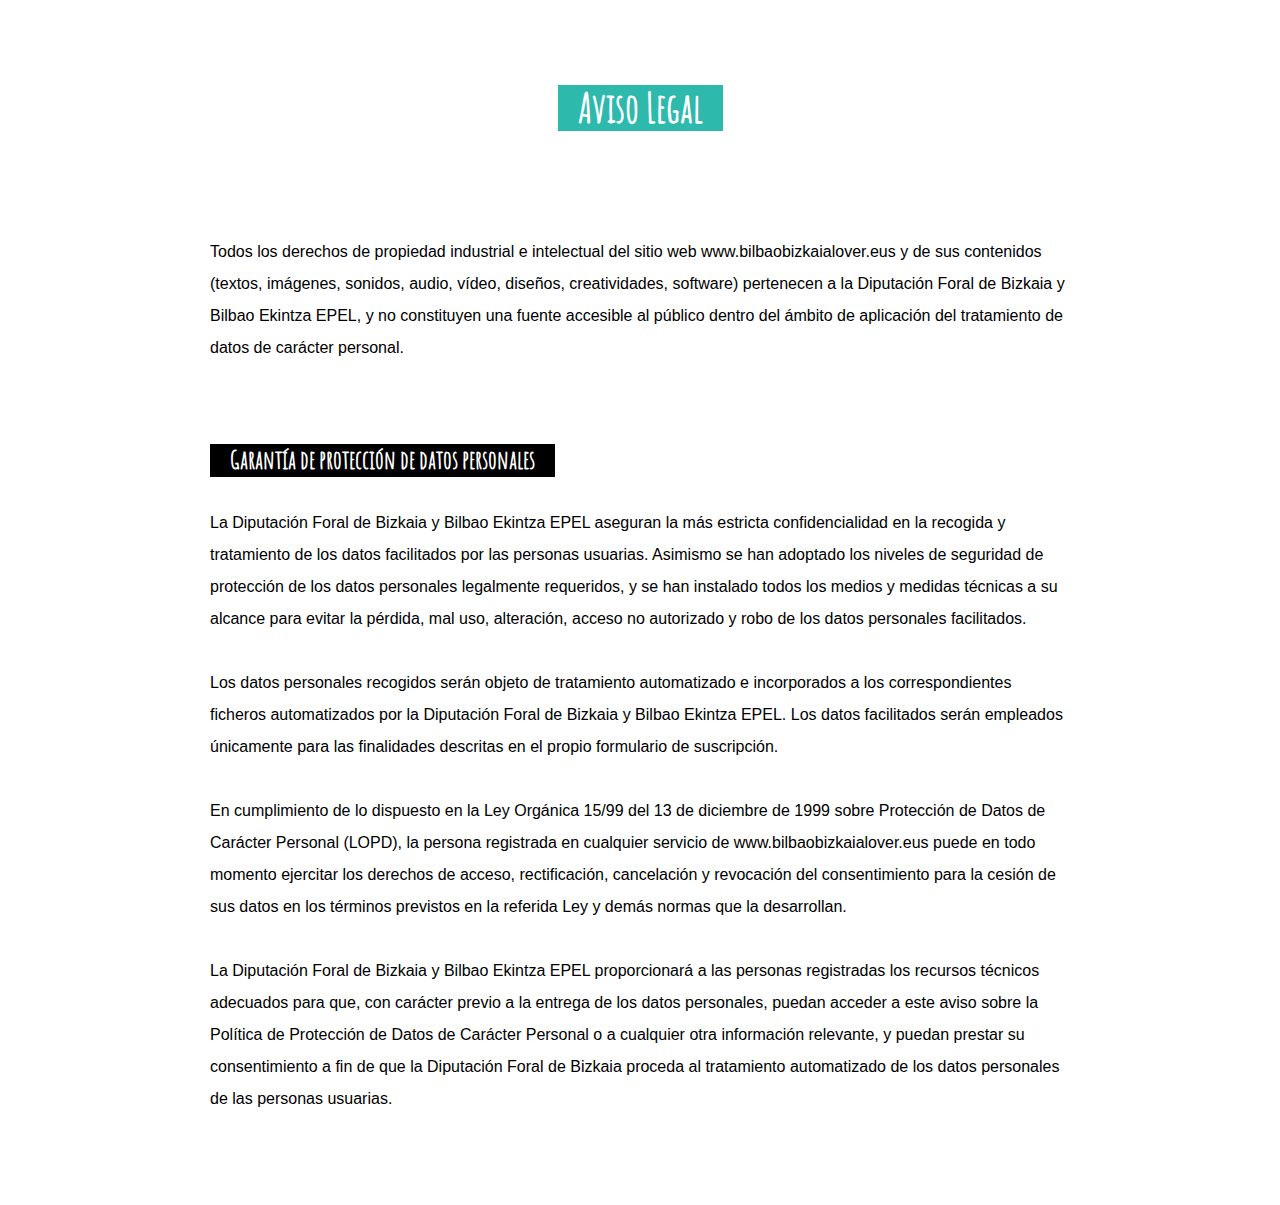
<file: aviso-legal.html>
<!DOCTYPE html>
<html lang="es">
<head>
    <meta charset="UTF-8">
    <meta http-equiv="X-UA-Compatible" content="IE=edge">
    <meta name="viewport" content="width=device-width, initial-scale=1.0">
    <title>#BilbaoBizkaiaLover | Aviso legal</title>
	<meta name="description"
    content='¿Llevas toda la vida presumiendo de ser #BilbaoBizkaiaLover? Si eres una persona creativa y te apasiona subir contenido 	a redes sociales, participa en nuestro casting.'>
	<meta name="facebook-domain-verification" content="dej5kigjeg61ctuhd946x0iw7dsa8p" />
    <link href="img/favicon-visit-biscay.png" rel="shortcut icon" type="image/x-icon">
    <link rel="stylesheet" href="css/style.css" />
    <style>
       
    </style>
</head>
<body>
    <section class="legal">
        <div class="legal-titular">
            <h1 class=" titular titular-verde">Aviso Legal</h1></div>
        <div class="legal-texto">
            <p>Todos los derechos de propiedad industrial e intelectual del sitio web www.bilbaobizkaialover.eus y de sus contenidos (textos, imágenes, sonidos, audio, vídeo, diseños, creatividades, software) pertenecen a la Diputación Foral de Bizkaia y Bilbao Ekintza EPEL, y no constituyen una fuente accesible al público dentro del ámbito de aplicación del tratamiento de datos de carácter personal.</p>
            <h2 class="titular titular-verde verde-pequeno">Garantía de protección de datos personales</h2>
            <p>La Diputación Foral de Bizkaia y Bilbao Ekintza EPEL aseguran la más estricta confidencialidad en la recogida y tratamiento de los datos facilitados por las personas usuarias. Asimismo se han adoptado los niveles de seguridad de protección de los datos personales legalmente requeridos, y se han instalado todos los medios y medidas técnicas a su alcance para evitar la pérdida, mal uso, alteración, acceso no autorizado y robo de los datos personales facilitados.</br></br>
            Los datos personales recogidos serán objeto de tratamiento automatizado e incorporados a los correspondientes ficheros automatizados por la Diputación Foral de Bizkaia y Bilbao Ekintza EPEL. Los datos facilitados serán empleados únicamente para las finalidades descritas en el propio formulario de suscripción.</br></br>
            En cumplimiento de lo dispuesto en la Ley Orgánica 15/99 del 13 de diciembre de 1999 sobre Protección de Datos de Carácter Personal (LOPD), la persona registrada en cualquier servicio de www.bilbaobizkaialover.eus puede en todo momento ejercitar los derechos de acceso, rectificación, cancelación y revocación del consentimiento para la cesión de sus datos en los términos previstos en la referida Ley y demás normas que la desarrollan.</br></br> 
            La Diputación Foral de Bizkaia y Bilbao Ekintza EPEL proporcionará a las personas registradas los recursos técnicos adecuados para que, con carácter previo a la entrega de los datos personales, puedan acceder a este aviso sobre la Política de Protección de Datos de Carácter Personal o a cualquier otra información relevante, y puedan prestar su consentimiento a fin de que la Diputación Foral de Bizkaia proceda al tratamiento automatizado de los datos personales de las personas usuarias.</p>
    </div>
    </section>
</body>
</html>
</file>
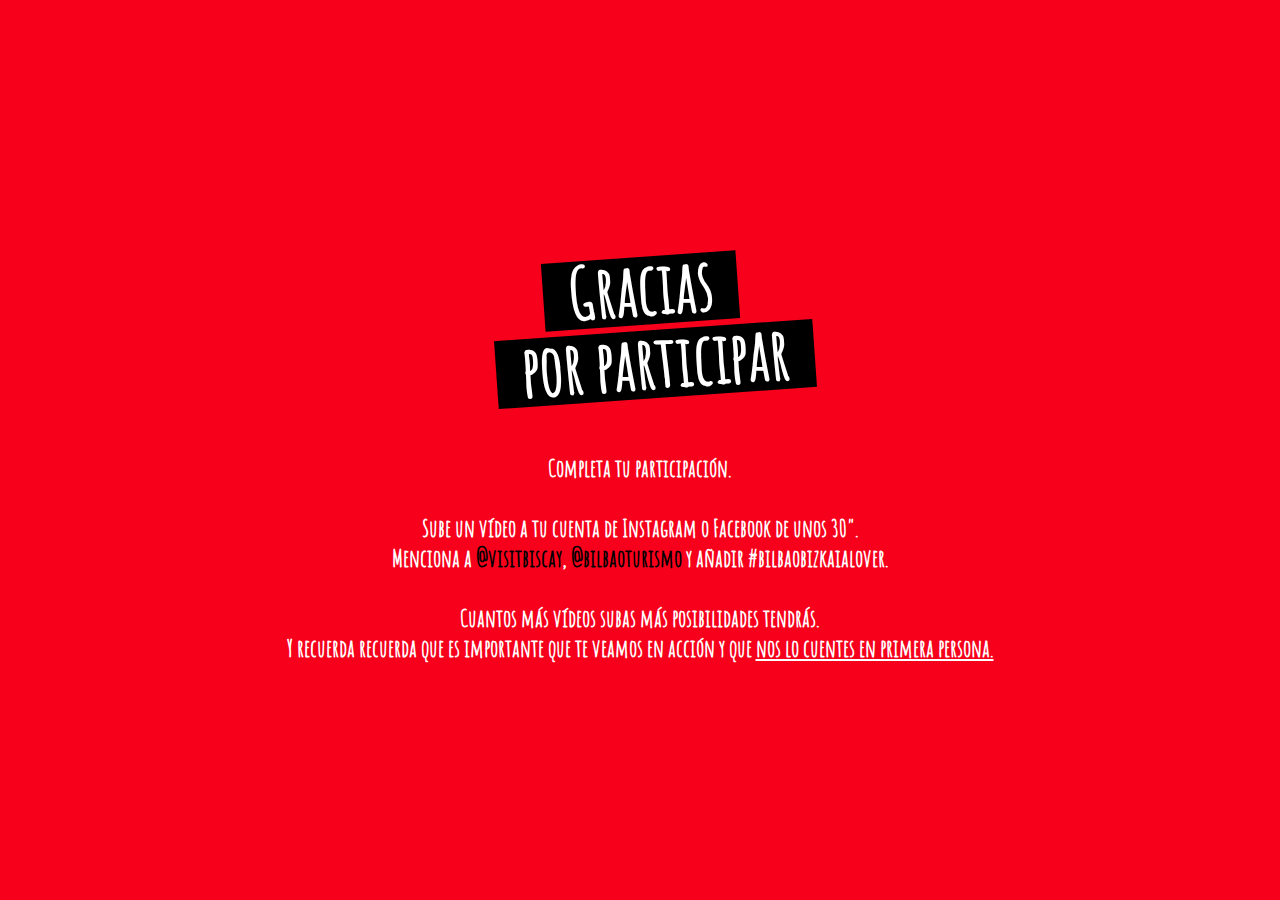
<file: eskerrikasko.html>
<!DOCTYPE html>
<html lang="es">
  <head>
    <meta charset="UTF-8" />
    <meta http-equiv="X-UA-Compatible" content="IE=edge" />
    <meta name="viewport" content="width=device-width, initial-scale=1.0" />
    <title>Eskerrik asko</title>
	  <meta name="description"
    content='¿Llevas toda la vida presumiendo de ser #BilbaoBizkaiaLover? Si eres una persona creativa y te apasiona subir contenido 	a redes sociales, participa en nuestro casting.'>
	<meta name="facebook-domain-verification" content="dej5kigjeg61ctuhd946x0iw7dsa8p" />
    <link
      href="img/favicon-visit-biscay.png"
      rel="shortcut icon"
      type="image/x-icon"
    />
    <link rel="stylesheet" href="css/style.css" />
  </head>
  <body>
    <section id="hero">
      <div id="eskerrikasko">
        <h1 class="titular lang" key="la-leche">Gracias</h1>
        <h1 class="titular titular-derecha lang" key="la-leche">
          por participar
        </h1>
        
        <h2 style="text-align: center; padding-top: 40px">Completa tu participación. </br></br>Sube un vídeo a tu cuenta de Instagram o Facebook de unos 30". 	        </br>Menciona a <a href="https://www.instagram.com/visitbiscay" target="_blank" style="font-family: inherit">@visitbiscay</a>, <a href="https://www.instagram.com/bilbaoturismo" target="_blank" style="font-family: inherit">@bilbaoturismo</a> y añadir #bilbaobizkaialover.</br></br>Cuantos más vídeos subas más posibilidades tendrás.
        </br>Y recuerda recuerda que  es importante que te veamos en acción y que <span style="text-decoration: underline">nos lo cuentes en primera persona</b>.
  </h2>
      </div>
    </section>
  </body>
</html>
</file>
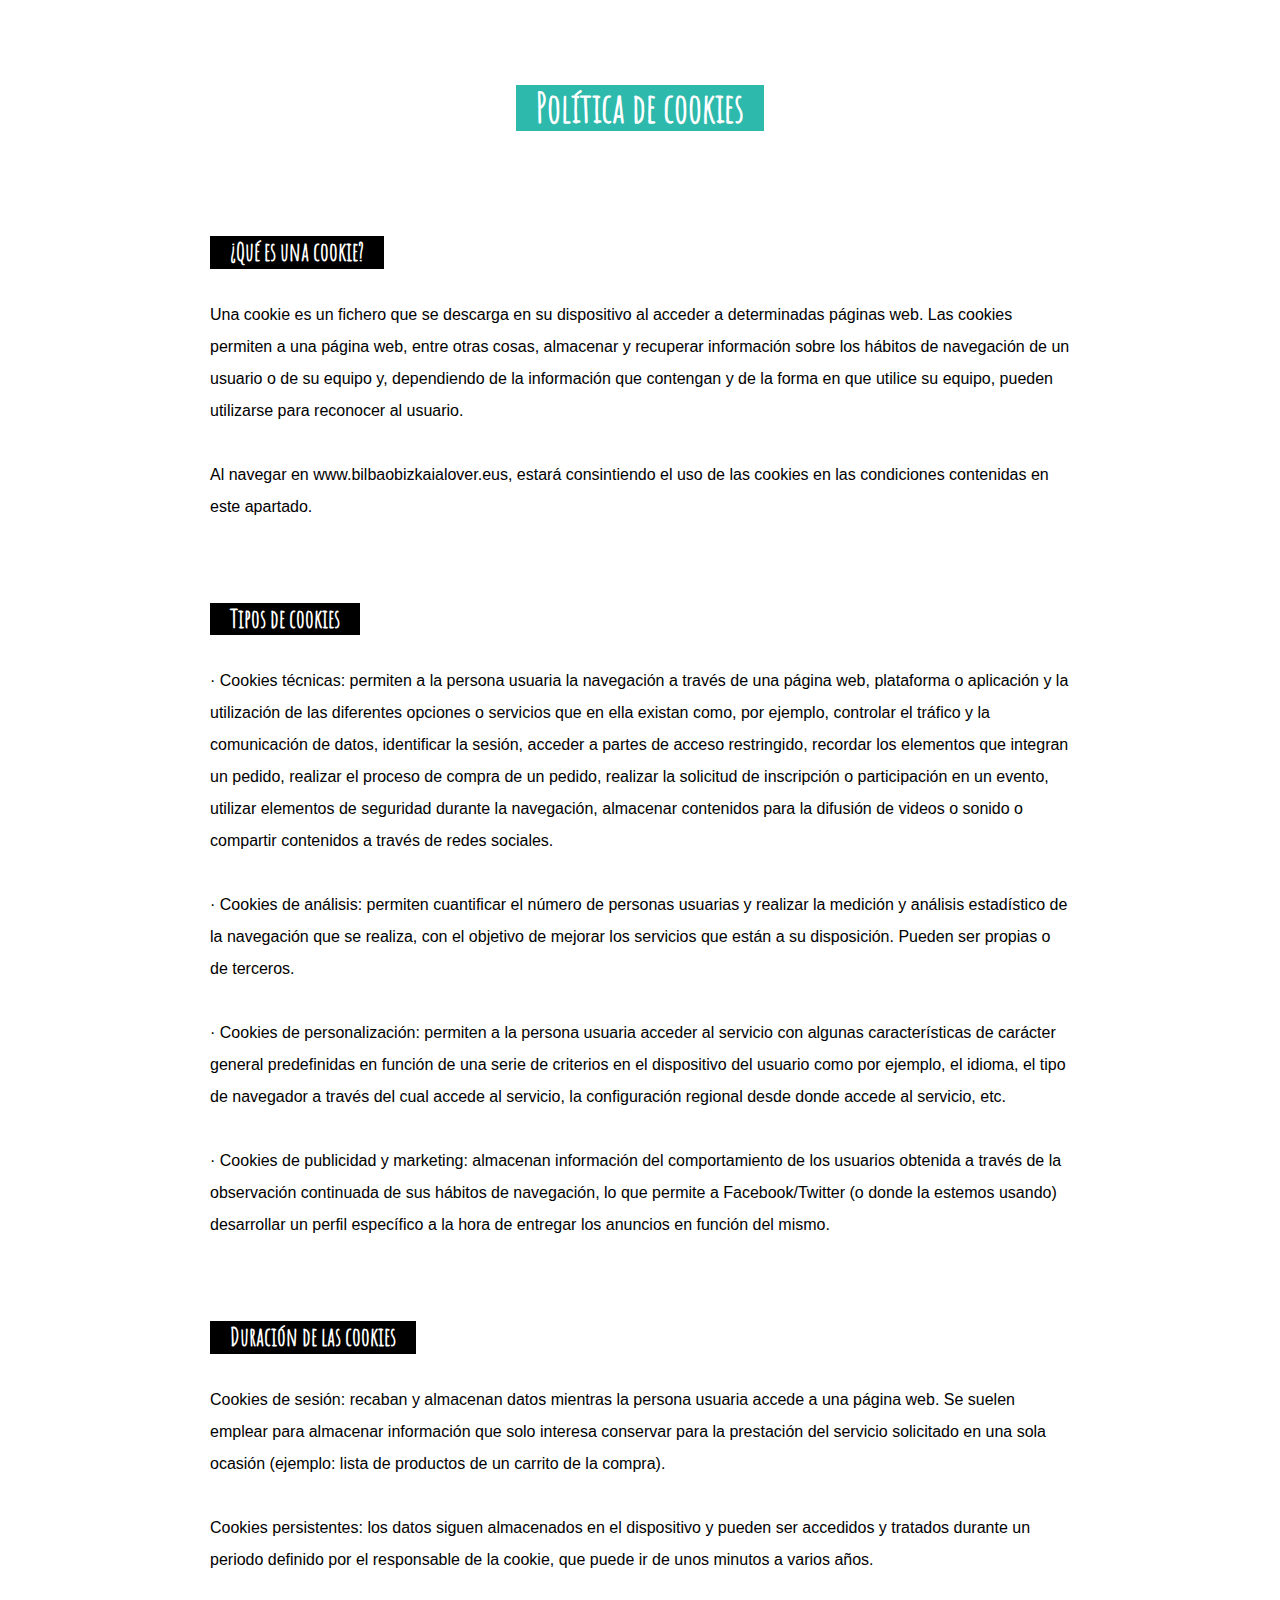
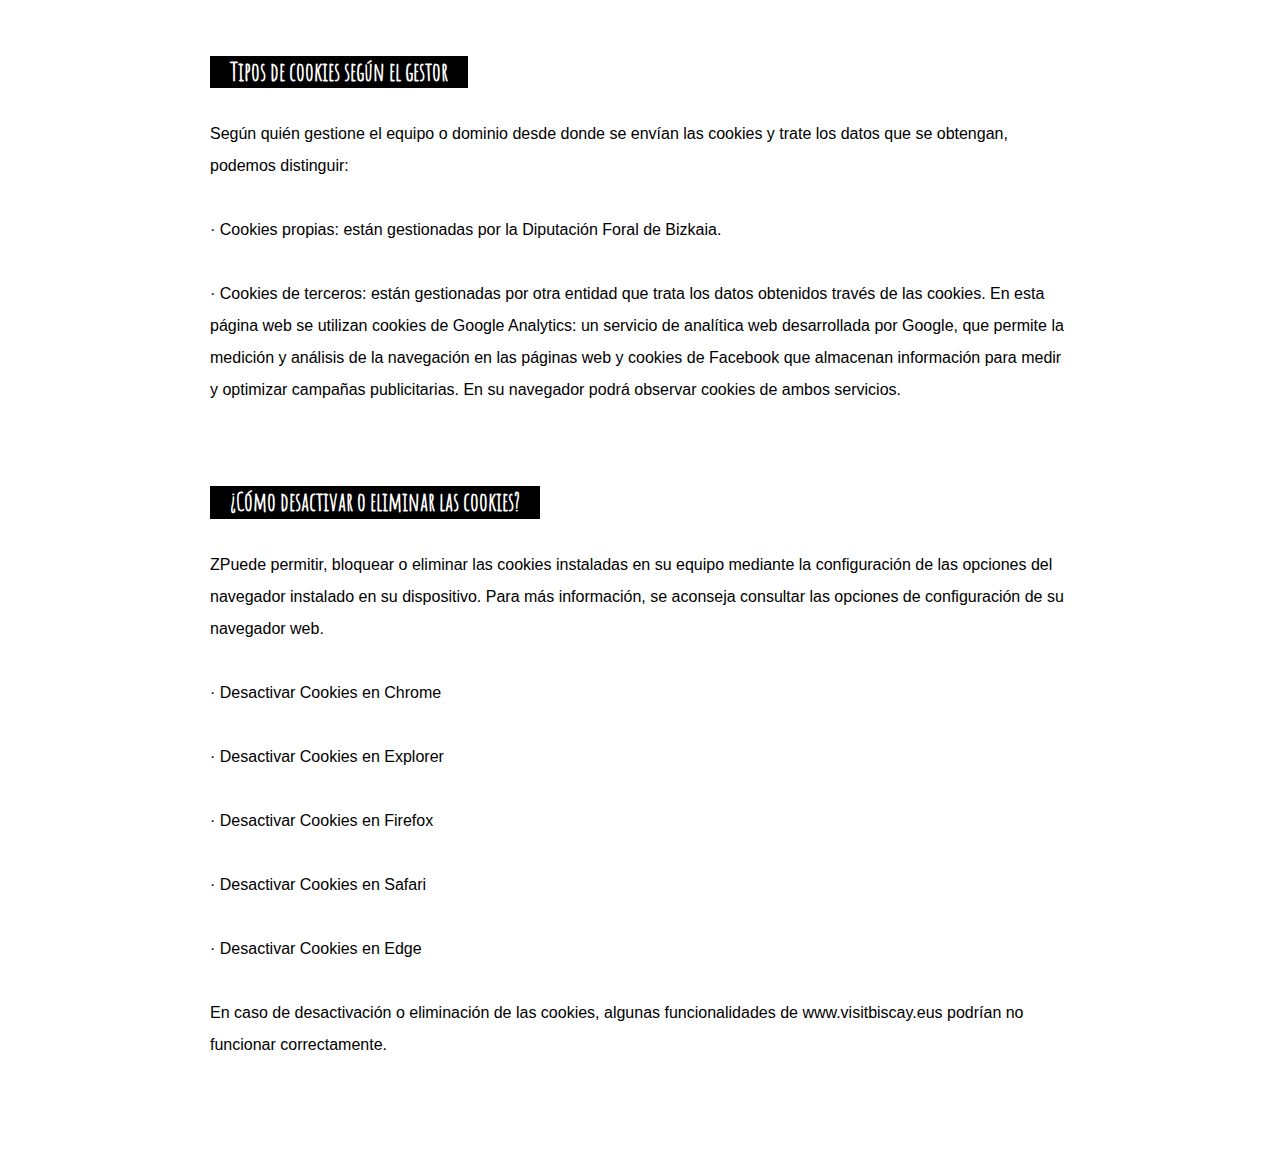
<file: politica-de-cookies.html>
<!DOCTYPE html>
<html lang="es">
<head>
    <meta charset="UTF-8">
    <meta http-equiv="X-UA-Compatible" content="IE=edge">
    <meta name="viewport" content="width=device-width, initial-scale=1.0">
    <title>#BilbaoBizkaiaLover | Política de cookies</title>
	<meta name="description"
    content='¿Llevas toda la vida presumiendo de ser #BilbaoBizkaiaLover? Si eres una persona creativa y te apasiona subir contenido 	a redes sociales, participa en nuestro casting.'>
	<meta name="facebook-domain-verification" content="dej5kigjeg61ctuhd946x0iw7dsa8p" />
    <link href="../img/favicon-visit-biscay.png" rel="shortcut icon" type="image/x-icon">
    <link rel="stylesheet" href="../css/style.css" />
    <style>
       
    </style>
</head>
<body>
    <section class="legal">
        <div class="legal-titular">
            <h1 class=" titular titular-verde">Política de cookies</h1></div>
            <div class="legal-texto">
                <h2 class="titular titular-verde verde-pequeno">¿Qué es una cookie?</h2>
                <p>Una cookie es un fichero que se descarga en su dispositivo al acceder a determinadas páginas web. Las cookies permiten a una página web, entre otras cosas, almacenar y recuperar información sobre los hábitos de navegación de un usuario o de su equipo y, dependiendo de la información que contengan y de la forma en que utilice su equipo, pueden utilizarse para reconocer al usuario.</br></br>
                Al navegar en www.bilbaobizkaialover.eus, estará consintiendo el uso de las cookies en las condiciones contenidas en este apartado.</p>
                <h2 class="titular titular-verde verde-pequeno">Tipos de cookies</h2>
                <p>
                · Cookies técnicas: permiten a la persona usuaria la navegación a través de una página web, plataforma o aplicación y la utilización de las diferentes opciones o servicios que en ella existan como, por ejemplo, controlar el tráfico y la comunicación de datos, identificar la sesión, acceder a partes de acceso restringido, recordar los elementos que integran un pedido, realizar el proceso de compra de un pedido, realizar la solicitud de inscripción o participación en un evento, utilizar elementos de seguridad durante la navegación, almacenar contenidos para la difusión de videos o sonido o compartir contenidos a través de redes sociales.</br></br>
                · Cookies de análisis: permiten cuantificar el número de personas usuarias y realizar la medición y análisis estadístico de la navegación que se realiza, con el objetivo de mejorar los servicios que están a su disposición. Pueden ser propias o de terceros.</br></br>
                · Cookies de personalización: permiten a la persona usuaria acceder al servicio con algunas características de carácter general predefinidas en función de una serie de criterios en el dispositivo del usuario como por ejemplo, el idioma, el tipo de navegador a través del cual accede al servicio, la configuración regional desde donde accede al servicio, etc.</br></br>
                · Cookies de publicidad y marketing: almacenan información del comportamiento de los usuarios obtenida a través de la observación continuada de sus hábitos de navegación, lo que permite a Facebook/Twitter (o donde la estemos usando) desarrollar un perfil específico a la hora de entregar los anuncios en función del mismo.</p>
                <h2 class="titular titular-verde verde-pequeno">Duración de las cookies</h2>
                <p>Cookies de sesión: recaban y almacenan datos mientras la persona usuaria accede a una página web. Se suelen emplear para almacenar información que solo interesa conservar para la prestación del servicio solicitado en una sola ocasión (ejemplo: lista de productos de un carrito de la compra).</br></br>
                Cookies persistentes: los datos siguen almacenados en el dispositivo y pueden ser accedidos y tratados durante un periodo definido por el responsable de la cookie, que puede ir de unos minutos a varios años.</p>
                <h2 class="titular titular-verde verde-pequeno">Tipos de cookies según el gestor</h2>
                <p>Según quién gestione el equipo o dominio desde donde se envían las cookies y trate los datos que se obtengan, podemos distinguir:</br></br>
                · Cookies propias: están gestionadas por la Diputación Foral de Bizkaia.</br></br>
                · Cookies de terceros: están gestionadas por otra entidad que trata los datos obtenidos través de las cookies. En esta página web se utilizan cookies de Google Analytics: un servicio de analítica web desarrollada por Google, que permite la medición y análisis de la navegación en las páginas web y cookies de Facebook que almacenan información para medir y optimizar campañas publicitarias. En su navegador podrá observar cookies de ambos servicios.</p>
                <h2 class="titular titular-verde verde-pequeno">¿Cómo desactivar o eliminar las cookies?</h2>
                <p>ZPuede permitir, bloquear o eliminar las cookies instaladas en su equipo mediante la configuración de las opciones del navegador instalado en su dispositivo. Para más información, se aconseja consultar las opciones de configuración de su navegador web.</br></br>
                · Desactivar Cookies en Chrome</br></br>
                · Desactivar Cookies en Explorer</br></br>
                · Desactivar Cookies en Firefox</br></br>
                · Desactivar Cookies en Safari</br></br>
                · Desactivar Cookies en Edge</br></br>
                En caso de desactivación o eliminación de las cookies, algunas funcionalidades de www.visitbiscay.eus podrían no funcionar correctamente.</p>
        </div>
    </section>
</body>
</html>
</file>
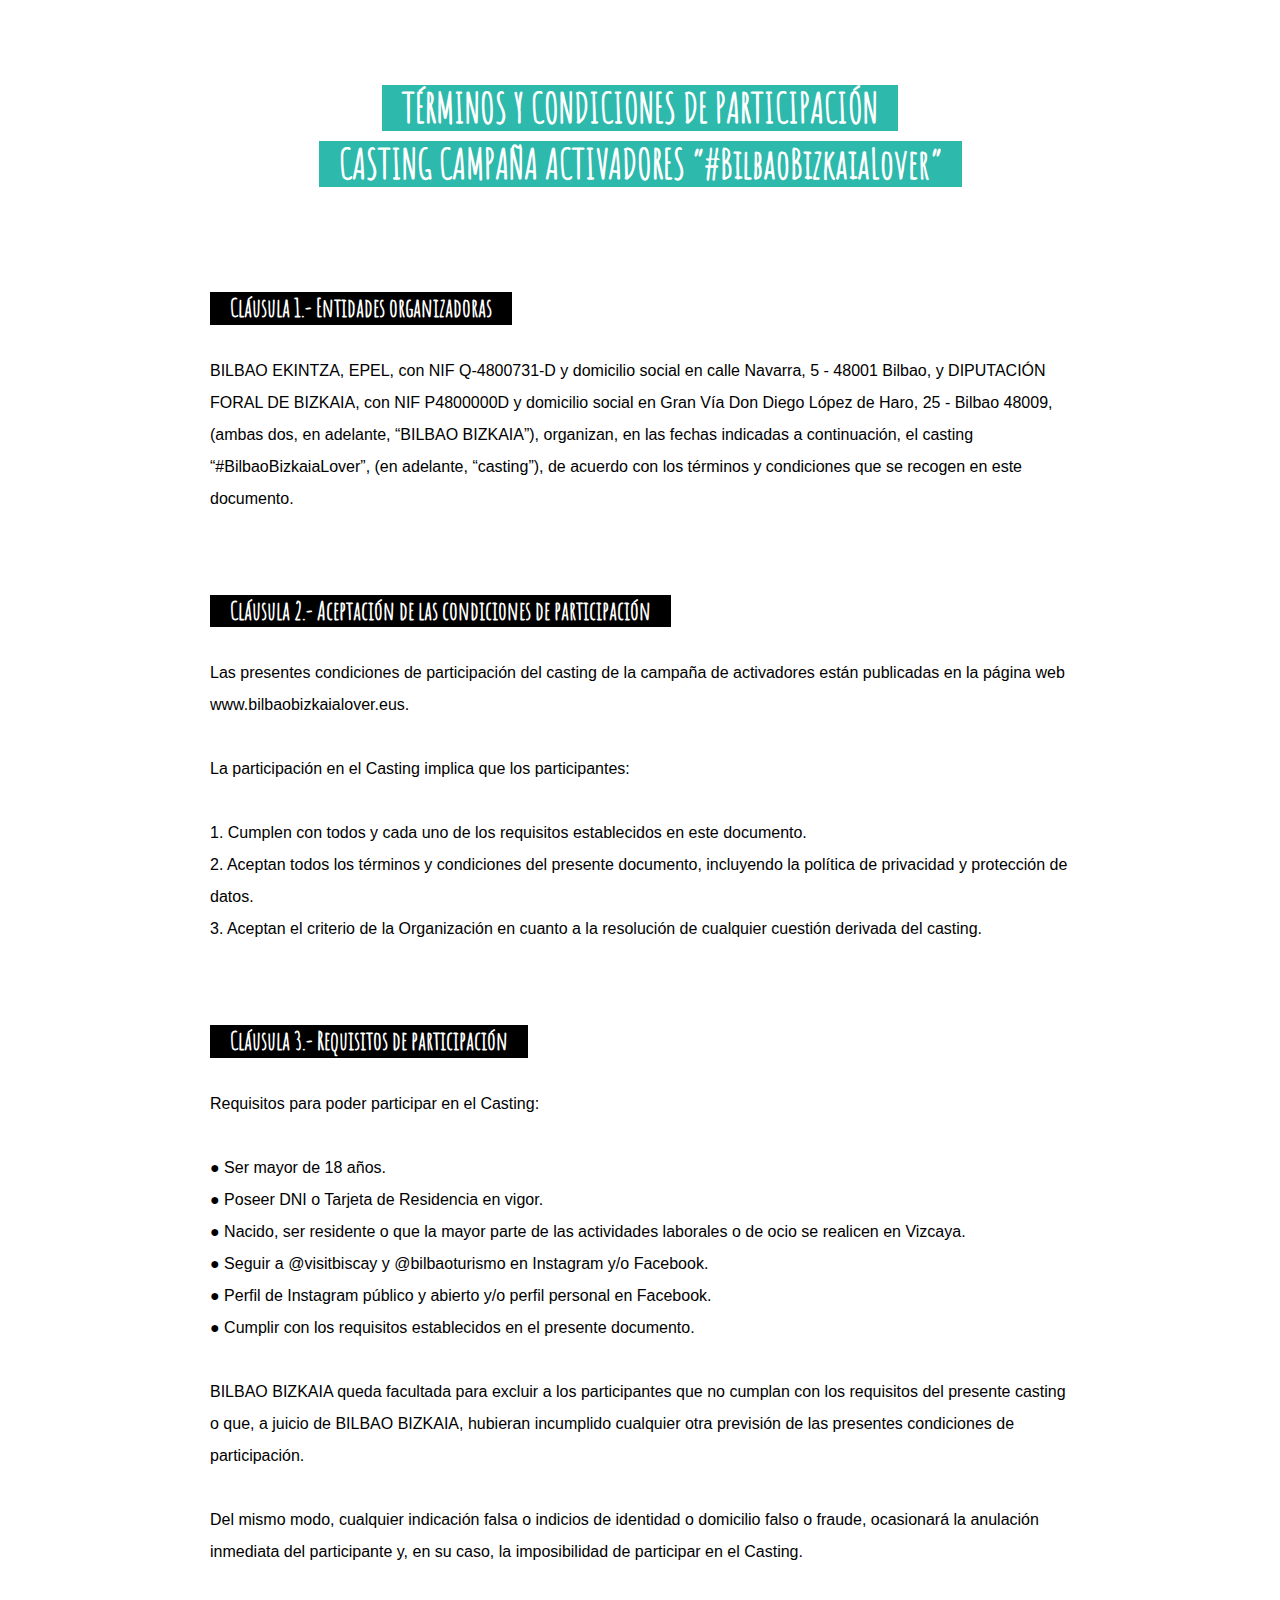
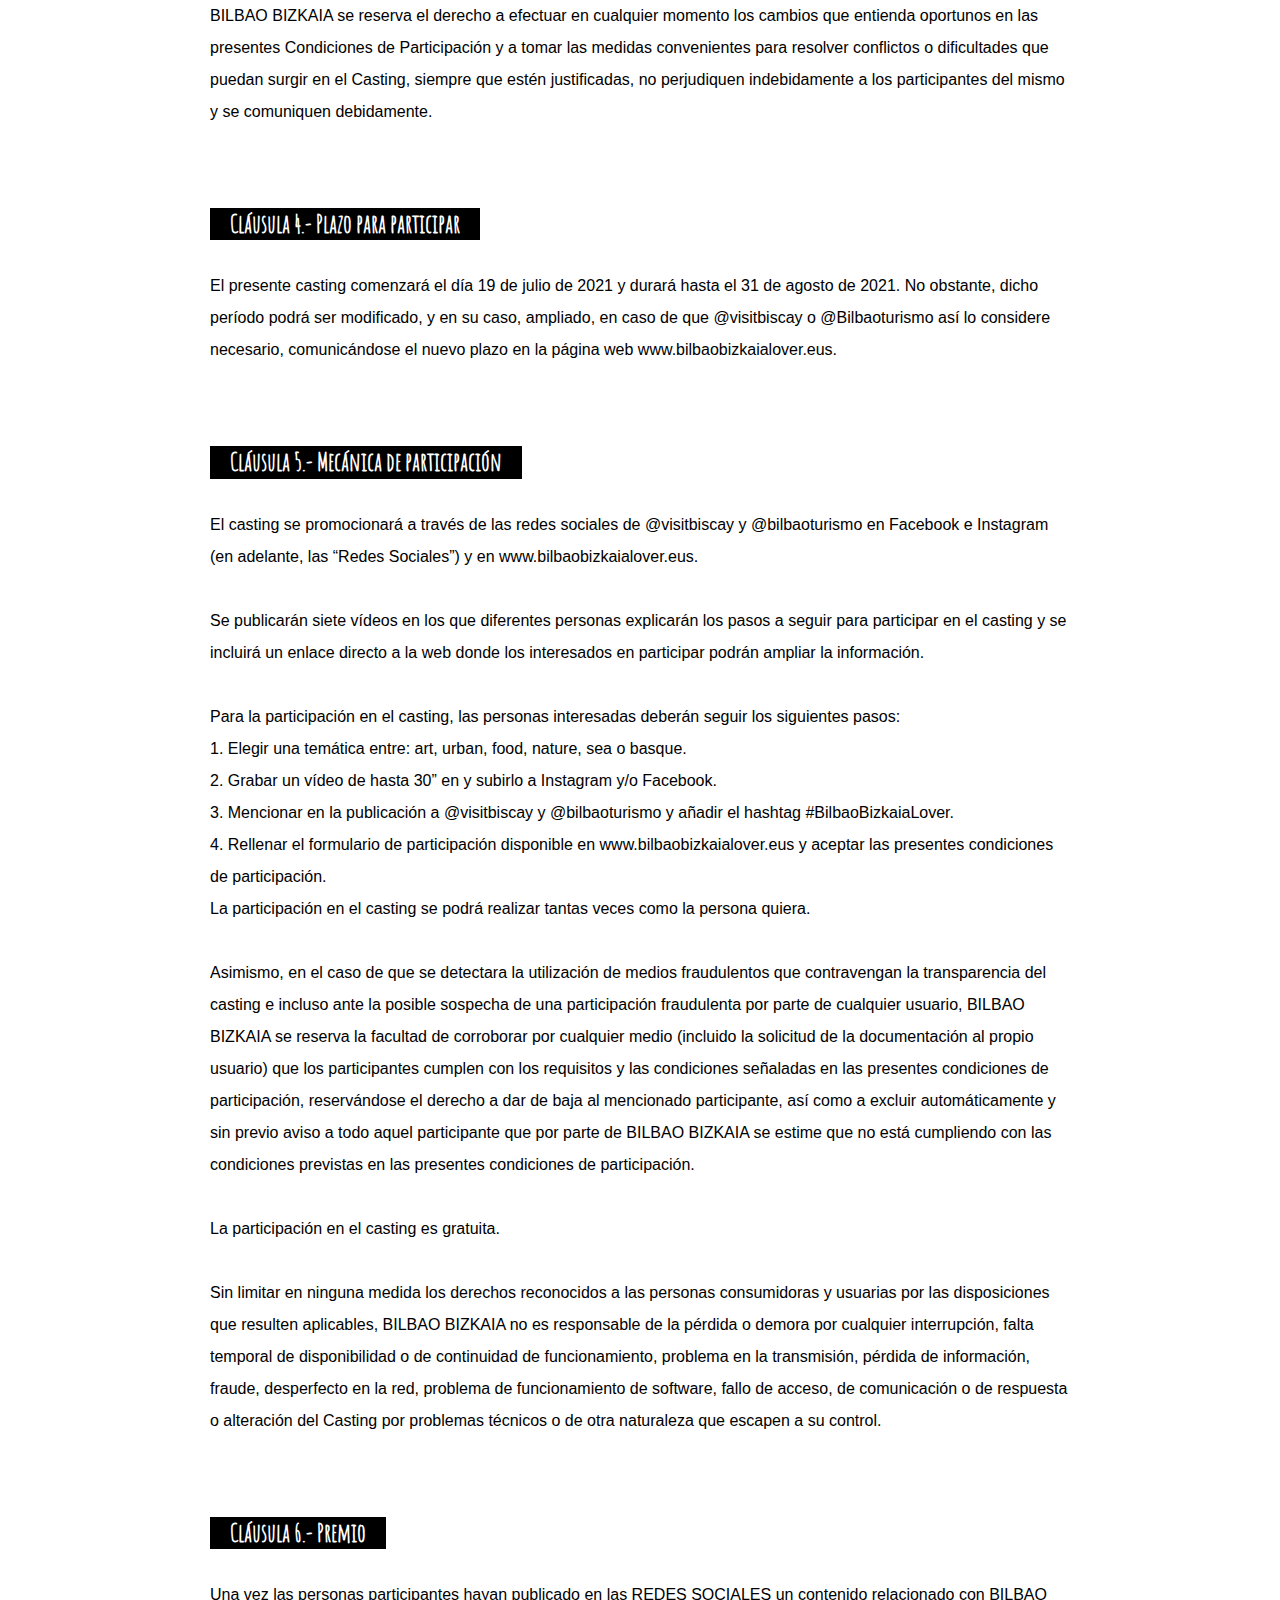
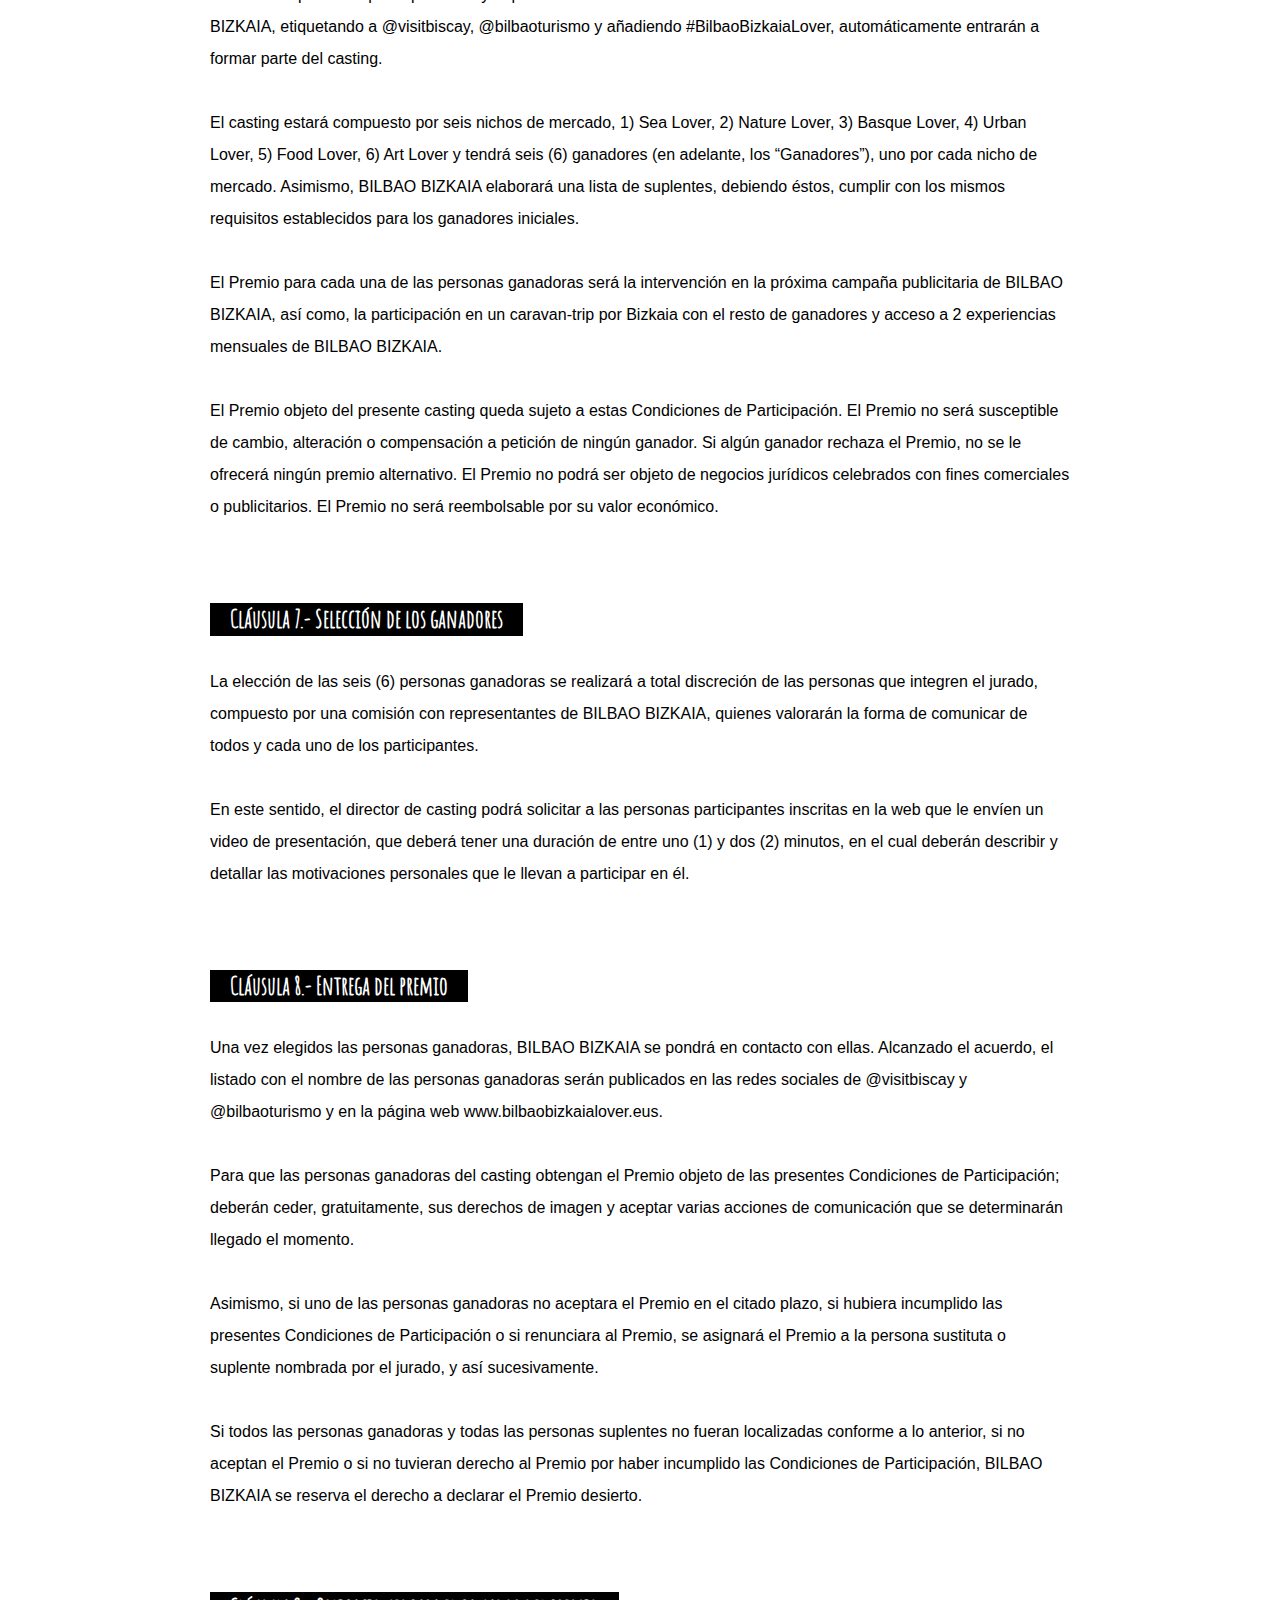
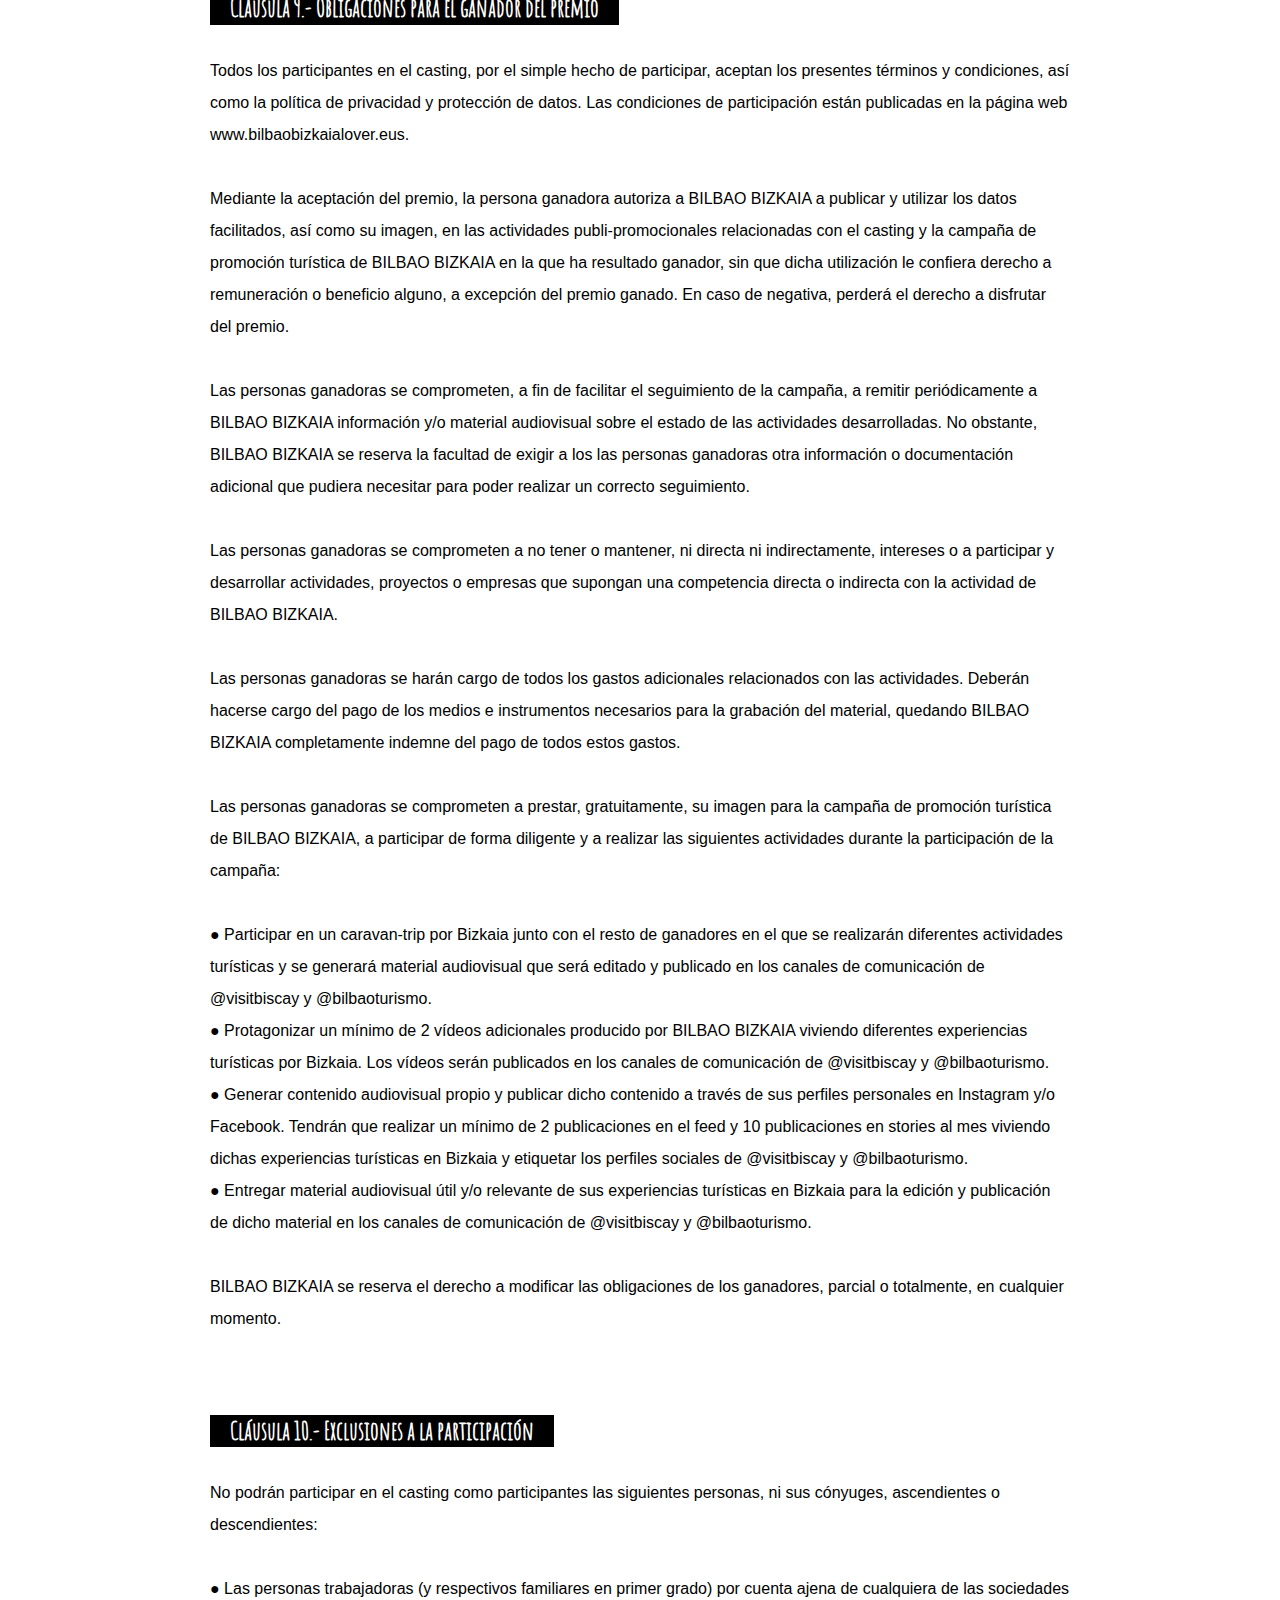
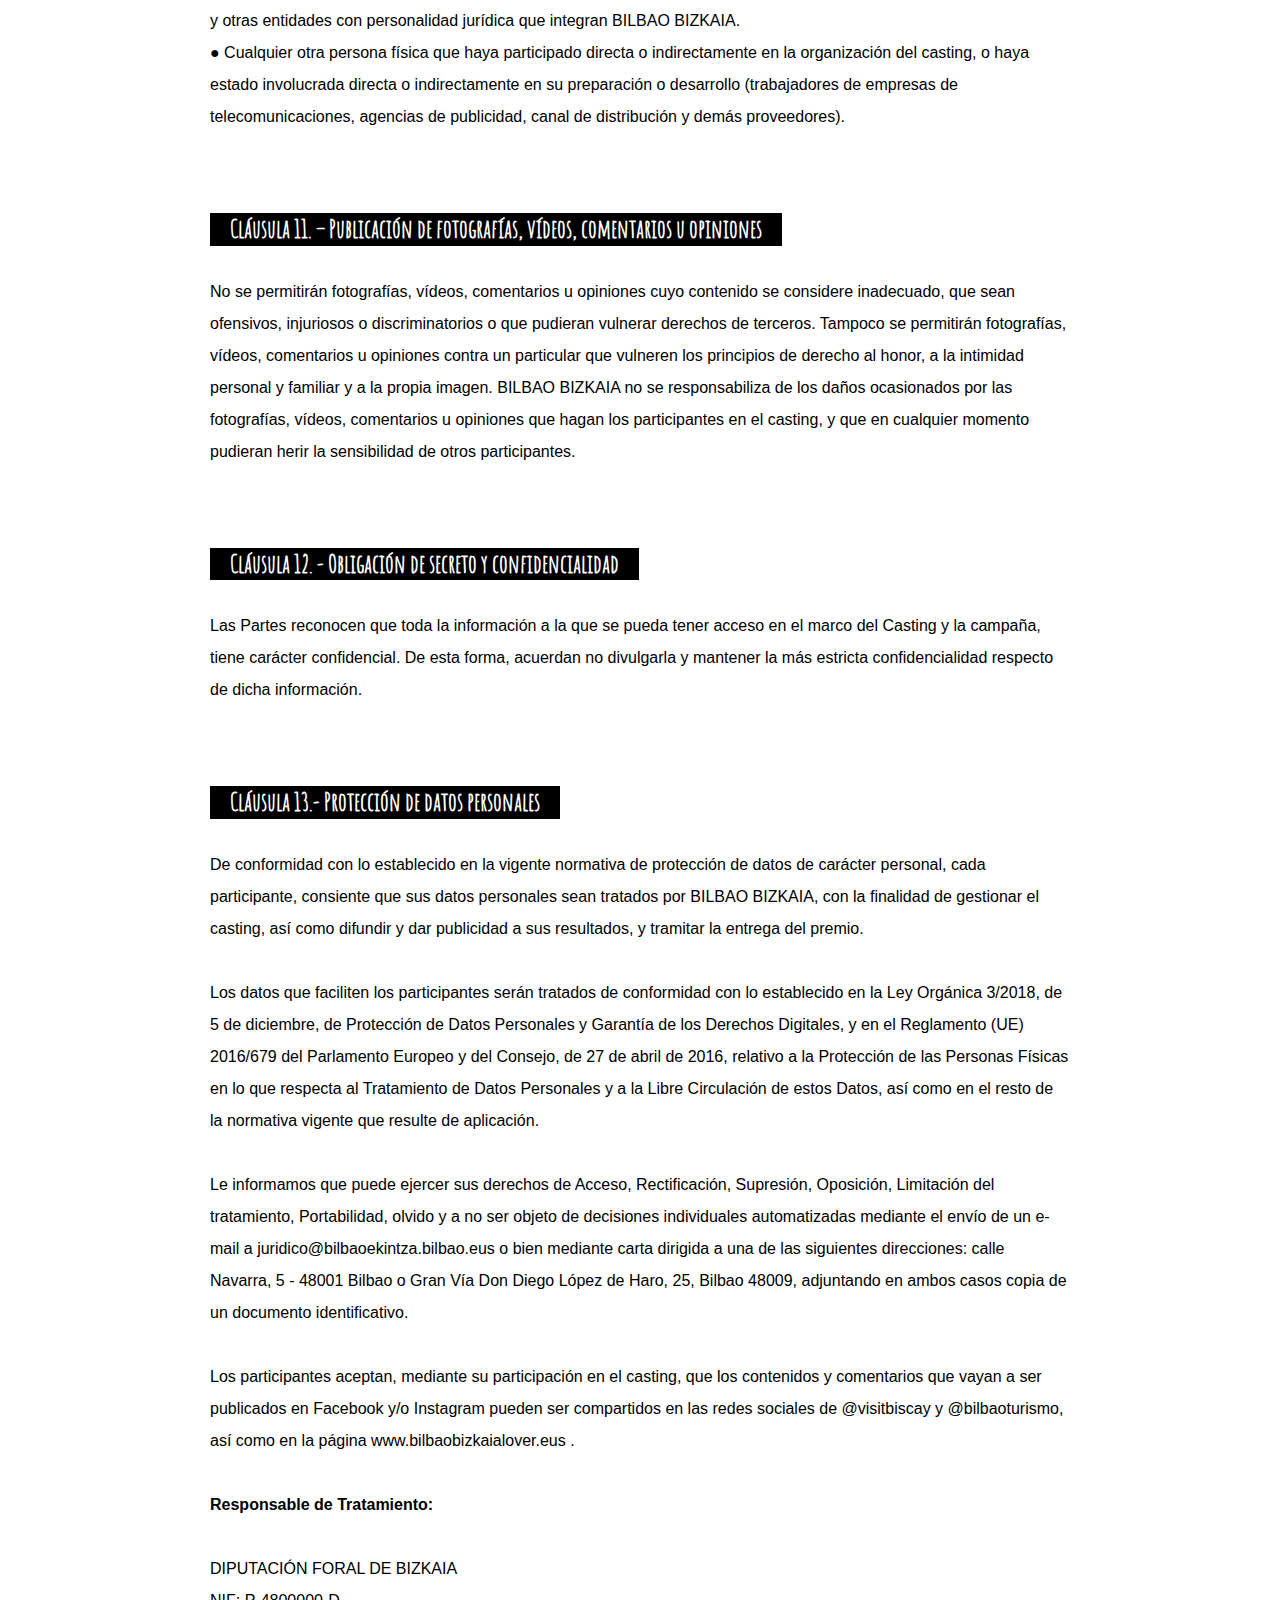
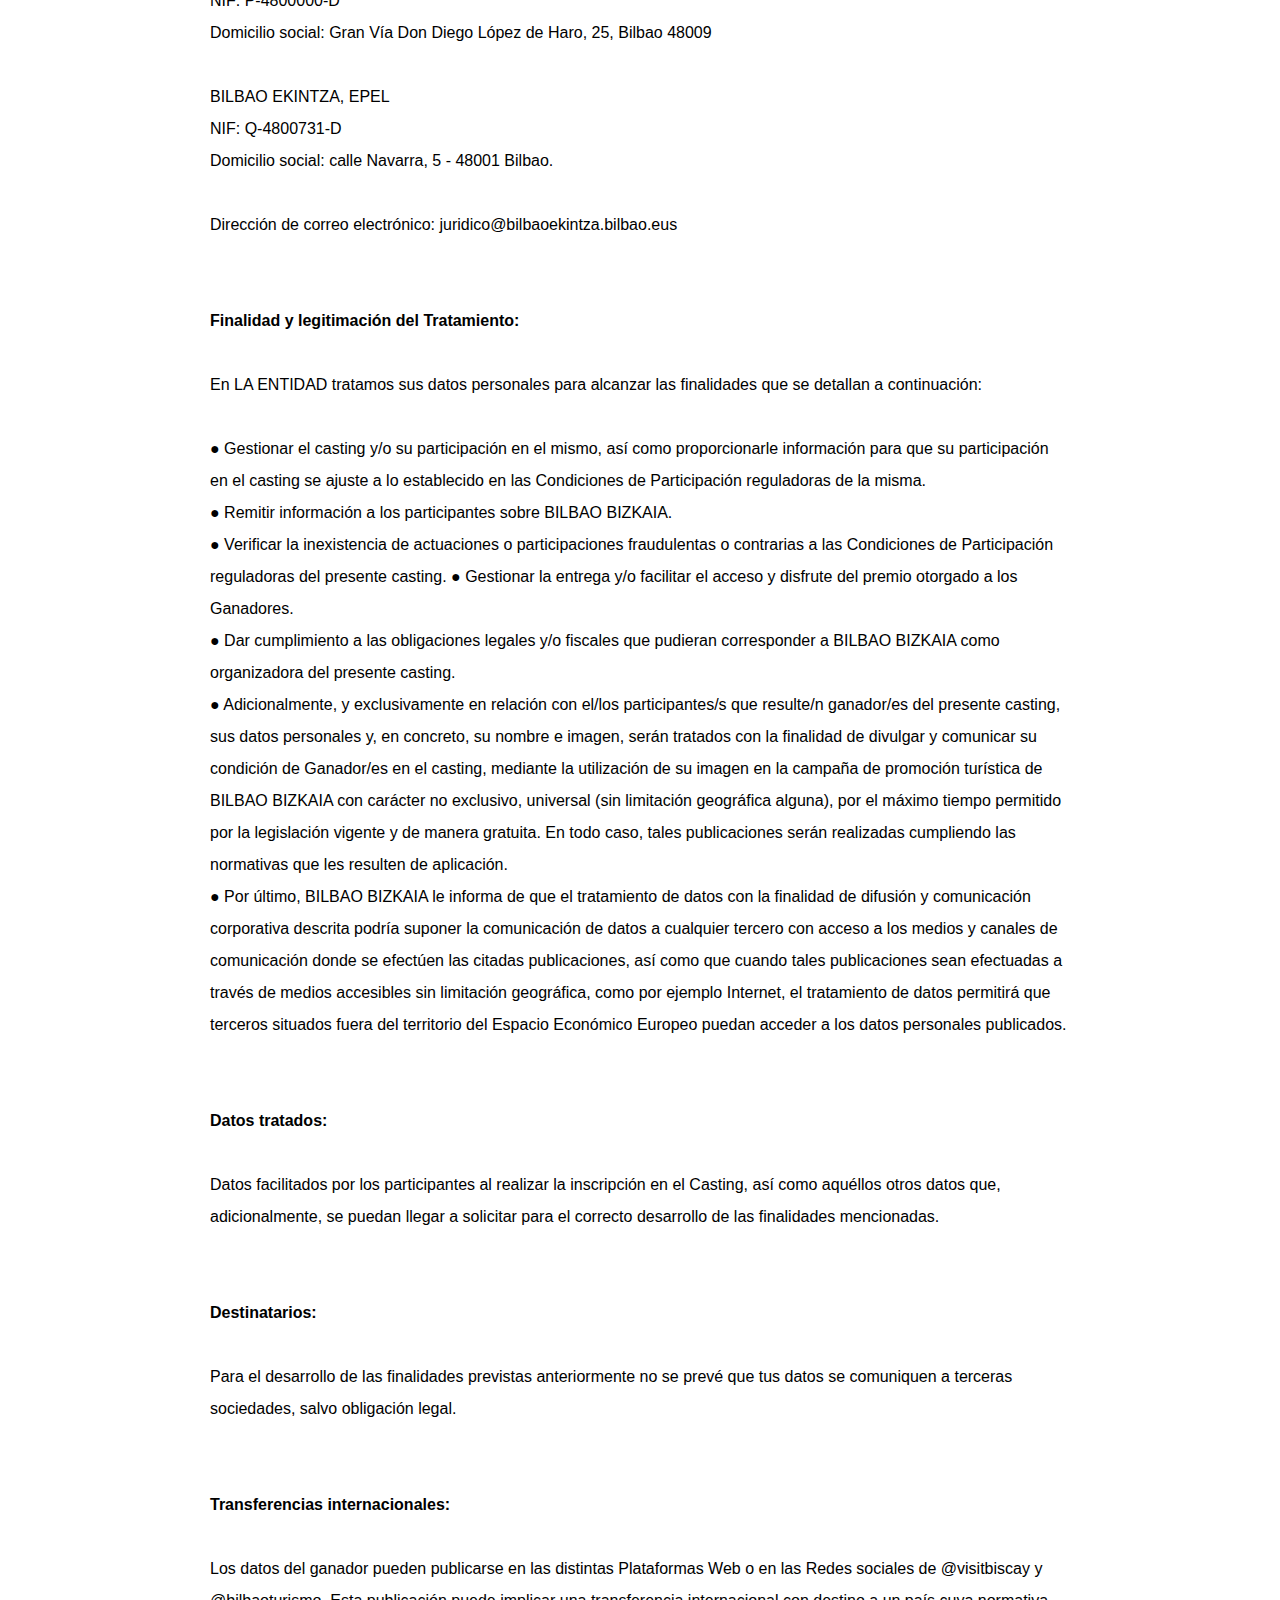
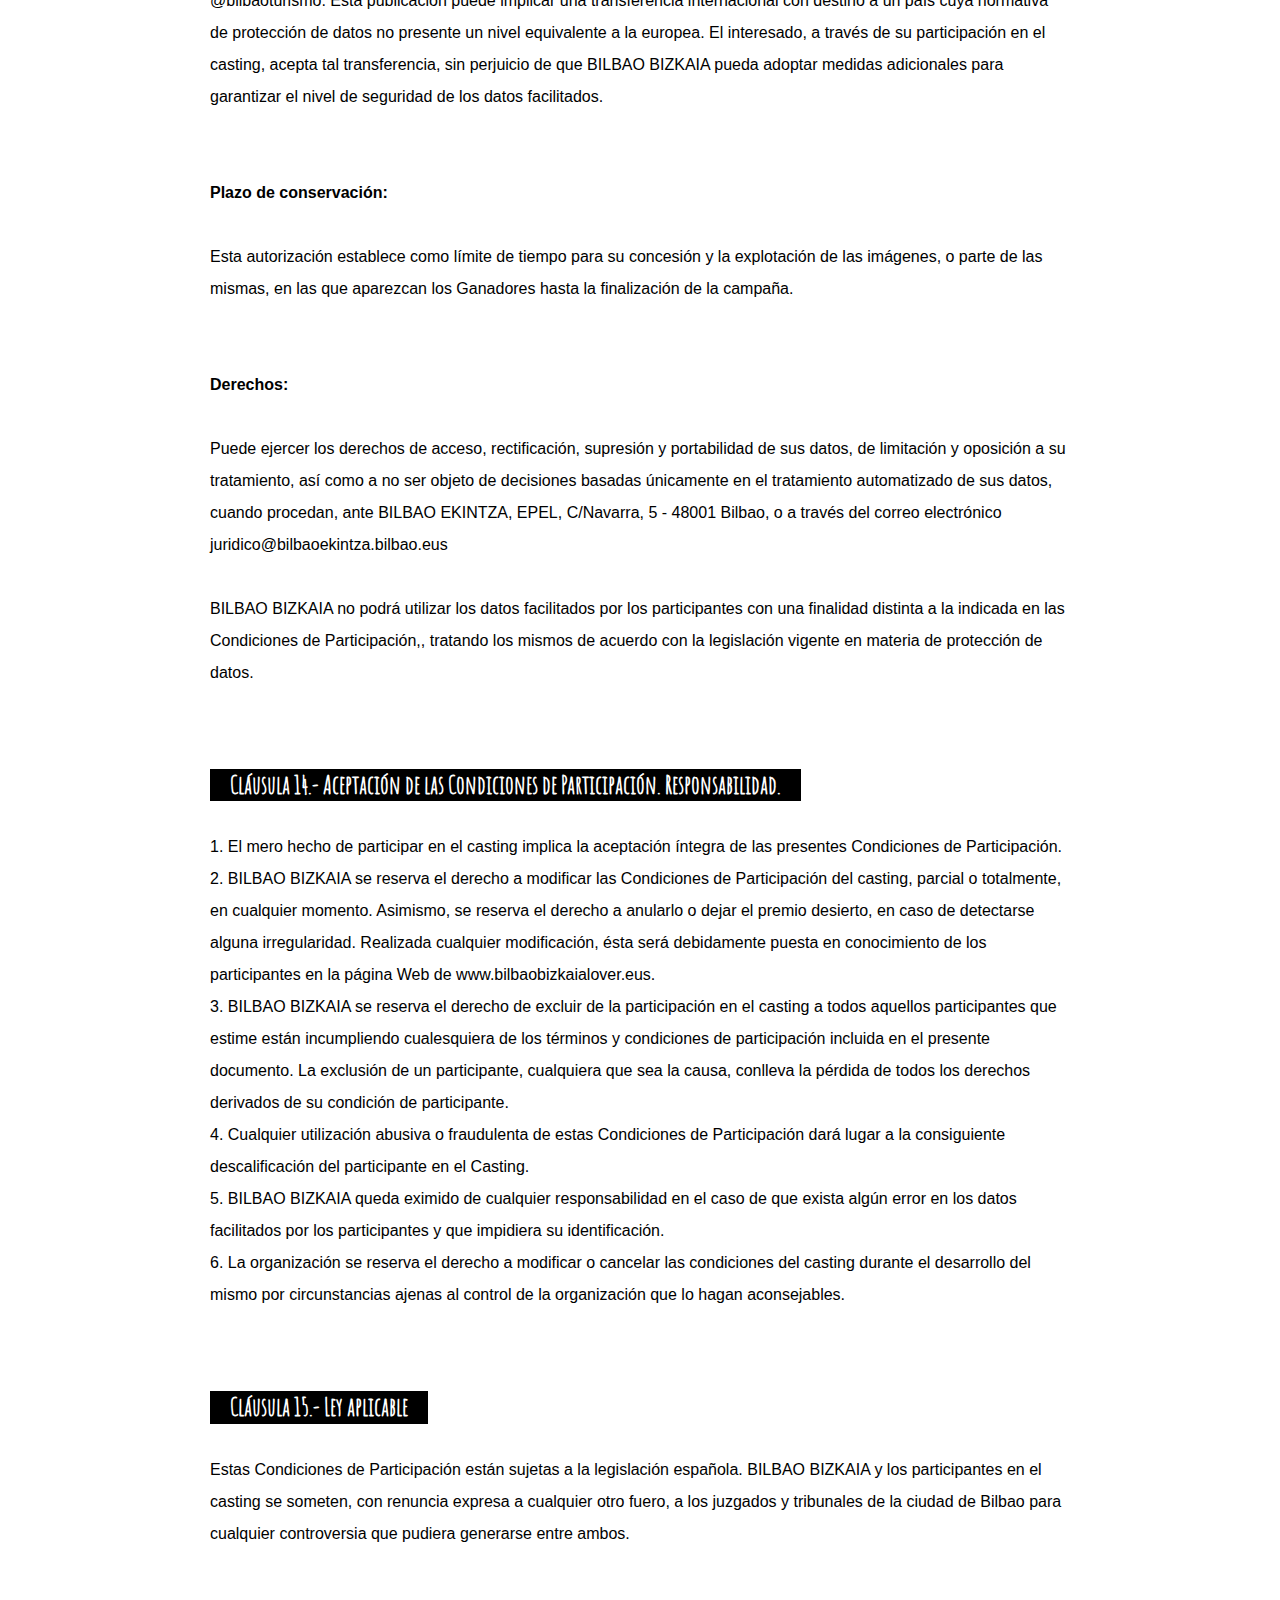
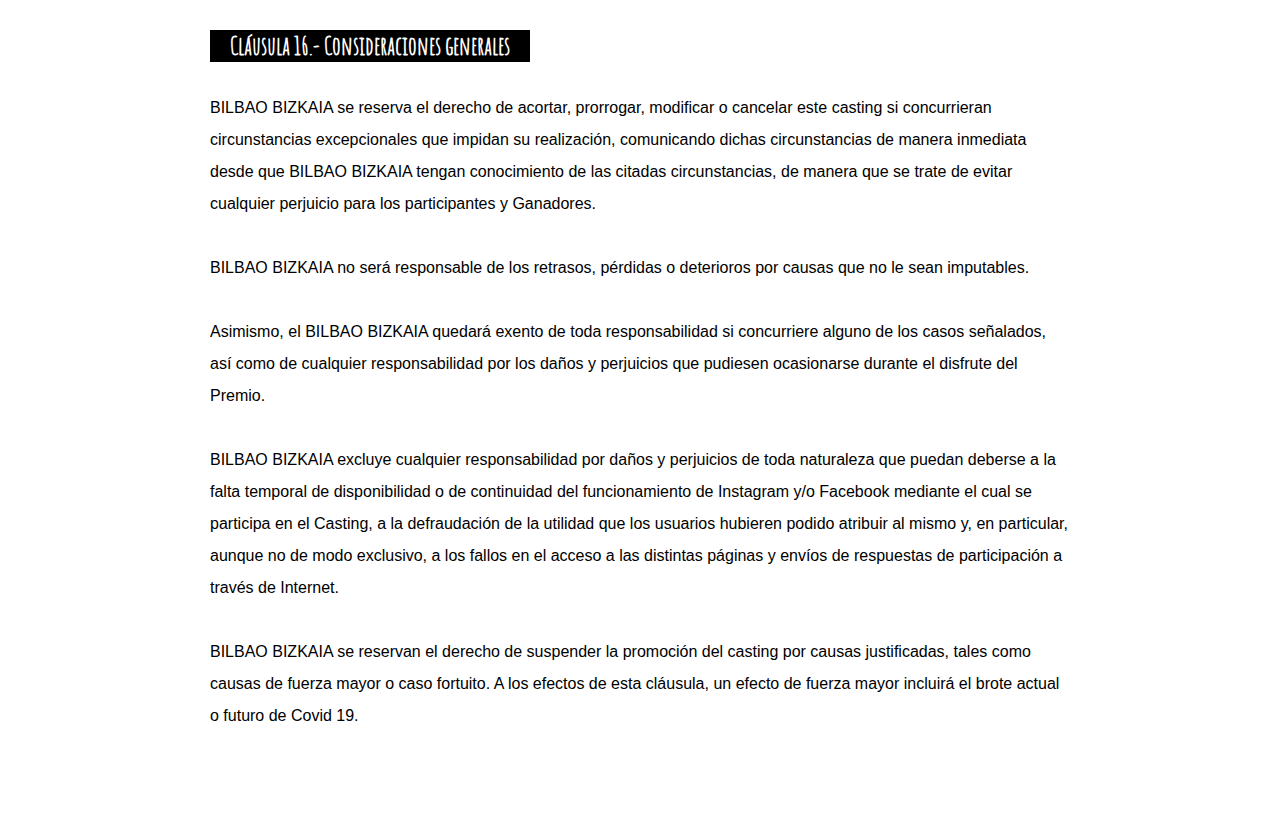
<file: terminos-y-condiciones-de-participacion.html>
<!DOCTYPE html>
<html lang="es">
<head>
    <meta charset="UTF-8">
    <meta http-equiv="X-UA-Compatible" content="IE=edge">
    <meta name="viewport" content="width=device-width, initial-scale=1.0">
    <title>#BilbaoBizkaiaLover | Terminos y condiciones de participación</title>
	<meta name="description"
    content='¿Llevas toda la vida presumiendo de ser #BilbaoBizkaiaLover? Si eres una persona creativa y te apasiona subir contenido 	a redes sociales, participa en nuestro casting.'>
	<meta name="facebook-domain-verification" content="dej5kigjeg61ctuhd946x0iw7dsa8p" />
    <link href="img/favicon-visit-biscay.png" rel="shortcut icon" type="image/x-icon">
    <link rel="stylesheet" href="css/style.css" />
    <style>
       
    </style>
</head>
<body>
    <section class="legal">
        <div class="legal-titular">
            <h1 class=" titular titular-verde">TÉRMINOS Y CONDICIONES DE PARTICIPACIÓN</h1>
            <h1 class="titular titular-verde">CASTING CAMPAÑA ACTIVADORES “#BilbaoBizkaiaLover”</h1></div>
            <div class="legal-texto">
                <h2 class="titular titular-verde verde-pequeno">Cláusula 1.- Entidades organizadoras</h2>
                <p>BILBAO EKINTZA, EPEL, con NIF Q-4800731-D y domicilio social en calle Navarra, 5 - 48001 Bilbao, y DIPUTACIÓN FORAL DE BIZKAIA, con NIF P4800000D y domicilio social en Gran Vía Don Diego López de Haro, 25 - Bilbao 48009, (ambas dos, en adelante, “BILBAO BIZKAIA”), organizan, en las fechas indicadas a continuación, el casting “#BilbaoBizkaiaLover”, (en adelante, “casting”), de acuerdo con los términos y condiciones que se recogen en este documento. </p>
                <h2 class="titular titular-verde verde-pequeno">Cláusula 2.- Aceptación de las condiciones de participación</h2>
                <p>Las presentes condiciones de participación del casting de la campaña de activadores están publicadas en la página web www.bilbaobizkaialover.eus.</br></br>
                    La participación en el Casting implica que los participantes: </br></br>
                    1. Cumplen con todos y cada uno de los requisitos establecidos en este documento.</br>
                    2. Aceptan todos los términos y condiciones del presente documento, incluyendo la política de privacidad y protección de datos. </br>
                    3. Aceptan el criterio de la Organización en cuanto a la resolución de cualquier cuestión derivada del casting. 
                     </p>
                <h2 class="titular titular-verde verde-pequeno">Cláusula 3.- Requisitos de participación</h2>
                <p>Requisitos para poder participar en el Casting: </br></br>
                    ●	Ser mayor de 18 años.</br>
                    ●	Poseer DNI o Tarjeta de Residencia en vigor. </br>
                    ●	Nacido, ser residente o que la mayor parte de las actividades laborales o de ocio se realicen en Vizcaya.</br>
                    ●	Seguir a @visitbiscay y @bilbaoturismo en Instagram y/o Facebook. </br>
                    ●	Perfil de Instagram público y abierto y/o perfil personal en Facebook. </br>
                    ●	Cumplir con los requisitos establecidos en el presente documento.  </br></br>
                    BILBAO BIZKAIA queda facultada para excluir a los participantes que no cumplan con los requisitos del presente casting o que, a juicio de BILBAO BIZKAIA, hubieran incumplido cualquier otra previsión de las presentes condiciones de participación. </br></br>
                    Del mismo modo, cualquier indicación falsa o indicios de identidad o domicilio falso o fraude, ocasionará la anulación inmediata del participante y, en su caso, la imposibilidad de participar en el Casting.</br></br>
                    BILBAO BIZKAIA se reserva el derecho a efectuar en cualquier momento los cambios que entienda oportunos en las presentes Condiciones de Participación y a tomar las medidas convenientes para resolver conflictos o dificultades que puedan surgir en el Casting, siempre que estén justificadas, no perjudiquen indebidamente a los participantes del mismo y se comuniquen debidamente.</p>  

                <h2 class="titular titular-verde verde-pequeno">Cláusula 4.- Plazo para participar</h2>
                <p>El presente casting comenzará el día 19 de julio de 2021 y durará hasta el 31 de agosto de 2021. No obstante, dicho período podrá ser modificado, y en su caso, ampliado, en caso de que @visitbiscay o @Bilbaoturismo así lo considere necesario, comunicándose el nuevo plazo en la página web www.bilbaobizkaialover.eus.</p>  
                
                <h2 class="titular titular-verde verde-pequeno">Cláusula 5.- Mecánica de participación </h2>
                <p>El casting se promocionará a través de las redes sociales de @visitbiscay y @bilbaoturismo en Facebook e Instagram (en adelante, las “Redes Sociales”) y en www.bilbaobizkaialover.eus.</br></br>
                Se publicarán siete vídeos en los que diferentes personas explicarán los pasos a seguir para participar en el casting y se incluirá un enlace directo a la web donde los interesados en participar podrán ampliar la información.</br></br>
                Para la participación en el casting, las personas interesadas deberán seguir los siguientes pasos:</br>
                1.	Elegir una temática entre: art, urban, food, nature, sea o basque. </br>
                2.	Grabar un vídeo de hasta 30” en y subirlo a Instagram y/o Facebook. </br>
                3.	Mencionar en la publicación a @visitbiscay y @bilbaoturismo y añadir el hashtag #BilbaoBizkaiaLover.</br>
                4.	Rellenar el formulario de participación disponible en www.bilbaobizkaialover.eus y aceptar las presentes condiciones de participación. </br>
                La participación en el casting se podrá realizar tantas veces como la persona quiera.</br></br>
                Asimismo, en el caso de que se detectara la utilización de medios fraudulentos que contravengan la transparencia del casting e incluso ante la posible sospecha de una participación fraudulenta por parte de cualquier usuario, BILBAO BIZKAIA se reserva la facultad de corroborar por cualquier medio (incluido la solicitud de la documentación al propio usuario) que los participantes cumplen con los requisitos y las condiciones señaladas en las presentes condiciones de participación, reservándose el derecho a dar de baja al mencionado participante, así como a excluir automáticamente y sin previo aviso a todo aquel participante que por parte de BILBAO BIZKAIA se estime que no está cumpliendo con las condiciones previstas en las presentes condiciones de participación.</br></br>
                La participación en el casting es gratuita.</br></br> 
                Sin limitar en ninguna medida los derechos reconocidos a las personas consumidoras y usuarias por las disposiciones que resulten aplicables, BILBAO BIZKAIA no es responsable de la pérdida o demora por cualquier interrupción, falta temporal de disponibilidad o de continuidad de funcionamiento, problema en la transmisión, pérdida de información, fraude, desperfecto en la red, problema de funcionamiento de software, fallo de acceso, de comunicación o de respuesta o alteración del  Casting por problemas técnicos o de otra naturaleza que escapen a su control.</p>                                     
                
                <h2 class="titular titular-verde verde-pequeno">Cláusula 6.- Premio </h2>
                <p>Una vez las personas participantes hayan publicado en las REDES SOCIALES un contenido relacionado con BILBAO BIZKAIA, etiquetando a @visitbiscay, @bilbaoturismo y añadiendo #BilbaoBizkaiaLover, automáticamente entrarán a formar parte del casting.</br> </br> 
                El casting estará compuesto por seis nichos de mercado, 1) Sea Lover, 2) Nature Lover, 3) Basque Lover, 4) Urban Lover, 5) Food Lover, 6) Art Lover y tendrá seis (6) ganadores (en adelante, los “Ganadores”), uno por cada nicho de mercado. Asimismo, BILBAO BIZKAIA elaborará una lista de suplentes, debiendo éstos, cumplir con los mismos requisitos establecidos para los ganadores iniciales.</br> </br> 
                El Premio para cada una de las personas ganadoras será la intervención en la próxima campaña publicitaria de BILBAO BIZKAIA, así como, la participación en un caravan-trip por Bizkaia con el resto de ganadores y acceso a 2 experiencias mensuales de BILBAO BIZKAIA.</br> </br> 
                El Premio objeto del presente casting queda sujeto a estas Condiciones de Participación. El Premio no será susceptible de cambio, alteración o compensación a petición de ningún ganador. Si algún ganador rechaza el Premio, no se le ofrecerá ningún premio alternativo. El Premio no podrá ser objeto de negocios jurídicos celebrados con fines comerciales o publicitarios. El Premio no será reembolsable por su valor económico.</p>  
                     
                <h2 class="titular titular-verde verde-pequeno">Cláusula 7.- Selección de los ganadores</h2>
                <p>La elección de las seis (6) personas ganadoras se realizará a total discreción de las personas que integren el jurado, compuesto por una comisión con representantes de BILBAO BIZKAIA, quienes valorarán la forma de comunicar de todos y cada uno de los participantes.</br> </br> 
                En este sentido, el director de casting podrá solicitar a las personas participantes inscritas en la web que le envíen un video de presentación, que deberá tener una duración de entre uno (1) y dos (2) minutos, en el cual deberán describir y detallar las motivaciones personales que le llevan a participar en él.</p> 
                
                <h2 class="titular titular-verde verde-pequeno">Cláusula 8.- Entrega del premio</h2>
                <p>Una vez elegidos las personas ganadoras, BILBAO BIZKAIA se pondrá en contacto con ellas. Alcanzado el acuerdo, el listado con el nombre de las personas ganadoras serán publicados en las redes sociales de @visitbiscay y @bilbaoturismo y en la página web www.bilbaobizkaialover.eus. </br> </br> 
                Para que las personas ganadoras del casting obtengan el Premio objeto de las presentes Condiciones de Participación; deberán ceder, gratuitamente, sus derechos de imagen y aceptar varias acciones de comunicación que se determinarán llegado el momento. </br> </br> 
                Asimismo, si uno de las personas ganadoras no aceptara el Premio en el citado plazo, si hubiera incumplido las presentes Condiciones de Participación o si renunciara al Premio, se asignará el Premio a la persona sustituta o suplente nombrada por el jurado, y así sucesivamente.</br> </br> 
                Si todos las personas ganadoras y todas las personas suplentes no fueran localizadas conforme a lo anterior, si no aceptan el Premio o si no tuvieran derecho al Premio por haber incumplido las Condiciones de Participación, BILBAO BIZKAIA se reserva el derecho a declarar el Premio desierto.</p> 
                      
                <h2 class="titular titular-verde verde-pequeno">Cláusula 9.- Obligaciones para el ganador del premio </h2>
                <p>Todos los participantes en el casting, por el simple hecho de participar, aceptan los presentes términos y condiciones, así como la política de privacidad y protección de datos. Las condiciones de participación están publicadas en la página web www.bilbaobizkaialover.eus.</br> </br> 
                Mediante la aceptación del premio, la persona ganadora autoriza a BILBAO BIZKAIA a publicar y utilizar los datos facilitados, así como su imagen, en las actividades publi-promocionales relacionadas con el casting y la campaña de promoción turística de BILBAO BIZKAIA en la que ha resultado ganador, sin que dicha utilización le confiera derecho a remuneración o beneficio alguno, a excepción del premio ganado. En caso de negativa, perderá el derecho a disfrutar del premio.</br> </br> 
                Las personas ganadoras se comprometen, a fin de facilitar el seguimiento de la campaña, a remitir periódicamente a BILBAO BIZKAIA información y/o material audiovisual sobre el estado de las actividades desarrolladas. No obstante, BILBAO BIZKAIA se reserva la facultad de exigir a los las personas ganadoras otra información o documentación adicional que pudiera necesitar para poder realizar un correcto seguimiento.</br> </br> 
                Las personas ganadoras se comprometen a no tener o mantener, ni directa ni indirectamente, intereses o a participar y desarrollar actividades, proyectos o empresas que supongan una competencia directa o indirecta con la actividad de BILBAO BIZKAIA.</br> </br> 
                Las personas ganadoras se harán cargo de todos los gastos adicionales relacionados con las actividades. Deberán hacerse cargo del pago de los medios e instrumentos necesarios para la grabación del material, quedando BILBAO BIZKAIA completamente indemne del pago de todos estos gastos.</br> </br> 
                Las personas ganadoras se comprometen a prestar, gratuitamente, su imagen para la campaña de promoción turística de BILBAO BIZKAIA, a participar de forma diligente y a realizar las siguientes actividades durante la participación de la campaña:</br> </br> 
                ●	Participar en un caravan-trip por Bizkaia junto con el resto de ganadores en el que se realizarán diferentes actividades turísticas y se generará material audiovisual que será editado y publicado en los canales de comunicación de @visitbiscay y @bilbaoturismo. </br>
                ●	Protagonizar un mínimo de 2 vídeos adicionales producido por BILBAO BIZKAIA viviendo diferentes experiencias turísticas por Bizkaia. Los vídeos serán publicados en los canales de comunicación de @visitbiscay y @bilbaoturismo. </br>
                ●	Generar contenido audiovisual propio y publicar dicho contenido a través de sus perfiles personales en Instagram y/o Facebook. Tendrán que realizar un mínimo de 2 publicaciones en el feed y 10 publicaciones en stories al mes viviendo dichas experiencias turísticas en Bizkaia y etiquetar los perfiles sociales de @visitbiscay y @bilbaoturismo.</br>
                ●	Entregar material audiovisual útil y/o relevante de sus experiencias turísticas en Bizkaia para la edición y publicación de dicho material en los canales de comunicación de @visitbiscay y @bilbaoturismo. </br></br>
                BILBAO BIZKAIA se reserva el derecho a modificar las obligaciones de los ganadores, parcial o totalmente, en cualquier momento.</p> 
                                     
                <h2 class="titular titular-verde verde-pequeno">Cláusula 10.- Exclusiones a la participación</h2>
                <p>No podrán participar en el casting como participantes las siguientes personas, ni sus cónyuges, ascendientes o descendientes:</br></br>
                ●	Las personas trabajadoras (y respectivos familiares en primer grado) por cuenta ajena de cualquiera de las sociedades y otras entidades con personalidad jurídica que integran BILBAO BIZKAIA.</br>
                ●	Cualquier otra persona física que haya participado directa o indirectamente en la organización del casting, o haya estado involucrada directa o indirectamente en su preparación o desarrollo (trabajadores de empresas de telecomunicaciones, agencias de publicidad, canal de distribución y demás proveedores).</p>

                <h2 class="titular titular-verde verde-pequeno">Cláusula 11. – Publicación de fotografías, vídeos, comentarios u opiniones</h2>
                <p>No se permitirán fotografías, vídeos, comentarios u opiniones cuyo contenido se considere inadecuado, que sean ofensivos, injuriosos o discriminatorios o que pudieran vulnerar derechos de terceros. Tampoco se permitirán fotografías, vídeos, comentarios u opiniones contra un particular que vulneren los principios de derecho al honor, a la intimidad personal y familiar y a la propia imagen. BILBAO BIZKAIA no se responsabiliza de los daños ocasionados por las fotografías, vídeos, comentarios u opiniones que hagan los participantes en el casting, y que en cualquier momento pudieran herir la sensibilidad de otros participantes.</p>

                <h2 class="titular titular-verde verde-pequeno">Cláusula 12. - Obligación de secreto y confidencialidad</h2>
                <p>Las Partes reconocen que toda la información a la que se pueda tener acceso en el marco del Casting y la campaña, tiene carácter confidencial. De esta forma, acuerdan no divulgarla y mantener la más estricta confidencialidad respecto de dicha información.</p>

                <h2 class="titular titular-verde verde-pequeno">Cláusula 13.- Protección de datos personales </h2>
                <p>De conformidad con lo establecido en la vigente normativa de protección de datos de carácter personal, cada participante, consiente que sus datos personales sean tratados por BILBAO BIZKAIA, con la finalidad de gestionar el casting, así como difundir y dar publicidad a sus resultados, y tramitar la entrega del premio.</br></br>
                Los datos que faciliten los participantes serán tratados de conformidad con lo establecido en la Ley Orgánica 3/2018, de 5 de diciembre, de Protección de Datos Personales y Garantía de los Derechos Digitales, y en el Reglamento (UE) 2016/679 del Parlamento Europeo y del Consejo, de 27 de abril de 2016, relativo a la Protección de las Personas Físicas en lo que respecta al Tratamiento de Datos Personales y a la Libre Circulación de estos Datos, así como en el resto de la normativa vigente que resulte de aplicación. </br></br>
                Le informamos que puede ejercer sus derechos de Acceso, Rectificación, Supresión, Oposición, Limitación del tratamiento, Portabilidad, olvido y a no ser objeto de decisiones individuales automatizadas mediante el envío de un e-mail a juridico@bilbaoekintza.bilbao.eus o bien mediante carta dirigida a una de las siguientes direcciones: calle Navarra, 5 - 48001 Bilbao o Gran Vía Don Diego López de Haro, 25, Bilbao 48009, adjuntando en ambos casos copia de un documento identificativo.</br></br>
                Los participantes aceptan, mediante su participación en el casting, que los contenidos y comentarios que vayan a ser publicados en Facebook y/o Instagram pueden ser compartidos en las redes sociales de @visitbiscay y @bilbaoturismo, así como en la página www.bilbaobizkaialover.eus .</br></br>
                <b>Responsable de Tratamiento: </b></br></br>
                DIPUTACIÓN FORAL DE BIZKAIA </br>
                NIF: P-4800000-D</br>
                Domicilio social: Gran Vía Don Diego López de Haro, 25, Bilbao 48009</br></br>

                BILBAO EKINTZA, EPEL </br>
                NIF: Q-4800731-D </br>
                Domicilio social: calle Navarra, 5 - 48001 Bilbao. </br></br>

                Dirección de correo electrónico: juridico@bilbaoekintza.bilbao.eus </br></br></br>

                <b>Finalidad y legitimación del Tratamiento:  </b></br></br>
                En LA ENTIDAD tratamos sus datos personales para alcanzar las finalidades que se detallan a continuación:</br></br>
                ●	Gestionar el casting y/o su participación en el mismo, así como proporcionarle información para que su participación en el casting se ajuste a lo establecido en las Condiciones de Participación reguladoras de la misma.</br>
                ●	Remitir información a los participantes sobre BILBAO BIZKAIA.</br>
                ●	Verificar la inexistencia de actuaciones o participaciones fraudulentas o contrarias a las Condiciones de Participación reguladoras del presente casting.
                ●	Gestionar la entrega y/o facilitar el acceso y disfrute del premio otorgado a los Ganadores.</br>
                ●	Dar cumplimiento a las obligaciones legales y/o fiscales que pudieran corresponder a BILBAO BIZKAIA como organizadora del presente casting.</br>
                ●	Adicionalmente, y exclusivamente en relación con el/los participantes/s que resulte/n ganador/es del presente casting, sus datos personales y, en concreto, su nombre e imagen, serán tratados con la finalidad de divulgar y comunicar su condición de Ganador/es en el  casting, mediante la utilización de su imagen en la campaña de promoción turística de BILBAO BIZKAIA con carácter no exclusivo, universal (sin limitación geográfica alguna), por el máximo tiempo permitido por la legislación vigente y de manera gratuita. En todo caso, tales publicaciones serán realizadas cumpliendo las normativas que les resulten de aplicación.</br>
                ●	Por último, BILBAO BIZKAIA le informa de que el tratamiento de datos con la finalidad de difusión y comunicación corporativa descrita podría suponer la comunicación de datos a cualquier tercero con acceso a los medios y canales de comunicación donde se efectúen las citadas publicaciones, así como que cuando tales publicaciones sean efectuadas a través de medios accesibles sin limitación geográfica, como por ejemplo Internet, el tratamiento de datos permitirá que terceros situados fuera del territorio del Espacio Económico Europeo puedan acceder a los datos personales publicados.</br></br></br>


                <b>Datos tratados: </b></br></br>
                Datos facilitados por los participantes al realizar la inscripción en el Casting, así como aquéllos otros datos que, adicionalmente, se puedan llegar a solicitar para el correcto desarrollo de las finalidades mencionadas.</br></br></br>

                <b>Destinatarios: </b></br></br>
                Para el desarrollo de las finalidades previstas anteriormente no se prevé que tus datos se comuniquen a terceras sociedades, salvo obligación legal. </br></br></br>

                <b>Transferencias internacionales: </b></br></br>
                Los datos del ganador pueden publicarse en las distintas Plataformas Web o en las Redes sociales de @visitbiscay y @bilbaoturismo. Esta publicación puede implicar una transferencia internacional con destino a un país cuya normativa de protección de datos no presente un nivel equivalente a la europea. El interesado, a través de su participación en el casting, acepta tal transferencia, sin perjuicio de que BILBAO BIZKAIA pueda adoptar medidas adicionales para garantizar el nivel de seguridad de los datos facilitados. </br></br></br>

                <b>Plazo de conservación: </b></br></br>
                Esta autorización establece como límite de tiempo para su concesión y la explotación de las imágenes, o parte de las mismas, en las que aparezcan los Ganadores hasta la finalización de la campaña.</br></br></br>

                <b>Derechos: </b></br></br>
                Puede ejercer los derechos de acceso, rectificación, supresión y portabilidad de sus datos, de limitación y oposición a su tratamiento, así como a no ser objeto de decisiones basadas únicamente en el tratamiento automatizado de sus datos, cuando procedan, ante BILBAO EKINTZA, EPEL, C/Navarra, 5 - 48001 Bilbao, o a través del correo electrónico juridico@bilbaoekintza.bilbao.eus </br></br>

                BILBAO BIZKAIA no podrá utilizar los datos facilitados por los participantes con una finalidad distinta a la indicada en las Condiciones de Participación,, tratando los mismos de acuerdo con la legislación vigente en materia de protección de datos.</p>

                <h2 class="titular titular-verde verde-pequeno">Cláusula 14.- Aceptación de las Condiciones de Participación. Responsabilidad. </h2>
                <p>1.	El mero hecho de participar en el casting implica la aceptación íntegra de las presentes Condiciones de Participación. </br>
                    2.	BILBAO BIZKAIA se reserva el derecho a modificar las Condiciones de Participación del casting, parcial o totalmente, en cualquier momento. Asimismo, se reserva el derecho a anularlo o dejar el premio desierto, en caso de detectarse alguna irregularidad. Realizada cualquier modificación, ésta será debidamente puesta en conocimiento de los participantes en la página Web de www.bilbaobizkaialover.eus. </br>
                    3.	BILBAO BIZKAIA se reserva el derecho de excluir de la participación en el casting a todos aquellos participantes que estime están incumpliendo cualesquiera de los términos y condiciones de participación incluida en el presente documento. La exclusión de un participante, cualquiera que sea la causa, conlleva la pérdida de todos los derechos derivados de su condición de participante.</br> 
                    4.	Cualquier utilización abusiva o fraudulenta de estas Condiciones de Participación dará lugar a la consiguiente descalificación del participante en el Casting. </br>
                    5.	BILBAO BIZKAIA queda eximido de cualquier responsabilidad en el caso de que exista algún error en los datos facilitados por los participantes y que impidiera su identificación. </br>
                    6.	La organización se reserva el derecho a modificar o cancelar las condiciones del casting durante el desarrollo del mismo por circunstancias ajenas al control de la organización que lo hagan aconsejables.</p>

                <h2 class="titular titular-verde verde-pequeno">Cláusula 15.- Ley aplicable </h2>
                <p>Estas Condiciones de Participación están sujetas a la legislación española. BILBAO BIZKAIA y los participantes en el casting se someten, con renuncia expresa a cualquier otro fuero, a los juzgados y tribunales de la ciudad de Bilbao para cualquier controversia que pudiera generarse entre ambos. </p>

                <h2 class="titular titular-verde verde-pequeno">Cláusula 16.- Consideraciones generales</h2>
                <p>BILBAO BIZKAIA se reserva el derecho de acortar, prorrogar, modificar o cancelar este casting si concurrieran circunstancias excepcionales que impidan su realización, comunicando dichas circunstancias de manera inmediata desde que BILBAO BIZKAIA tengan conocimiento de las citadas circunstancias, de manera que se trate de evitar cualquier perjuicio para los participantes y Ganadores.</br></br>
                BILBAO BIZKAIA no será responsable de los retrasos, pérdidas o deterioros por causas que no le sean imputables. </br></br>
                Asimismo, el BILBAO BIZKAIA quedará exento de toda responsabilidad si concurriere alguno de los casos señalados, así como de cualquier responsabilidad por los daños y perjuicios que pudiesen ocasionarse durante el disfrute del Premio.</br></br>
                BILBAO BIZKAIA excluye cualquier responsabilidad por daños y perjuicios de toda naturaleza que puedan deberse a la falta temporal de disponibilidad o de continuidad del funcionamiento de Instagram y/o Facebook mediante el cual se participa en el Casting, a la defraudación de la utilidad que los usuarios hubieren podido atribuir al mismo y, en particular, aunque no de modo exclusivo, a los fallos en el acceso a las distintas páginas y envíos de respuestas de participación a través de Internet.</br></br>    BILBAO BIZKAIA se reservan el derecho de suspender la promoción del casting por causas justificadas, tales como causas de fuerza mayor o caso fortuito. A los efectos de esta cláusula, un efecto de fuerza mayor incluirá el brote actual o futuro de Covid 19.</p>
        </div>
    </section>
</body>
</html>
</file>
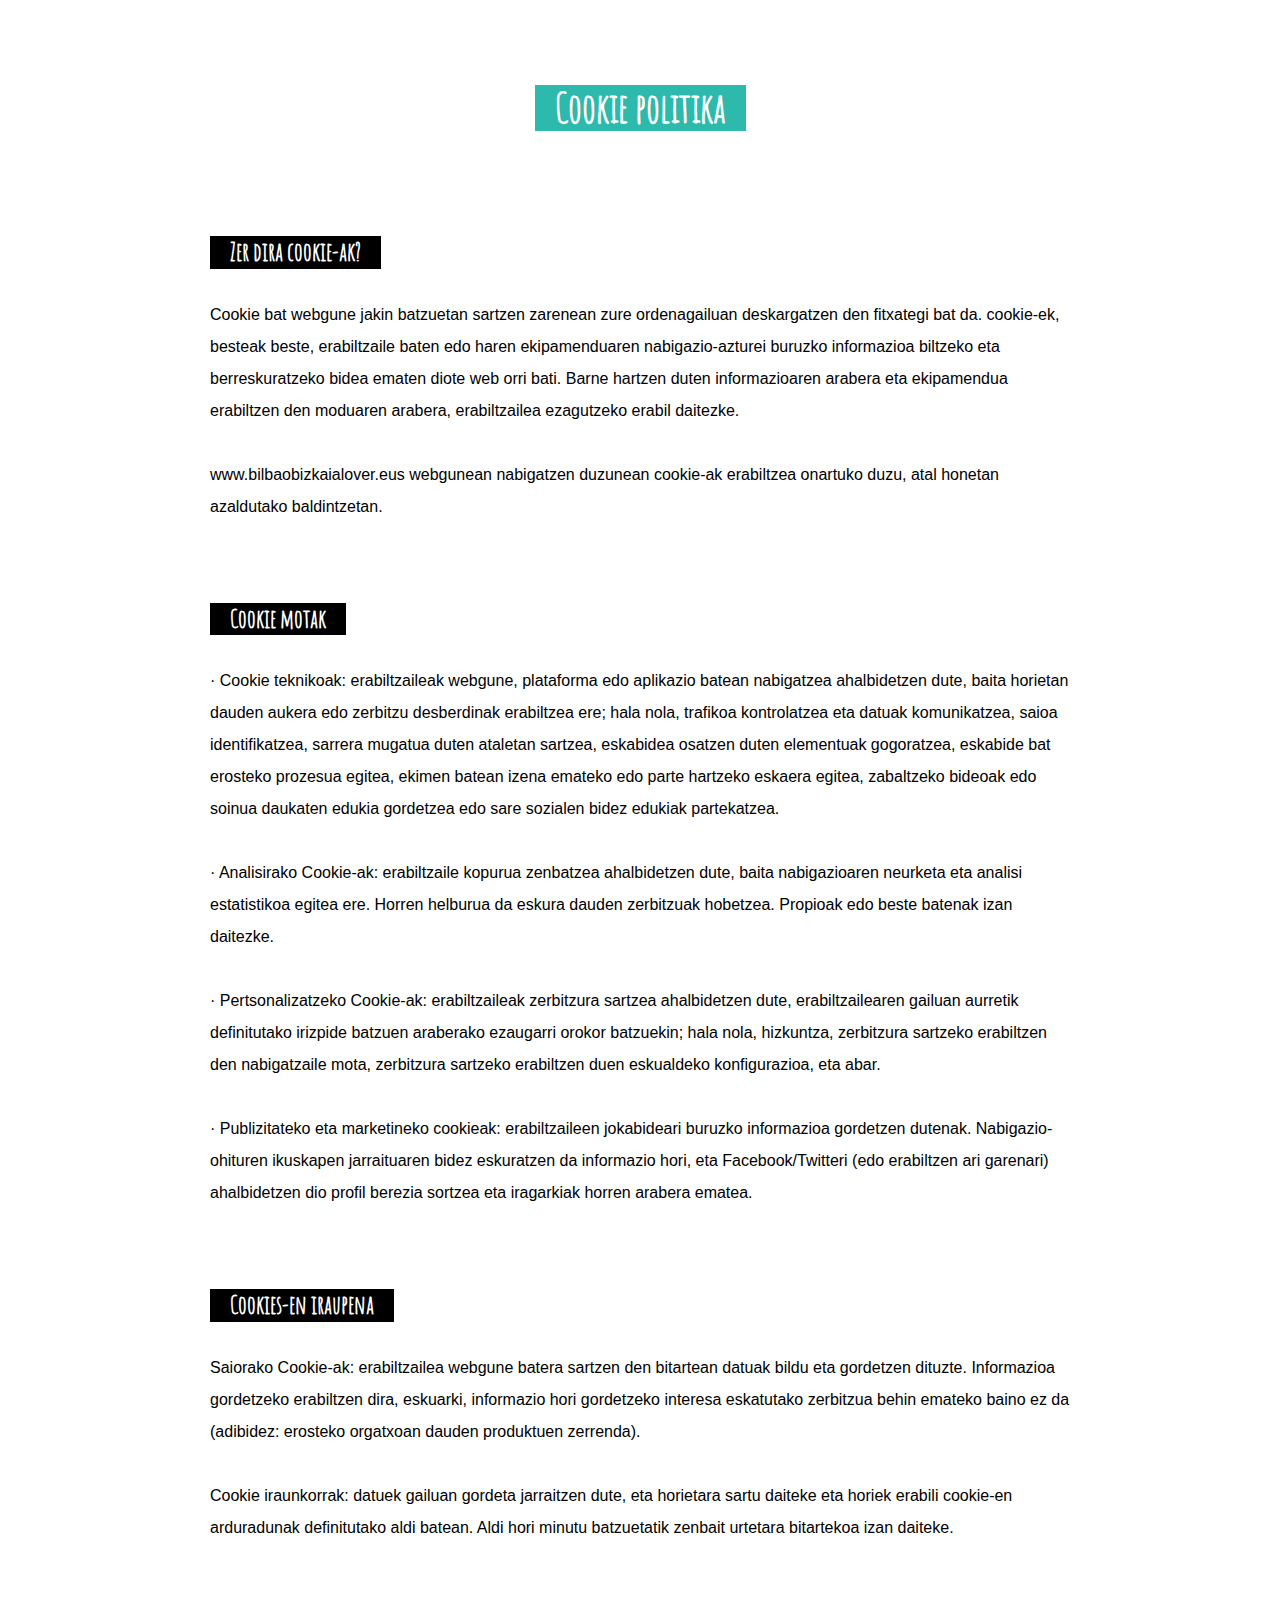
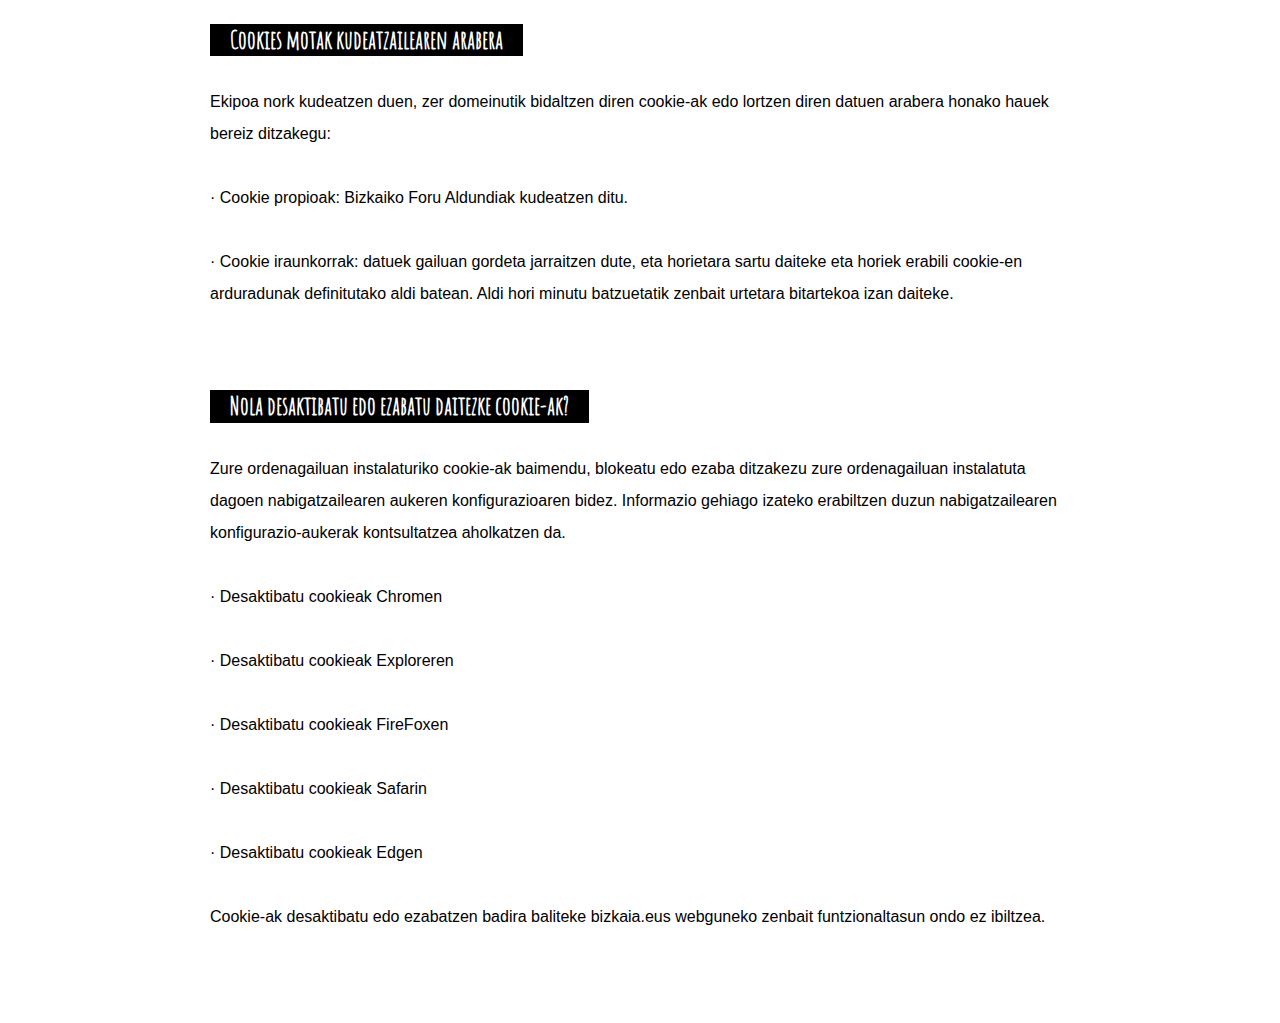
<file: eus/cookie-politika.html>
<!DOCTYPE html>
<html lang="es">
<head>
    <meta charset="UTF-8">
    <meta http-equiv="X-UA-Compatible" content="IE=edge">
    <meta name="viewport" content="width=device-width, initial-scale=1.0">
    <title>#BilbaoBizkaiaLover | Cookie politika</title>
	<meta name="description"
    content='Bizitza osoa daramazu #BilbaoBizkaiaLover zarelakoan? Pertsona sortzailea bazara, komunikatzea eta edukiak igotzea atsegin baduzu, zatoz gure castingean parte hartzera.'>
	<meta name="facebook-domain-verification" content="dej5kigjeg61ctuhd946x0iw7dsa8p" />
    <link href="../img/favicon-visit-biscay.png" rel="shortcut icon" type="image/x-icon">
    <link rel="stylesheet" href="../css/style.css" />
    <style>
       
    </style>
</head>
<body>
    <section class="legal">
        <div class="legal-titular">
            <h1 class=" titular titular-verde">Cookie politika</h1></div>
            <div class="legal-texto">
                <h2 class="titular titular-verde verde-pequeno">Zer dira cookie-ak?</h2>
                <p>Cookie bat webgune jakin batzuetan sartzen zarenean zure ordenagailuan deskargatzen den fitxategi bat da. cookie-ek, besteak beste, erabiltzaile baten edo haren ekipamenduaren nabigazio-azturei buruzko informazioa biltzeko eta berreskuratzeko bidea ematen diote web orri bati. Barne hartzen duten informazioaren arabera eta ekipamendua erabiltzen den moduaren arabera, erabiltzailea ezagutzeko erabil daitezke.</br></br>
                www.bilbaobizkaialover.eus webgunean nabigatzen duzunean cookie-ak erabiltzea onartuko duzu, atal honetan azaldutako baldintzetan.</p>
                <h2 class="titular titular-verde verde-pequeno">Cookie motak</h2>
                <p>
                · Cookie teknikoak: erabiltzaileak webgune, plataforma edo aplikazio batean nabigatzea ahalbidetzen dute, baita horietan dauden aukera edo zerbitzu desberdinak erabiltzea ere; hala nola, trafikoa kontrolatzea eta datuak komunikatzea, saioa identifikatzea, sarrera mugatua duten ataletan sartzea, eskabidea osatzen duten elementuak gogoratzea, eskabide bat erosteko prozesua egitea, ekimen batean izena emateko edo parte hartzeko eskaera egitea, zabaltzeko bideoak edo soinua daukaten edukia gordetzea edo sare sozialen bidez edukiak partekatzea.</br></br>
                · Analisirako Cookie-ak: erabiltzaile kopurua zenbatzea ahalbidetzen dute, baita nabigazioaren neurketa eta analisi estatistikoa egitea ere. Horren helburua da eskura dauden zerbitzuak hobetzea. Propioak edo beste batenak izan daitezke.</br></br>
                · Pertsonalizatzeko Cookie-ak: erabiltzaileak zerbitzura sartzea ahalbidetzen dute, erabiltzailearen gailuan aurretik definitutako irizpide batzuen araberako ezaugarri orokor batzuekin; hala nola, hizkuntza, zerbitzura sartzeko erabiltzen den nabigatzaile mota, zerbitzura sartzeko erabiltzen duen eskualdeko konfigurazioa, eta abar.</br></br>
                · Publizitateko eta marketineko cookieak: erabiltzaileen jokabideari buruzko informazioa gordetzen dutenak. Nabigazio-ohituren ikuskapen jarraituaren bidez eskuratzen da informazio hori, eta Facebook/Twitteri (edo erabiltzen ari garenari) ahalbidetzen dio profil berezia sortzea eta iragarkiak horren arabera ematea.</p>
                <h2 class="titular titular-verde verde-pequeno">Cookies-en iraupena</h2>
                <p>Saiorako Cookie-ak: erabiltzailea webgune batera sartzen den bitartean datuak bildu eta gordetzen dituzte. Informazioa gordetzeko erabiltzen dira, eskuarki, informazio hori gordetzeko interesa eskatutako zerbitzua behin emateko baino ez da (adibidez: erosteko orgatxoan dauden produktuen zerrenda).</br></br>
                Cookie iraunkorrak: datuek gailuan gordeta jarraitzen dute, eta horietara sartu daiteke eta horiek erabili cookie-en arduradunak definitutako aldi batean. Aldi hori minutu batzuetatik zenbait urtetara bitartekoa izan daiteke.</p>
                <h2 class="titular titular-verde verde-pequeno">Cookies motak kudeatzailearen arabera</h2>
                <p>Ekipoa nork kudeatzen duen, zer domeinutik bidaltzen diren cookie-ak edo lortzen diren datuen arabera honako hauek bereiz ditzakegu:</br></br>
                · Cookie propioak: Bizkaiko Foru Aldundiak kudeatzen ditu.</br></br>
                · Cookie iraunkorrak: datuek gailuan gordeta jarraitzen dute, eta horietara sartu daiteke eta horiek erabili cookie-en arduradunak definitutako aldi batean. Aldi hori minutu batzuetatik zenbait urtetara bitartekoa izan daiteke.</p>
                <h2 class="titular titular-verde verde-pequeno">Nola desaktibatu edo ezabatu daitezke cookie-ak?</h2>
                <p>Zure ordenagailuan instalaturiko cookie-ak baimendu, blokeatu edo ezaba ditzakezu zure ordenagailuan instalatuta dagoen nabigatzailearen aukeren konfigurazioaren bidez. Informazio gehiago izateko erabiltzen duzun nabigatzailearen konfigurazio-aukerak kontsultatzea aholkatzen da.</br></br>
                · Desaktibatu cookieak Chromen</br></br>
                · Desaktibatu cookieak Exploreren</br></br>
                · Desaktibatu cookieak FireFoxen</br></br>
                · Desaktibatu cookieak Safarin</br></br>
                · Desaktibatu cookieak Edgen</br></br>
                Cookie-ak desaktibatu edo ezabatzen badira baliteke bizkaia.eus webguneko zenbait funtzionaltasun ondo ez ibiltzea.</p>
        </div>
    </section>
</body>
</html>
</file>
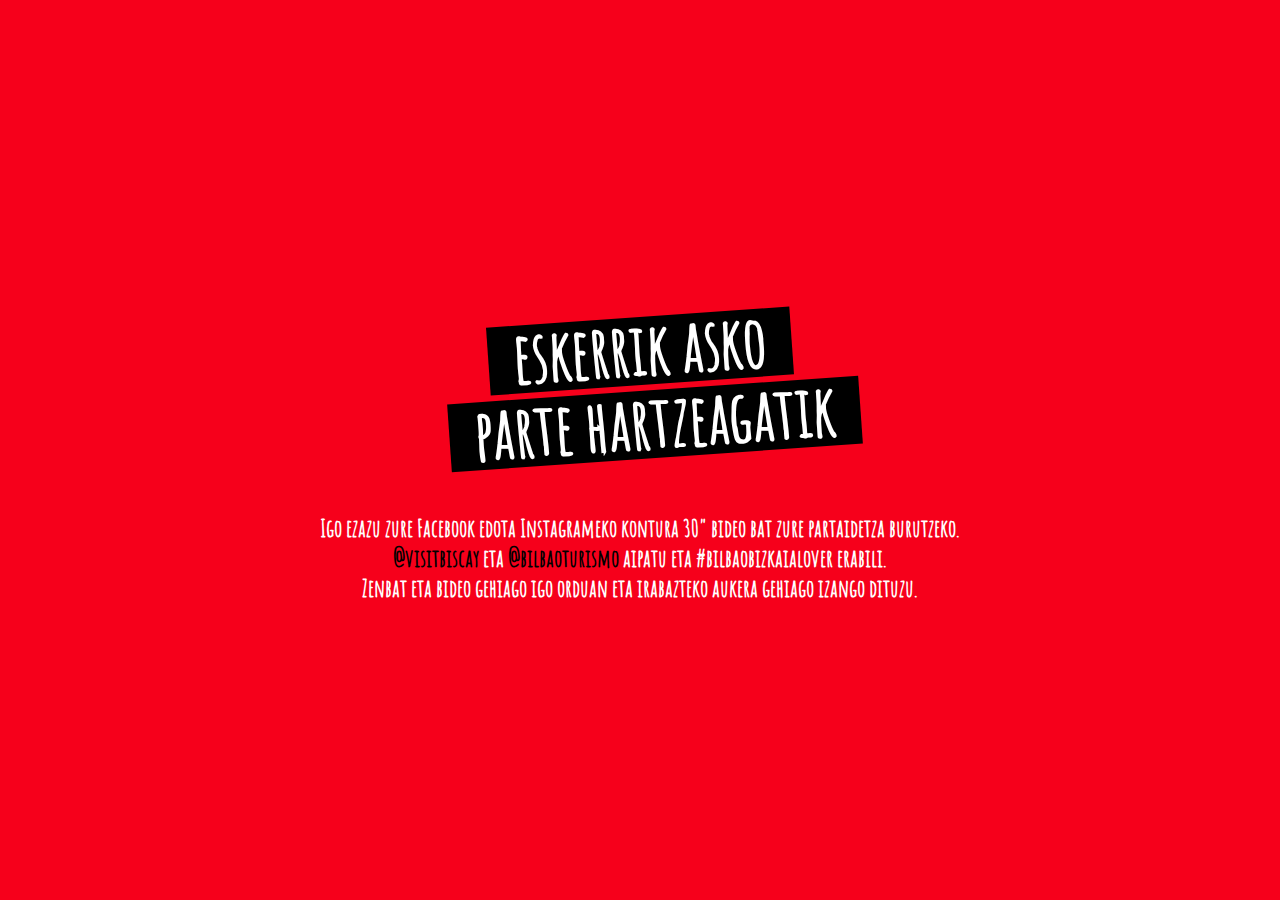
<file: eus/eskerrikasko.html>
<!DOCTYPE html>
<html lang="es">
  <head>
    <meta charset="UTF-8" />
    <meta http-equiv="X-UA-Compatible" content="IE=edge" />
    <meta name="viewport" content="width=device-width, initial-scale=1.0" />
    <title>Eskerrik asko</title>
	<meta name="description"
    content='Bizitza osoa daramazu #BilbaoBizkaiaLover zarelakoan? Pertsona sortzailea bazara, komunikatzea eta edukiak igotzea atsegin baduzu, zatoz gure castingean parte hartzera.'>
	<meta name="facebook-domain-verification" content="dej5kigjeg61ctuhd946x0iw7dsa8p" />
    <link
      href="../img/favicon-visit-biscay.png"
      rel="shortcut icon"
      type="image/x-icon"
    />
    <link rel="stylesheet" href="../css/style.css" />
  </head>
  <body>
    <section id="hero">
      <div id="eskerrikasko">
        <h1 class="titular lang" key="la-leche">eskerrik asko</h1>
        <h1 class="titular titular-derecha lang" key="la-leche">
          parte hartzeagatik
        </h1>
        <h2 style="text-align: center; padding-top: 40px">Igo ezazu zure Facebook edota Instagrameko kontura 30" bideo bat zure partaidetza burutzeko.
	        </br><a href="https://www.instagram.com/visitbiscay" target="_blank" style="font-family: inherit">@visitbiscay</a> eta <a href="https://www.instagram.com/bilbaoturismo" target="_blank" style="font-family: inherit">@bilbaoturismo</a> aipatu eta #bilbaobizkaialover  erabili.</br>Zenbat eta bideo gehiago igo orduan eta irabazteko aukera gehiago izango dituzu.</h2>
      </div>
    </section>
  </body>
</html>
</file>
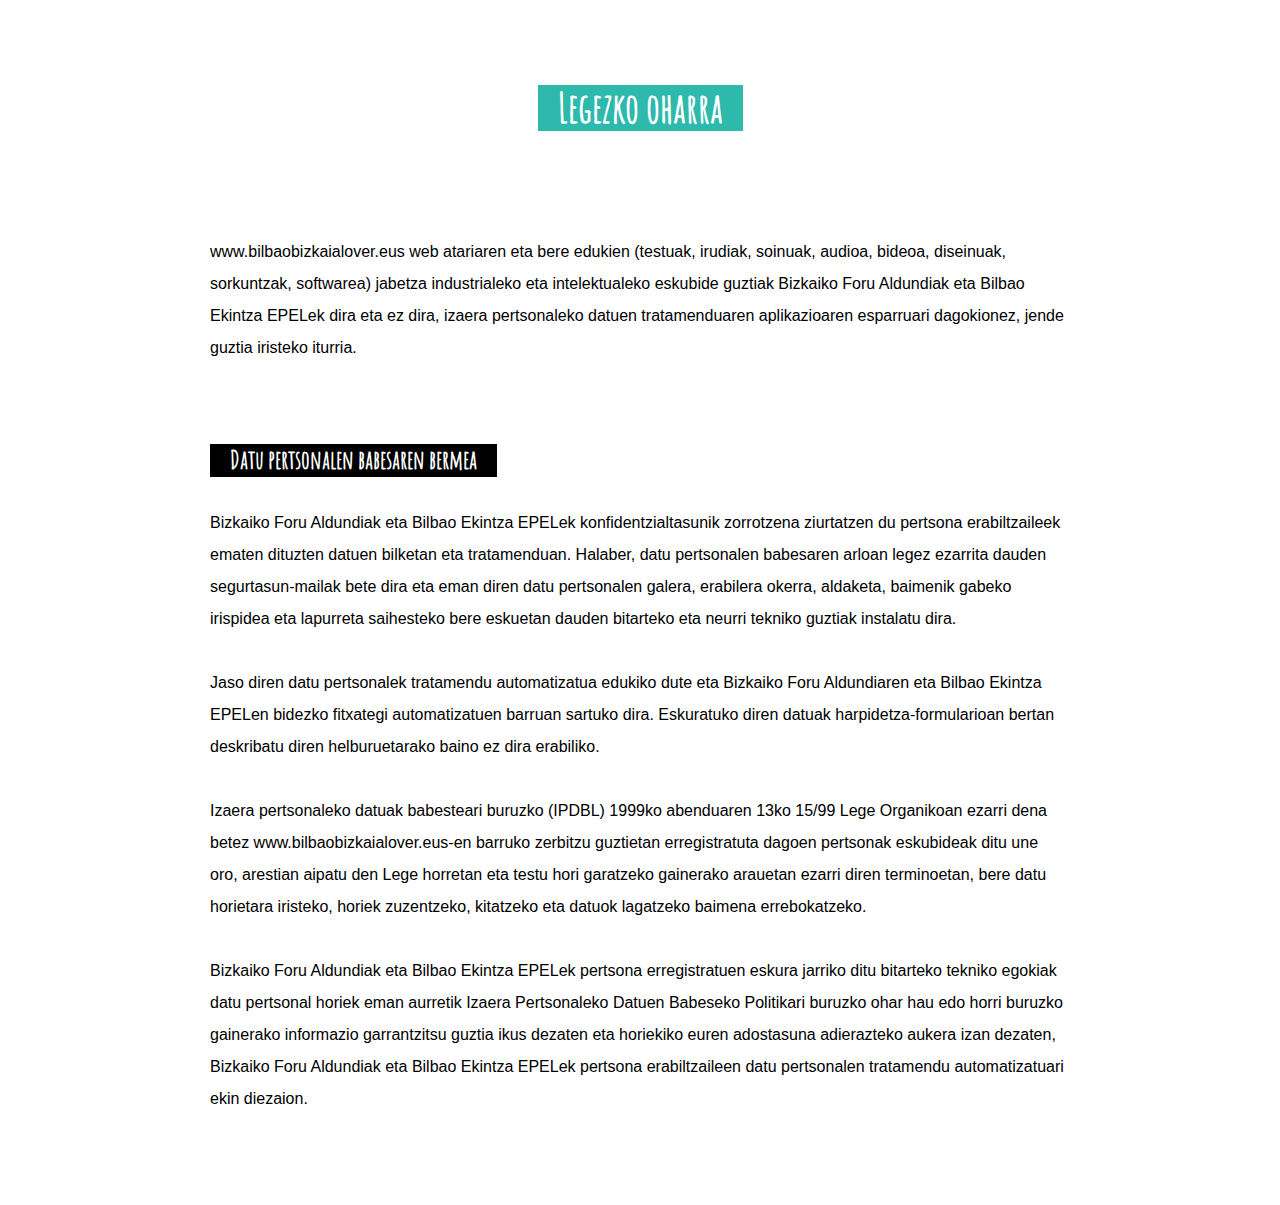
<file: eus/legezko-oharra.html>
<!DOCTYPE html>
<html lang="es">
<head>
    <meta charset="UTF-8">
    <meta http-equiv="X-UA-Compatible" content="IE=edge">
    <meta name="viewport" content="width=device-width, initial-scale=1.0">
    <title>#BilbaoBizkaiaLover | Legezko oharra</title>
	<meta name="description"
    content='Bizitza osoa daramazu #BilbaoBizkaiaLover zarelakoan? Pertsona sortzailea bazara, komunikatzea eta edukiak igotzea atsegin baduzu, zatoz gure castingean parte hartzera.'>
	<meta name="facebook-domain-verification" content="dej5kigjeg61ctuhd946x0iw7dsa8p" />
    <link href="../img/favicon-visit-biscay.png" rel="shortcut icon" type="image/x-icon">
    <link rel="stylesheet" href="../css/style.css" />
    <style>
       
    </style>
</head>
<body>
    <section class="legal">
        <div class="legal-titular">
            <h1 class=" titular titular-verde">Legezko oharra</h1></div>
            <div class="legal-texto">
                <p>www.bilbaobizkaialover.eus web atariaren eta bere edukien (testuak, irudiak, soinuak, audioa, bideoa, diseinuak, sorkuntzak, softwarea) jabetza industrialeko eta intelektualeko eskubide guztiak Bizkaiko Foru Aldundiak eta Bilbao Ekintza EPELek dira eta ez dira, izaera pertsonaleko datuen tratamenduaren aplikazioaren esparruari dagokionez, jende guztia iristeko iturria.</p>
                <h2 class="titular titular-verde verde-pequeno">Datu pertsonalen babesaren bermea</h2>
                <p>Bizkaiko Foru Aldundiak eta Bilbao Ekintza EPELek konfidentzialtasunik zorrotzena ziurtatzen du pertsona erabiltzaileek ematen dituzten datuen bilketan eta tratamenduan. Halaber, datu pertsonalen babesaren arloan legez ezarrita dauden segurtasun-mailak bete dira eta eman diren datu pertsonalen galera, erabilera okerra, aldaketa, baimenik gabeko irispidea eta lapurreta saihesteko bere eskuetan dauden bitarteko eta neurri tekniko guztiak instalatu dira.</br></br>

                    Jaso diren datu pertsonalek tratamendu automatizatua edukiko dute eta Bizkaiko Foru Aldundiaren eta Bilbao Ekintza EPELen bidezko fitxategi automatizatuen barruan sartuko dira. Eskuratuko diren datuak harpidetza-formularioan bertan deskribatu diren helburuetarako baino ez dira erabiliko.</br></br>
                    
                    Izaera pertsonaleko datuak babesteari buruzko (IPDBL) 1999ko abenduaren 13ko 15/99 Lege Organikoan ezarri dena betez www.bilbaobizkaialover.eus-en barruko zerbitzu guztietan erregistratuta dagoen pertsonak eskubideak ditu une oro, arestian aipatu den Lege horretan eta testu hori garatzeko gainerako arauetan ezarri diren terminoetan, bere datu horietara iristeko, horiek zuzentzeko, kitatzeko eta datuok lagatzeko baimena errebokatzeko.</br></br>
                    
                    Bizkaiko Foru Aldundiak eta Bilbao Ekintza EPELek pertsona erregistratuen eskura jarriko ditu bitarteko tekniko egokiak datu pertsonal horiek eman aurretik Izaera Pertsonaleko Datuen Babeseko Politikari buruzko ohar hau edo horri buruzko gainerako informazio garrantzitsu guztia ikus dezaten eta horiekiko euren adostasuna adierazteko aukera izan dezaten, Bizkaiko Foru Aldundiak eta Bilbao Ekintza EPELek pertsona erabiltzaileen datu pertsonalen tratamendu automatizatuari ekin diezaion.</p>
        </div>
    </section>
</body>
</html>
</file>
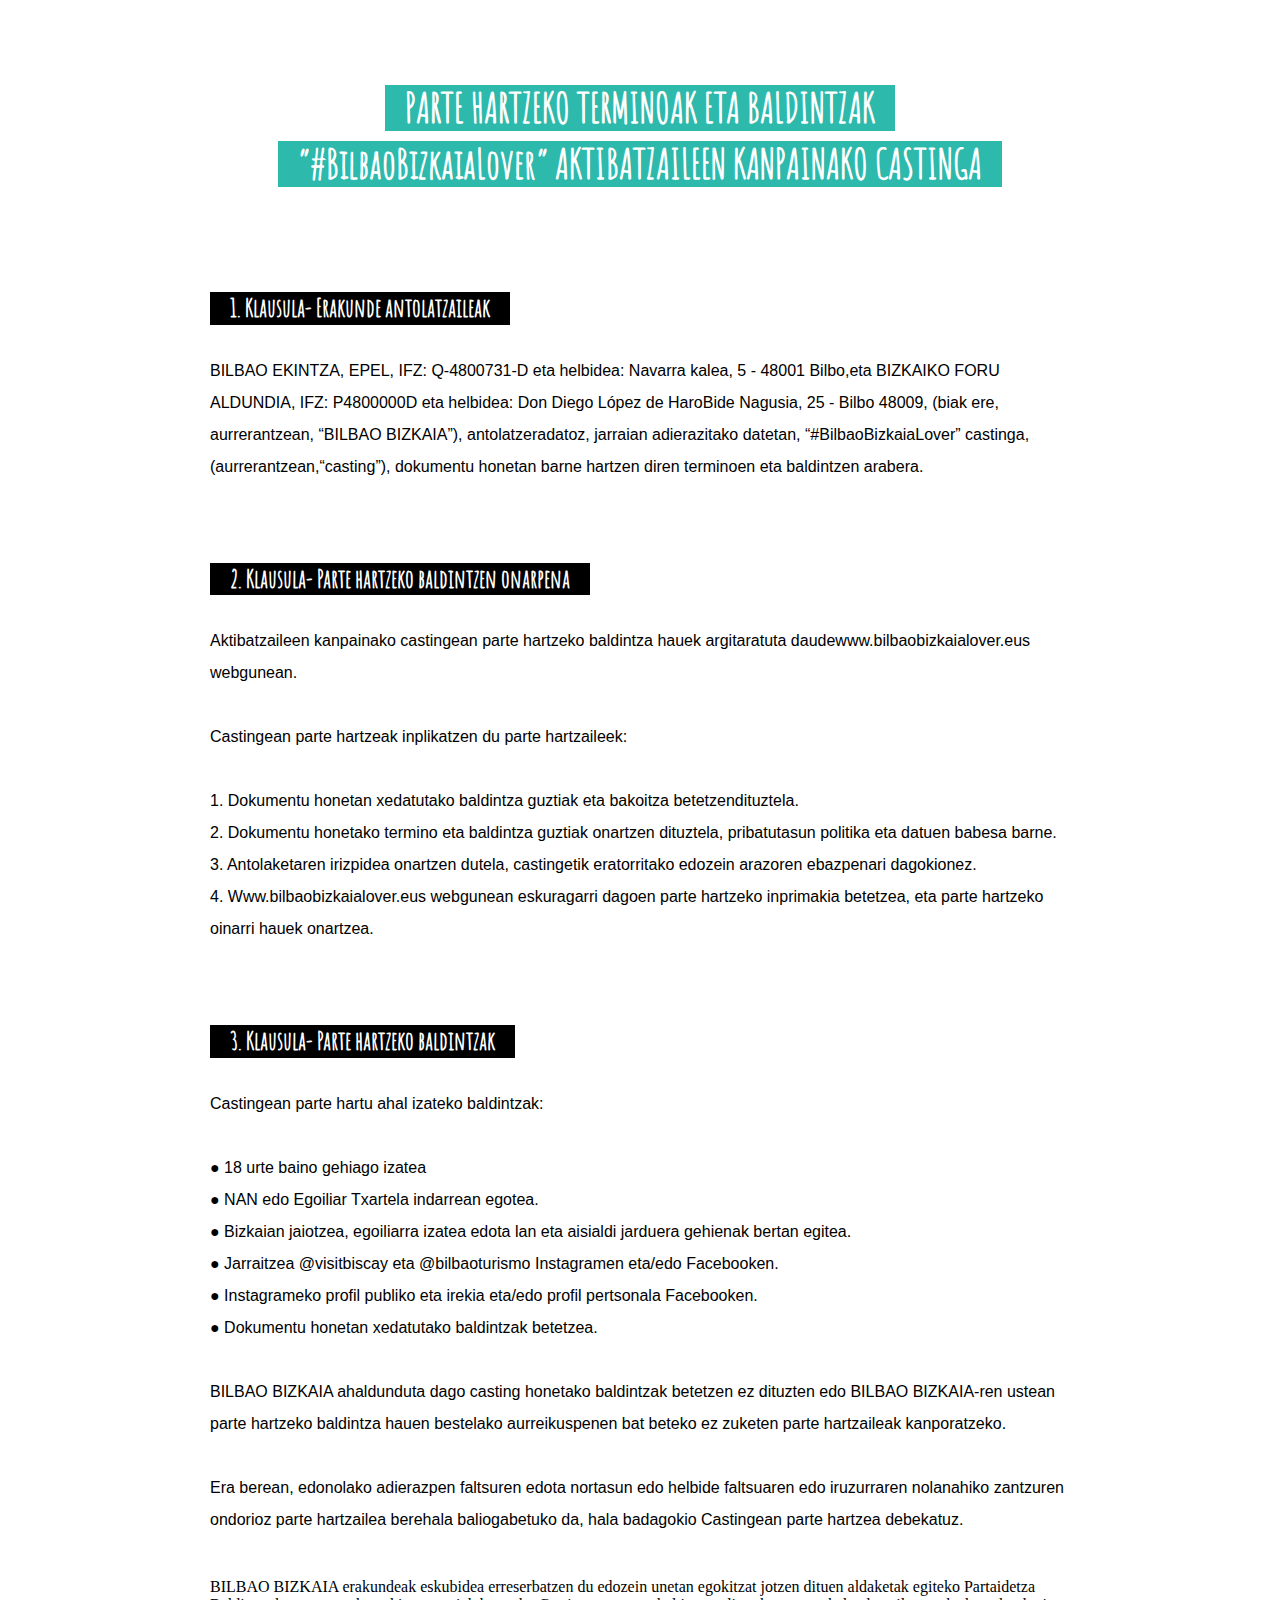
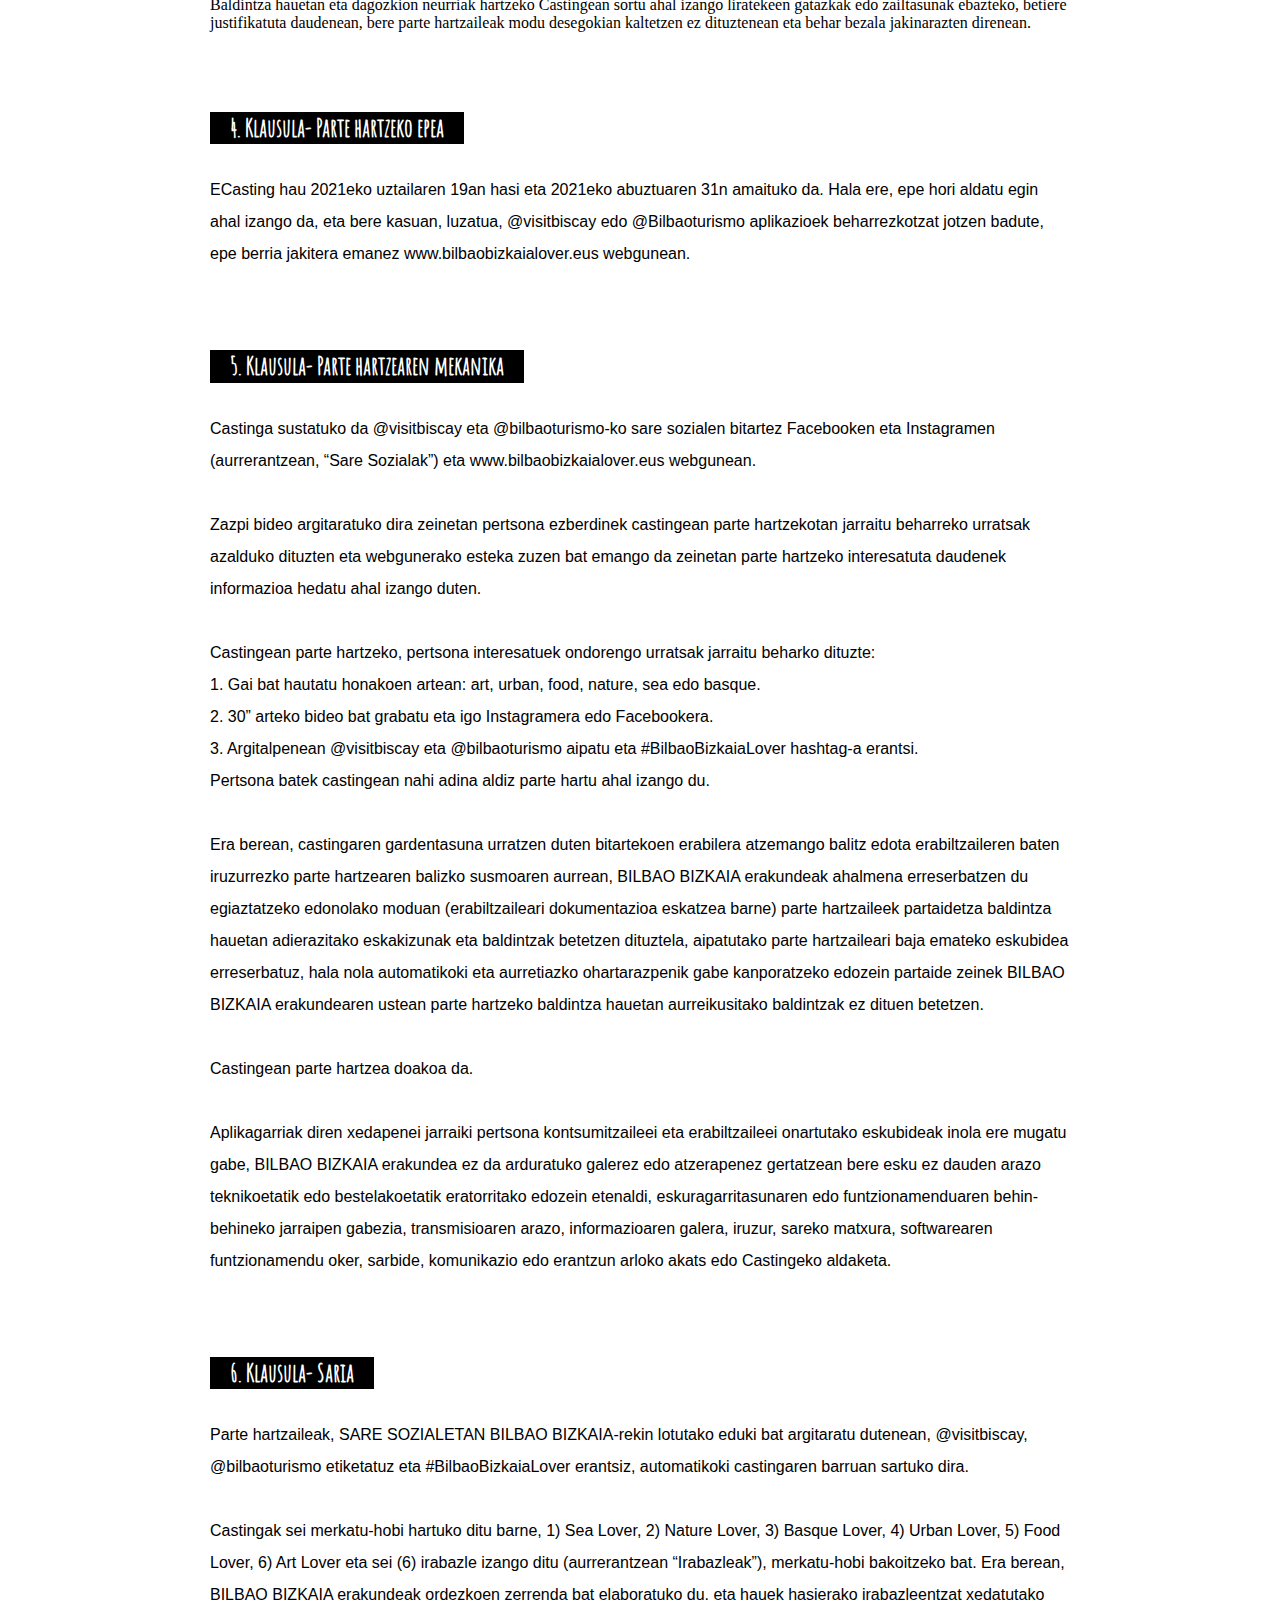
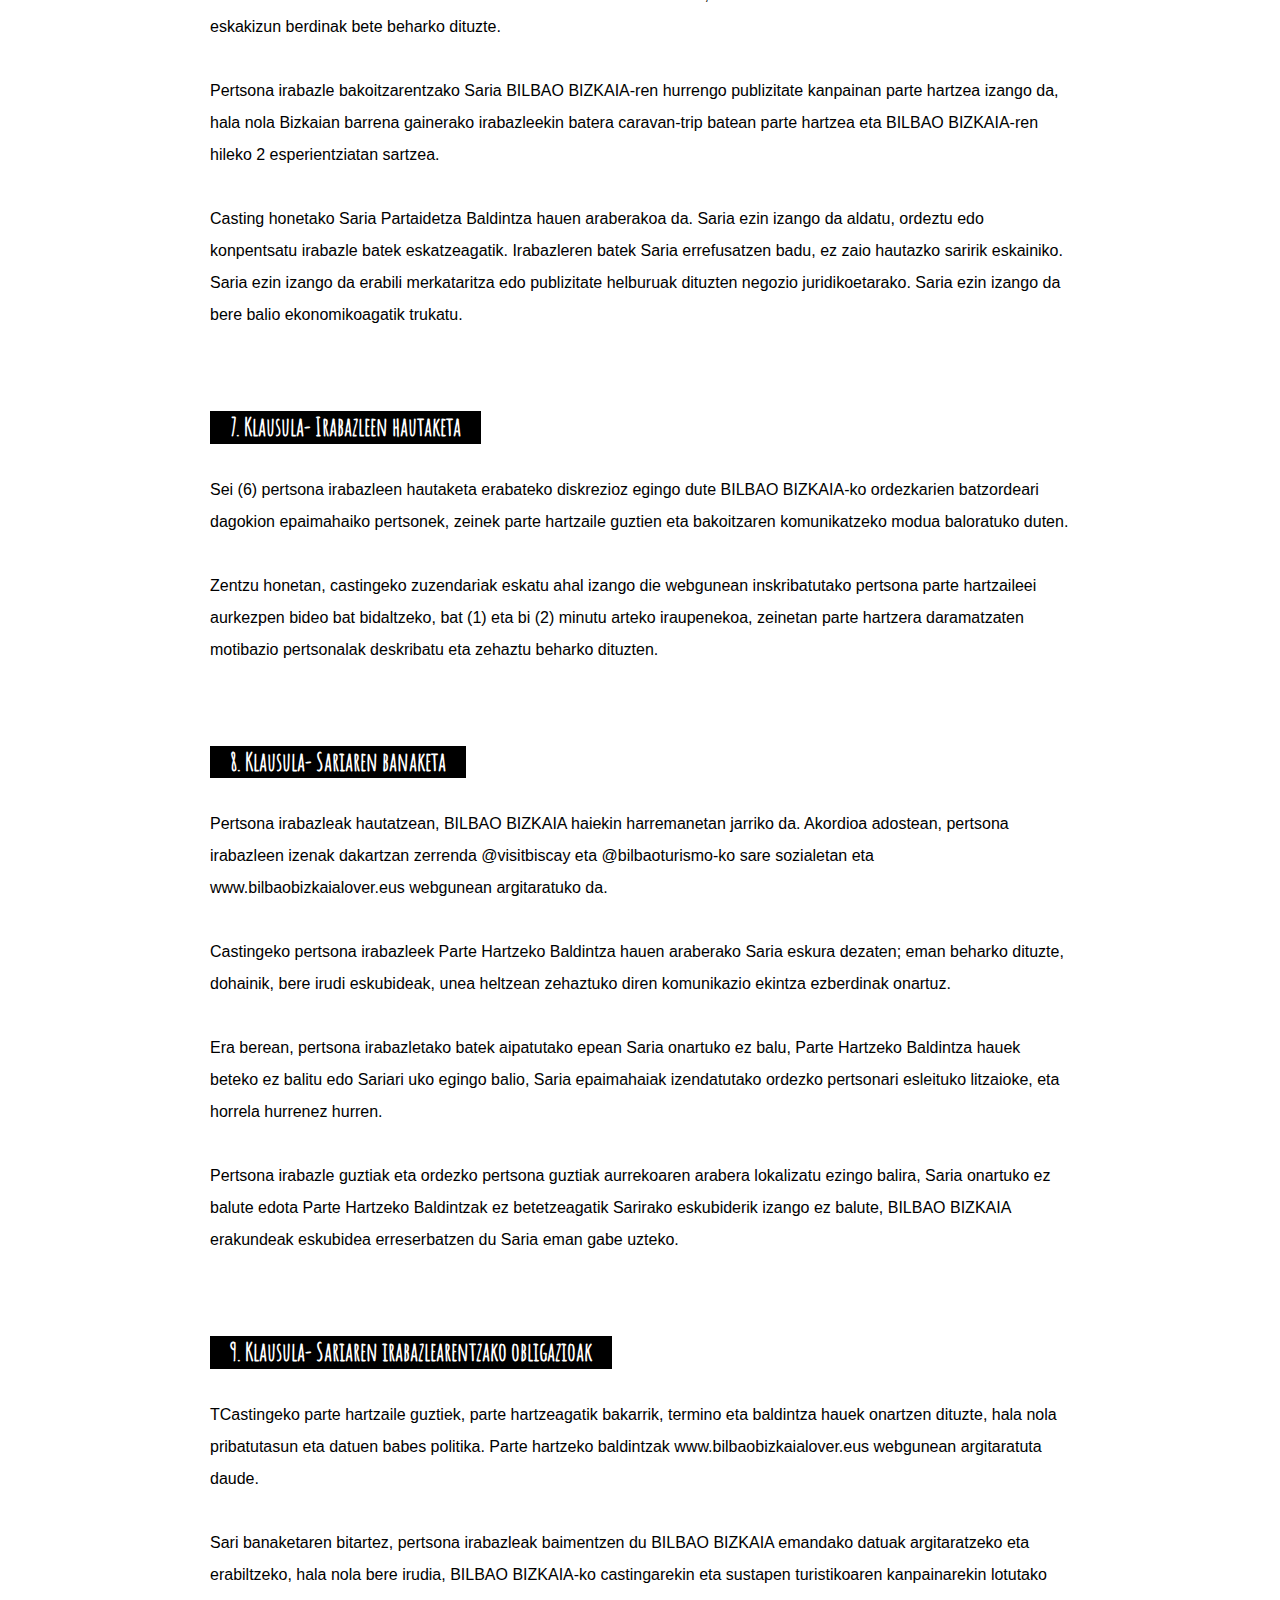
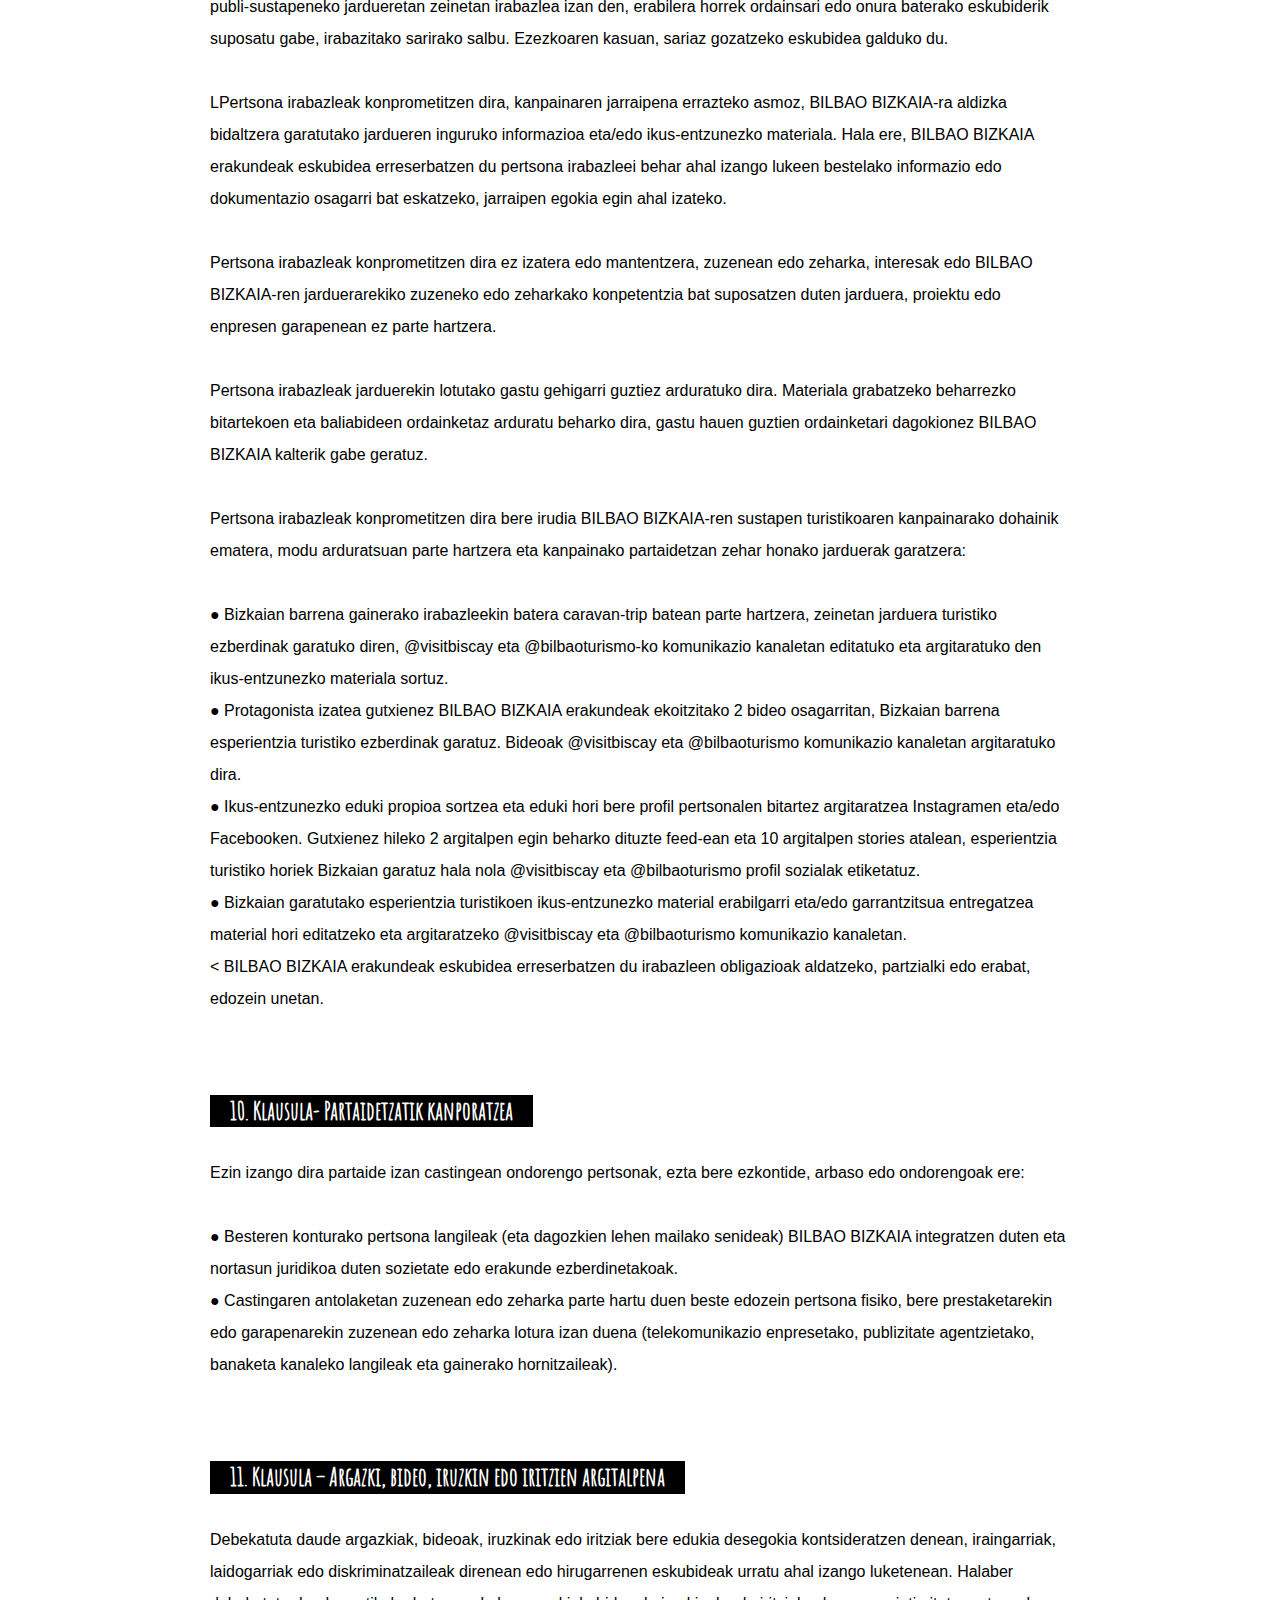
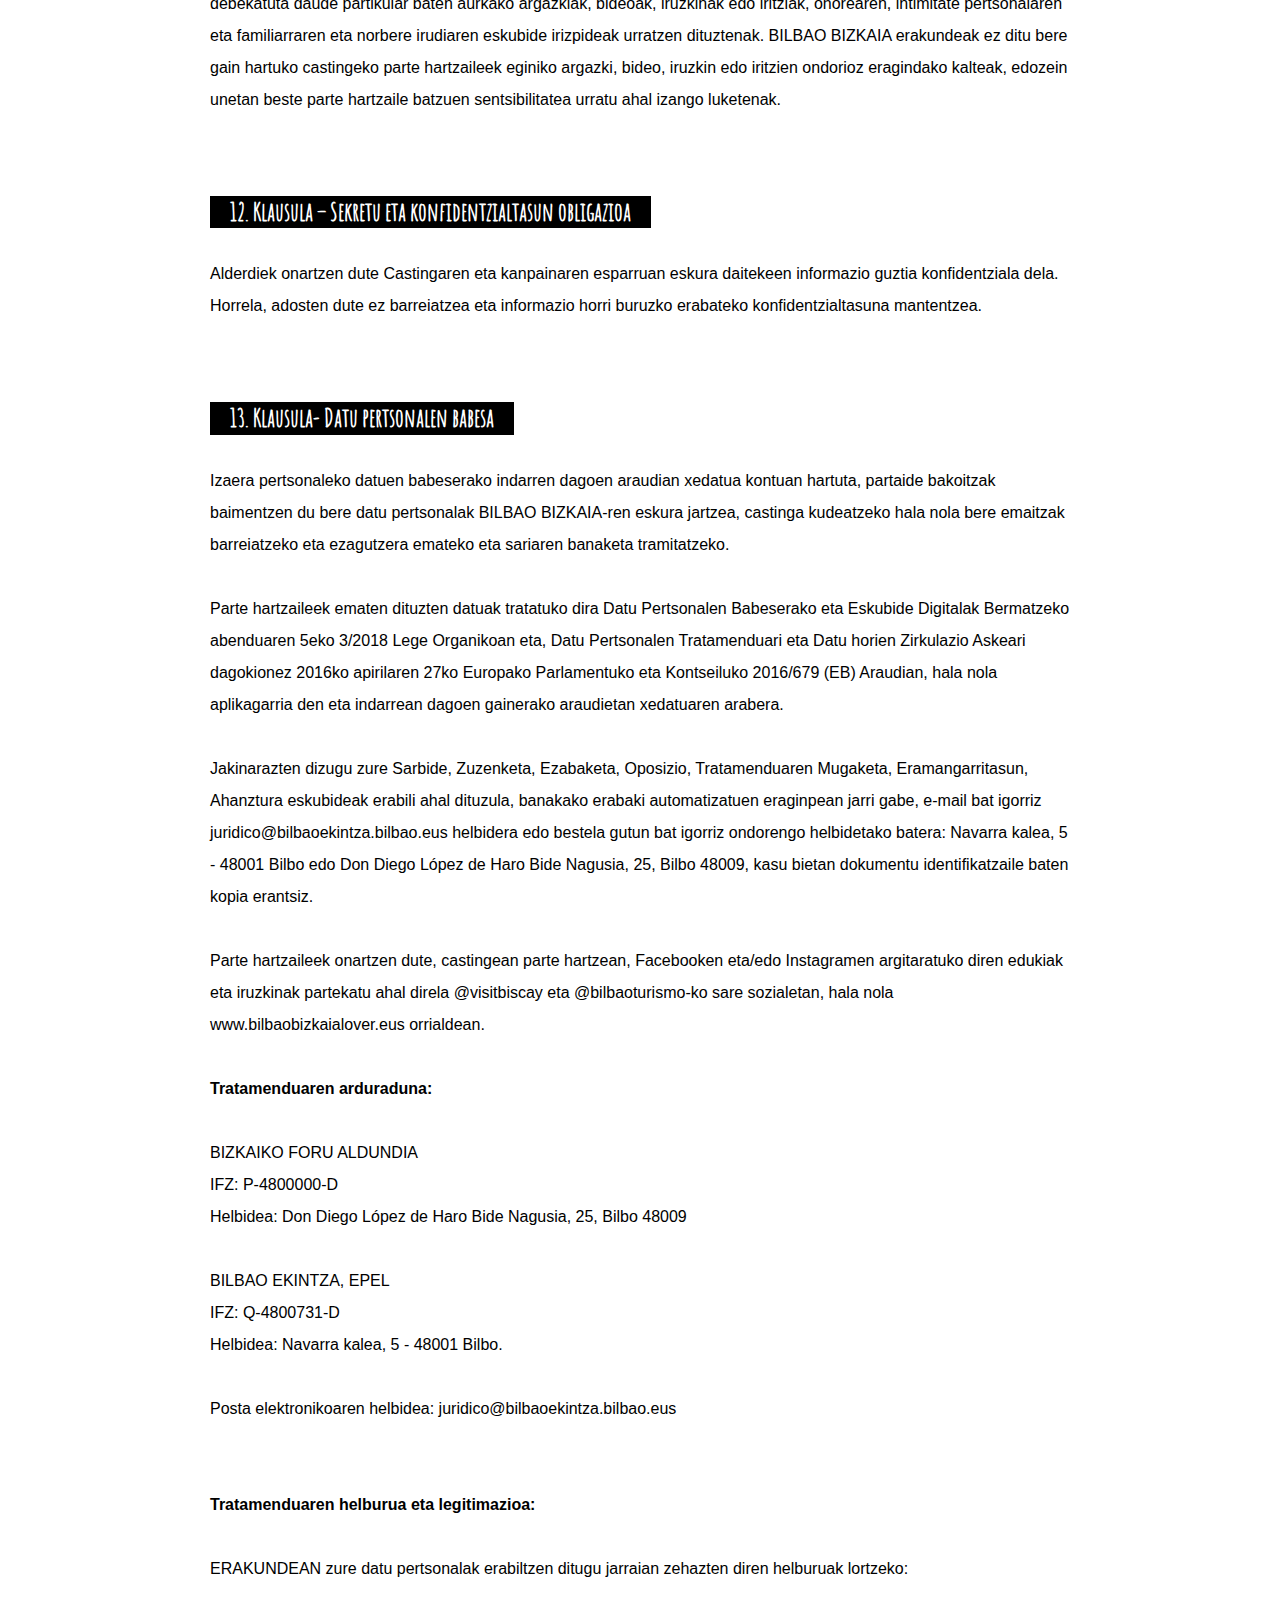
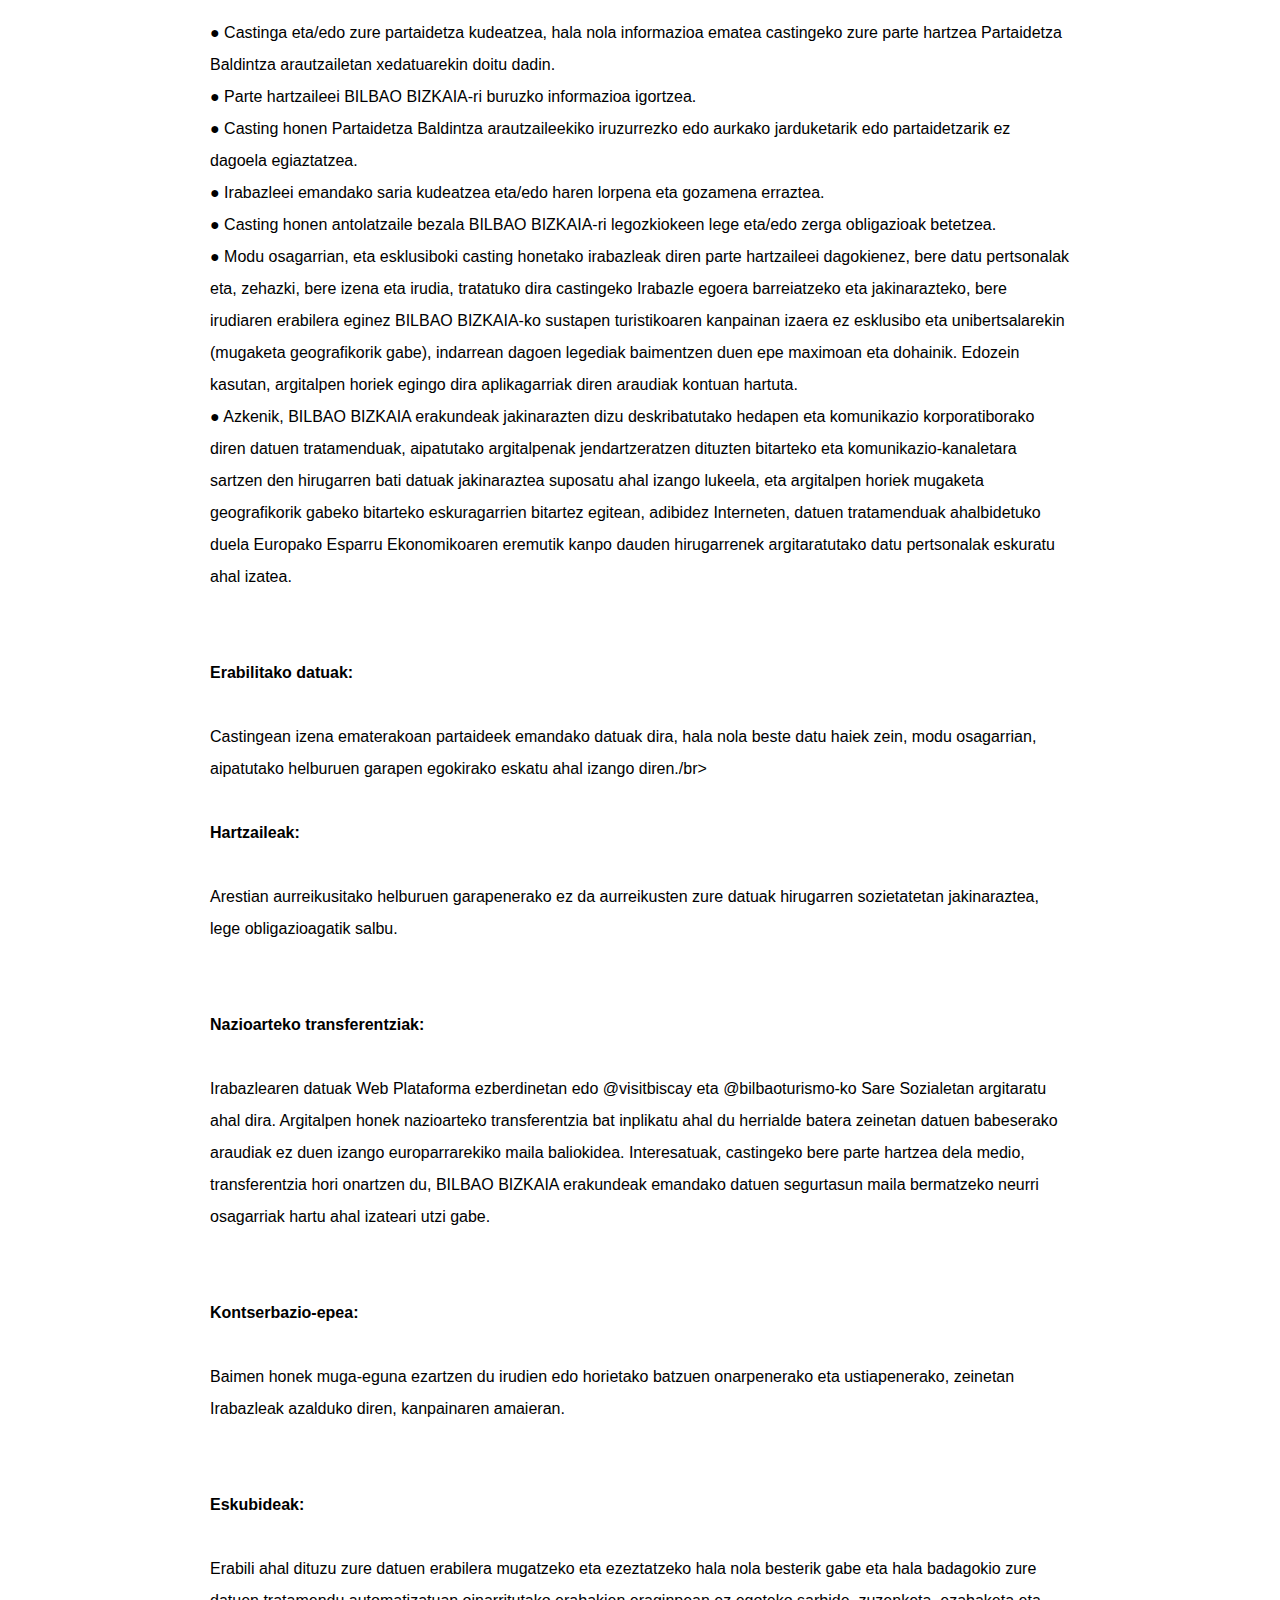
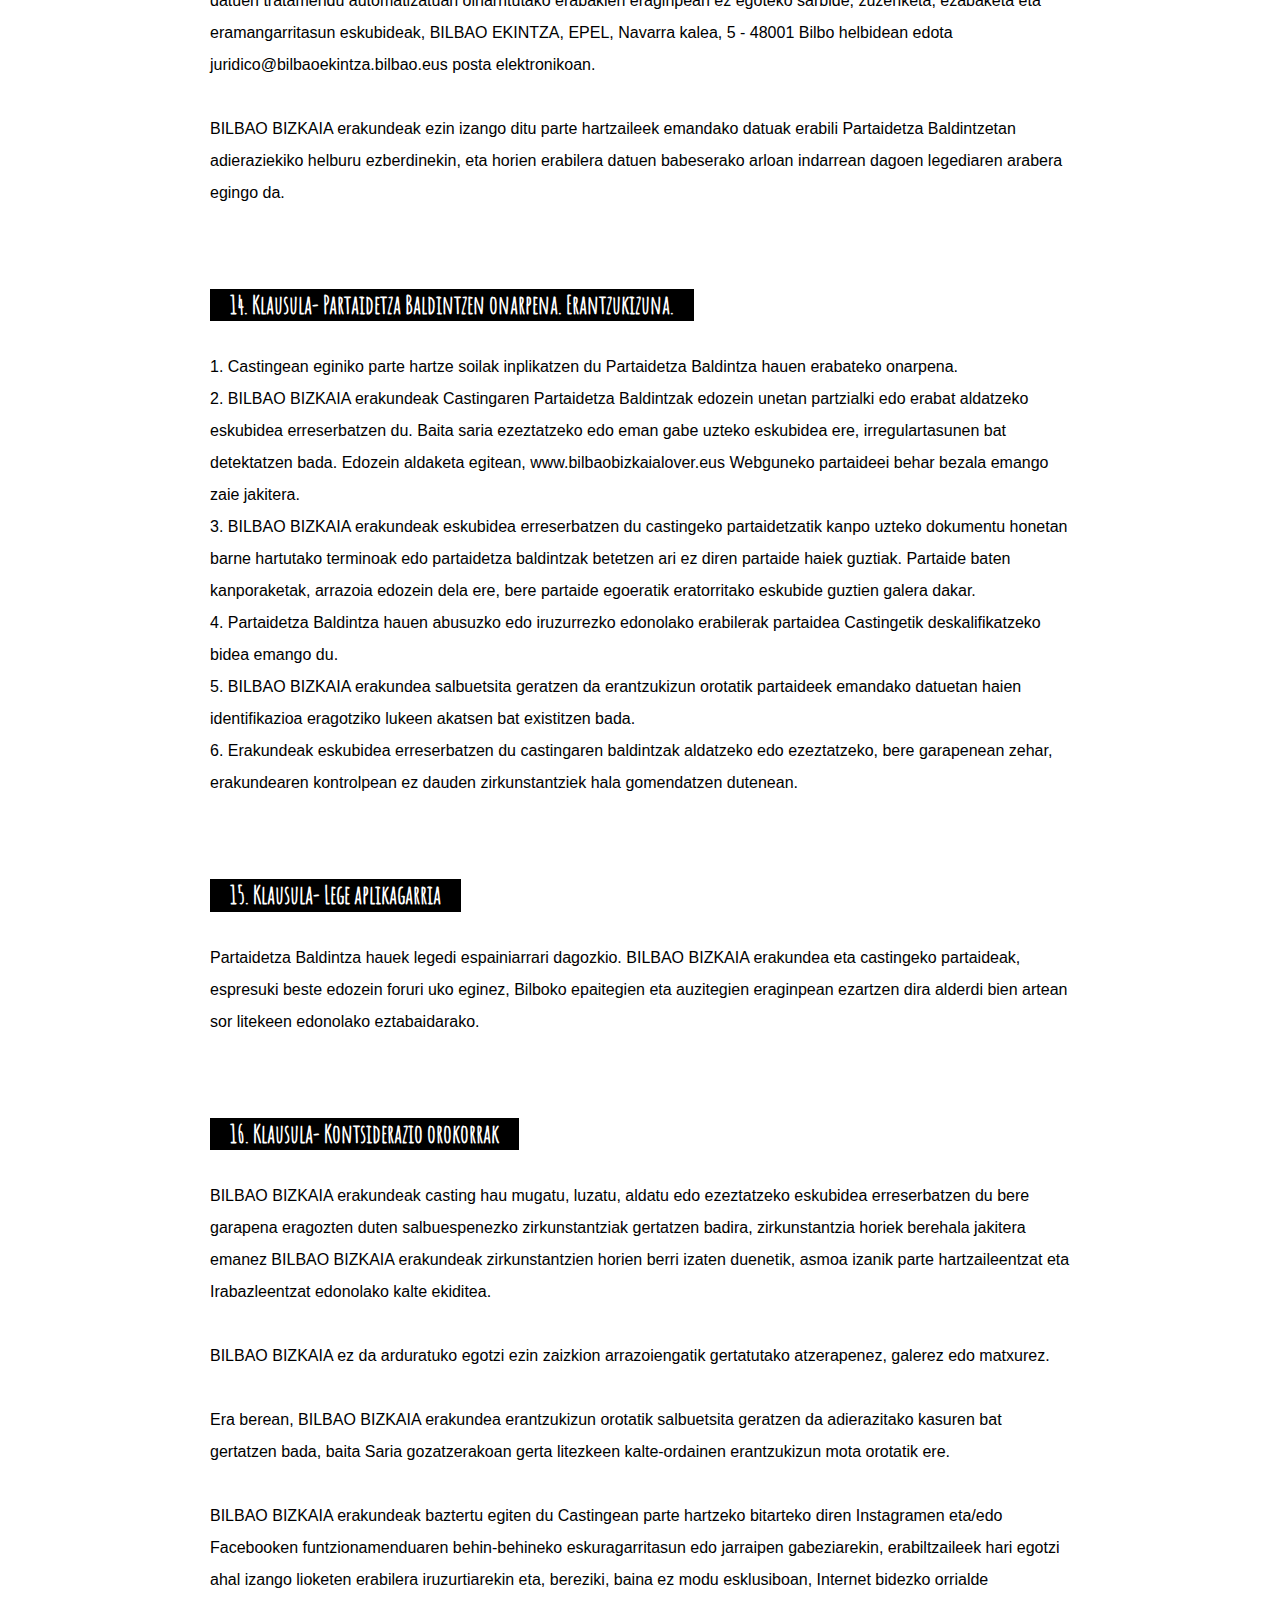
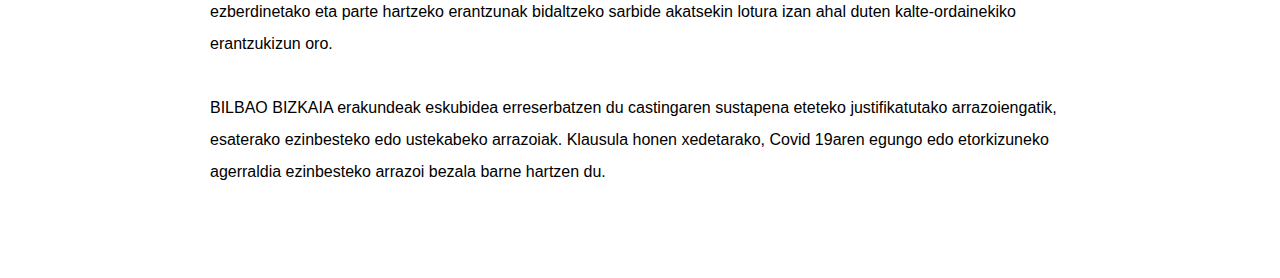
<file: eus/parte-hartzeko-terminoak-eta-baldintzak.html>
<!DOCTYPE html>
<html lang="es">
<head>
    <meta charset="UTF-8">
    <meta http-equiv="X-UA-Compatible" content="IE=edge">
    <meta name="viewport" content="width=device-width, initial-scale=1.0">
    <title>#BilbaoBizkaiaLover | Parte hartzeko terminoak eta baldintzak</title>
	<meta name="description"
    content='Bizitza osoa daramazu #BilbaoBizkaiaLover zarelakoan? Pertsona sortzailea bazara, komunikatzea eta edukiak igotzea atsegin baduzu, zatoz gure castingean parte hartzera.'>
	<meta name="facebook-domain-verification" content="dej5kigjeg61ctuhd946x0iw7dsa8p" />
    <link href="../img/favicon-visit-biscay.png" rel="shortcut icon" type="image/x-icon">
    <link rel="stylesheet" href="../css/style.css" />
    <style>
       
    </style>
</head>
<body>
    <section class="legal">
        <div class="legal-titular">
            <h1 class=" titular titular-verde">PARTE HARTZEKO TERMINOAK ETA BALDINTZAK</h1>
            <h1 class="titular titular-verde">“#BilbaoBizkaiaLover” AKTIBATZAILEEN KANPAINAKO CASTINGA</h1></div>
            <div class="legal-texto">
                <h2 class="titular titular-verde verde-pequeno">1. Klausula- Erakunde antolatzaileak</h2>
                <p>BILBAO EKINTZA, EPEL, IFZ: Q-4800731-D eta helbidea: Navarra kalea, 5 - 48001 Bilbo,eta BIZKAIKO FORU ALDUNDIA, IFZ: P4800000D eta helbidea: Don Diego López de HaroBide Nagusia, 25 - Bilbo 48009, (biak ere, aurrerantzean, “BILBAO BIZKAIA”), antolatzeradatoz,  jarraian adierazitako datetan,  “#BilbaoBizkaiaLover” castinga,   (aurrerantzean,“casting”), dokumentu honetan barne hartzen diren terminoen eta baldintzen arabera.</p>
                <h2 class="titular titular-verde verde-pequeno">2. Klausula- Parte hartzeko baldintzen onarpena</h2>
                <p>Aktibatzaileen kanpainako castingean parte hartzeko baldintza hauek argitaratuta daudewww.bilbaobizkaialover.eus webgunean.</br></br>
                    Castingean parte hartzeak inplikatzen du parte hartzaileek: </br></br>
                    1. Dokumentu honetan xedatutako baldintza guztiak eta bakoitza betetzendituztela.</br>
                    2. Dokumentu honetako termino eta baldintza guztiak onartzen dituztela, pribatutasun politika eta datuen babesa barne.</br>
                    3. Antolaketaren irizpidea onartzen dutela, castingetik eratorritako edozein arazoren ebazpenari dagokionez.</br>
                    4. Www.bilbaobizkaialover.eus webgunean eskuragarri dagoen parte hartzeko inprimakia betetzea, eta parte hartzeko oinarri hauek onartzea.</br>
                     </p>
                <h2 class="titular titular-verde verde-pequeno">3. Klausula- Parte hartzeko baldintzak</h2>
                <p>Castingean parte hartu ahal izateko baldintzak: </br></br>
                    ●	18 urte baino gehiago izatea</br>
                    ●	NAN edo Egoiliar Txartela indarrean egotea. </br>
                    ●	Bizkaian jaiotzea, egoiliarra izatea edota lan eta aisialdi jarduera gehienak bertan egitea.</br>
                    ●	Jarraitzea @visitbiscay eta @bilbaoturismo Instagramen eta/edo Facebooken. </br>
                    ●	Instagrameko profil publiko eta irekia eta/edo profil pertsonala Facebooken.</br>
                    ●	Dokumentu honetan xedatutako baldintzak betetzea.</br></br>
                    BILBAO BIZKAIA ahaldunduta dago casting honetako baldintzak betetzen ez dituzten edo BILBAO BIZKAIA-ren ustean parte hartzeko baldintza hauen bestelako aurreikuspenen bat beteko ez zuketen parte hartzaileak kanporatzeko. </br></br>
                    Era berean, edonolako adierazpen faltsuren edota nortasun edo helbide faltsuaren edo iruzurraren nolanahiko zantzuren ondorioz parte hartzailea berehala baliogabetuko da, hala badagokio Castingean parte hartzea debekatuz.</br></br></p>  
                    BILBAO BIZKAIA erakundeak eskubidea erreserbatzen du edozein unetan egokitzat jotzen dituen aldaketak egiteko Partaidetza Baldintza hauetan eta dagozkion neurriak hartzeko Castingean sortu ahal izango liratekeen gatazkak edo zailtasunak ebazteko, betiere justifikatuta daudenean, bere parte hartzaileak modu desegokian kaltetzen ez dituztenean eta behar bezala jakinarazten direnean.</p>

                <h2 class="titular titular-verde verde-pequeno">4. Klausula- Parte hartzeko epea</h2>
                <p>ECasting hau 2021eko uztailaren 19an hasi eta 2021eko abuztuaren 31n amaituko da. Hala ere, epe hori aldatu egin ahal izango da, eta bere kasuan, luzatua, @visitbiscay edo @Bilbaoturismo aplikazioek beharrezkotzat jotzen badute, epe berria jakitera emanez www.bilbaobizkaialover.eus webgunean.</p>  
                
                <h2 class="titular titular-verde verde-pequeno">5. Klausula- Parte hartzearen mekanika </h2>
                <p>Castinga sustatuko da @visitbiscay eta @bilbaoturismo-ko sare sozialen bitartez Facebooken eta Instagramen (aurrerantzean, “Sare Sozialak”) eta www.bilbaobizkaialover.eus webgunean.</br></br>
                    Zazpi bideo argitaratuko dira zeinetan pertsona ezberdinek castingean parte hartzekotan jarraitu beharreko urratsak azalduko dituzten eta webgunerako esteka zuzen bat emango da zeinetan parte hartzeko interesatuta daudenek informazioa hedatu ahal izango duten.</br></br>
                    Castingean parte hartzeko, pertsona interesatuek ondorengo urratsak jarraitu beharko dituzte:</br>
                1.	Gai bat hautatu honakoen artean: art, urban, food, nature, sea edo basque.  </br>
                2.	30” arteko bideo bat grabatu eta igo Instagramera edo Facebookera. </br>
                3.	Argitalpenean @visitbiscay eta @bilbaoturismo aipatu eta #BilbaoBizkaiaLover hashtag-a erantsi.</br>
                Pertsona batek castingean nahi adina aldiz parte hartu ahal izango du.</br></br>
                Era berean, castingaren gardentasuna urratzen duten bitartekoen erabilera atzemango balitz edota erabiltzaileren baten iruzurrezko parte hartzearen balizko susmoaren aurrean, BILBAO BIZKAIA erakundeak ahalmena erreserbatzen du egiaztatzeko edonolako moduan (erabiltzaileari dokumentazioa eskatzea barne) parte hartzaileek partaidetza baldintza hauetan adierazitako eskakizunak eta baldintzak betetzen dituztela, aipatutako parte hartzaileari baja emateko eskubidea erreserbatuz, hala nola automatikoki eta aurretiazko ohartarazpenik gabe kanporatzeko edozein partaide zeinek BILBAO BIZKAIA erakundearen ustean parte hartzeko baldintza hauetan aurreikusitako baldintzak ez dituen betetzen.</br></br>
                Castingean parte hartzea doakoa da. </br></br> 
                Aplikagarriak diren xedapenei jarraiki pertsona kontsumitzaileei eta erabiltzaileei onartutako eskubideak inola ere mugatu gabe, BILBAO BIZKAIA erakundea ez da arduratuko galerez edo atzerapenez gertatzean bere esku ez dauden arazo teknikoetatik edo bestelakoetatik eratorritako edozein etenaldi, eskuragarritasunaren edo funtzionamenduaren behin-behineko jarraipen gabezia, transmisioaren arazo, informazioaren galera, iruzur, sareko matxura, softwarearen funtzionamendu oker, sarbide, komunikazio edo erantzun arloko akats edo Castingeko aldaketa.</p>                                     
                
                <h2 class="titular titular-verde verde-pequeno">6. Klausula- Saria </h2>
                <p>Parte hartzaileak, SARE SOZIALETAN BILBAO BIZKAIA-rekin lotutako eduki bat argitaratu dutenean, @visitbiscay, @bilbaoturismo etiketatuz eta #BilbaoBizkaiaLover erantsiz, automatikoki castingaren barruan sartuko dira.</br> </br> 
                Castingak sei merkatu-hobi hartuko ditu barne, 1) Sea Lover, 2) Nature Lover, 3) Basque Lover, 4) Urban Lover, 5) Food Lover, 6) Art Lover eta sei (6) irabazle izango ditu (aurrerantzean “Irabazleak”), merkatu-hobi bakoitzeko bat. Era berean, BILBAO BIZKAIA erakundeak ordezkoen zerrenda bat elaboratuko du, eta hauek hasierako irabazleentzat xedatutako eskakizun berdinak bete beharko dituzte.</br> </br> 
                Pertsona irabazle bakoitzarentzako Saria BILBAO BIZKAIA-ren hurrengo publizitate kanpainan parte hartzea izango da, hala nola Bizkaian barrena gainerako irabazleekin batera caravan-trip batean parte hartzea eta BILBAO BIZKAIA-ren hileko 2 esperientziatan sartzea.</br> </br> 
                Casting honetako Saria Partaidetza Baldintza hauen araberakoa da. Saria ezin izango da aldatu, ordeztu edo konpentsatu irabazle batek eskatzeagatik. Irabazleren batek Saria errefusatzen badu, ez zaio hautazko saririk eskainiko. Saria ezin izango da erabili merkataritza edo publizitate helburuak dituzten negozio juridikoetarako. Saria ezin izango da bere balio ekonomikoagatik trukatu.</p>  
                     
                <h2 class="titular titular-verde verde-pequeno">7. Klausula- Irabazleen hautaketa</h2>
                <p>Sei (6) pertsona irabazleen hautaketa erabateko diskrezioz egingo dute BILBAO BIZKAIA-ko ordezkarien batzordeari dagokion epaimahaiko pertsonek, zeinek parte hartzaile guztien eta bakoitzaren komunikatzeko modua baloratuko duten.</br> </br> 
                Zentzu honetan, castingeko zuzendariak eskatu ahal izango die webgunean inskribatutako pertsona parte hartzaileei aurkezpen bideo bat bidaltzeko, bat (1) eta bi (2) minutu arteko iraupenekoa, zeinetan parte hartzera daramatzaten motibazio pertsonalak deskribatu eta zehaztu beharko dituzten.</p> 
                
                <h2 class="titular titular-verde verde-pequeno">8. Klausula- Sariaren banaketa</h2>
                <p>Pertsona irabazleak hautatzean, BILBAO BIZKAIA haiekin harremanetan jarriko da. Akordioa adostean, pertsona irabazleen izenak dakartzan zerrenda @visitbiscay eta @bilbaoturismo-ko sare sozialetan eta www.bilbaobizkaialover.eus webgunean argitaratuko da. </br> </br> 
                Castingeko pertsona irabazleek Parte Hartzeko Baldintza hauen araberako Saria eskura dezaten; eman beharko dituzte, dohainik, bere irudi eskubideak, unea heltzean zehaztuko diren komunikazio ekintza ezberdinak onartuz. </br> </br> 
                Era berean, pertsona irabazletako batek aipatutako epean Saria onartuko ez balu, Parte Hartzeko Baldintza hauek beteko ez balitu edo Sariari uko egingo balio, Saria epaimahaiak izendatutako ordezko pertsonari esleituko litzaioke, eta horrela hurrenez hurren.</br> </br> 
                Pertsona irabazle guztiak eta ordezko pertsona guztiak aurrekoaren arabera lokalizatu ezingo balira, Saria onartuko ez balute edota Parte Hartzeko Baldintzak ez betetzeagatik Sarirako eskubiderik izango ez balute, BILBAO BIZKAIA erakundeak eskubidea erreserbatzen du Saria eman gabe uzteko.</p> 
                      
                <h2 class="titular titular-verde verde-pequeno">9. Klausula- Sariaren irabazlearentzako obligazioak </h2>
                <p>TCastingeko parte hartzaile guztiek, parte hartzeagatik bakarrik, termino eta baldintza hauek onartzen dituzte, hala nola pribatutasun eta datuen babes politika. Parte hartzeko baldintzak www.bilbaobizkaialover.eus webgunean argitaratuta daude.</br> </br> 
                Sari banaketaren bitartez, pertsona irabazleak baimentzen du BILBAO BIZKAIA emandako datuak argitaratzeko eta erabiltzeko, hala nola bere irudia, BILBAO BIZKAIA-ko castingarekin eta sustapen turistikoaren kanpainarekin lotutako publi-sustapeneko jardueretan zeinetan irabazlea izan den, erabilera horrek ordainsari edo onura baterako eskubiderik suposatu gabe, irabazitako sarirako salbu. Ezezkoaren kasuan, sariaz gozatzeko eskubidea galduko du. </br> </br> 
                LPertsona irabazleak konprometitzen dira, kanpainaren jarraipena errazteko asmoz, BILBAO BIZKAIA-ra aldizka bidaltzera garatutako jardueren inguruko informazioa eta/edo ikus-entzunezko materiala. Hala ere, BILBAO BIZKAIA erakundeak eskubidea erreserbatzen du pertsona irabazleei behar ahal izango lukeen bestelako informazio edo dokumentazio osagarri bat eskatzeko, jarraipen egokia egin ahal izateko.</br> </br> 
                Pertsona irabazleak konprometitzen dira ez izatera edo mantentzera, zuzenean edo zeharka, interesak edo BILBAO BIZKAIA-ren jarduerarekiko zuzeneko edo zeharkako konpetentzia bat suposatzen duten jarduera, proiektu edo enpresen garapenean ez parte hartzera.</br> </br> 
                Pertsona irabazleak jarduerekin lotutako gastu gehigarri guztiez arduratuko dira. Materiala grabatzeko beharrezko bitartekoen eta baliabideen ordainketaz arduratu beharko dira, gastu hauen guztien ordainketari dagokionez BILBAO BIZKAIA kalterik gabe geratuz. </br> </br> 
                Pertsona irabazleak konprometitzen dira bere irudia BILBAO BIZKAIA-ren sustapen turistikoaren kanpainarako dohainik ematera, modu arduratsuan parte hartzera eta kanpainako partaidetzan zehar honako jarduerak garatzera:</br> </br> 
                ●	Bizkaian barrena gainerako irabazleekin batera caravan-trip batean parte hartzera, zeinetan jarduera turistiko ezberdinak garatuko diren, @visitbiscay eta @bilbaoturismo-ko komunikazio kanaletan editatuko eta argitaratuko den ikus-entzunezko materiala sortuz. </br>
                ●	Protagonista izatea gutxienez BILBAO BIZKAIA erakundeak ekoitzitako 2 bideo osagarritan, Bizkaian barrena esperientzia turistiko ezberdinak garatuz. Bideoak @visitbiscay eta @bilbaoturismo komunikazio kanaletan argitaratuko dira. </br>
                ●	Ikus-entzunezko eduki propioa sortzea eta eduki hori bere profil pertsonalen bitartez argitaratzea Instagramen eta/edo Facebooken. Gutxienez hileko 2 argitalpen egin beharko dituzte feed-ean eta 10 argitalpen stories atalean, esperientzia turistiko horiek Bizkaian garatuz hala nola @visitbiscay eta @bilbaoturismo profil sozialak etiketatuz.</br>
                ●	Bizkaian garatutako esperientzia turistikoen ikus-entzunezko material erabilgarri eta/edo garrantzitsua entregatzea material hori editatzeko eta argitaratzeko @visitbiscay eta @bilbaoturismo komunikazio kanaletan.</br><
                BILBAO BIZKAIA erakundeak eskubidea erreserbatzen du irabazleen obligazioak aldatzeko, partzialki edo erabat, edozein unetan.</p> 
                                     
                <h2 class="titular titular-verde verde-pequeno">10. Klausula- Partaidetzatik kanporatzea</h2>
                <p>Ezin izango dira partaide izan castingean ondorengo pertsonak, ezta bere ezkontide, arbaso edo ondorengoak ere:</br></br>
                ●	Besteren konturako pertsona langileak (eta dagozkien lehen mailako senideak) BILBAO BIZKAIA integratzen duten eta nortasun juridikoa duten sozietate edo erakunde ezberdinetakoak.</br>
                ●	Castingaren antolaketan zuzenean edo zeharka parte hartu duen beste edozein pertsona fisiko, bere prestaketarekin edo garapenarekin zuzenean edo zeharka lotura izan duena (telekomunikazio enpresetako, publizitate agentzietako, banaketa kanaleko langileak eta gainerako hornitzaileak).</p>

                <h2 class="titular titular-verde verde-pequeno">11. Klausula – Argazki, bideo, iruzkin edo iritzien argitalpena</h2>
                <p>Debekatuta daude argazkiak, bideoak, iruzkinak edo iritziak bere edukia desegokia kontsideratzen denean, iraingarriak, laidogarriak edo diskriminatzaileak direnean edo hirugarrenen eskubideak urratu ahal izango luketenean. Halaber debekatuta daude partikular baten aurkako argazkiak, bideoak, iruzkinak edo iritziak, ohorearen, intimitate pertsonalaren eta familiarraren eta norbere irudiaren eskubide irizpideak urratzen dituztenak. BILBAO BIZKAIA erakundeak ez ditu bere gain hartuko castingeko parte hartzaileek eginiko argazki, bideo, iruzkin edo iritzien ondorioz eragindako kalteak, edozein unetan beste parte hartzaile batzuen sentsibilitatea urratu ahal izango luketenak. </p>

                <h2 class="titular titular-verde verde-pequeno">12. Klausula – Sekretu eta konfidentzialtasun obligazioa</h2>
                <p>Alderdiek onartzen dute Castingaren eta kanpainaren esparruan eskura daitekeen informazio guztia konfidentziala dela. Horrela, adosten dute ez barreiatzea eta informazio horri buruzko erabateko konfidentzialtasuna mantentzea.</p>

                <h2 class="titular titular-verde verde-pequeno">13. Klausula- Datu pertsonalen babesa </h2>
                <p>Izaera pertsonaleko datuen babeserako indarren dagoen araudian xedatua kontuan hartuta, partaide bakoitzak baimentzen du bere datu pertsonalak BILBAO BIZKAIA-ren eskura jartzea, castinga kudeatzeko hala nola bere emaitzak barreiatzeko eta ezagutzera emateko eta sariaren banaketa tramitatzeko.</br></br>
                Parte hartzaileek ematen dituzten datuak tratatuko dira Datu Pertsonalen Babeserako eta Eskubide Digitalak Bermatzeko abenduaren 5eko 3/2018 Lege Organikoan eta, Datu Pertsonalen Tratamenduari eta Datu horien Zirkulazio Askeari dagokionez 2016ko apirilaren 27ko Europako Parlamentuko eta Kontseiluko 2016/679 (EB) Araudian, hala nola aplikagarria den eta indarrean dagoen gainerako araudietan xedatuaren arabera. </br></br>
                Jakinarazten dizugu zure Sarbide, Zuzenketa, Ezabaketa, Oposizio, Tratamenduaren Mugaketa, Eramangarritasun, Ahanztura eskubideak erabili ahal dituzula, banakako erabaki automatizatuen eraginpean jarri gabe, e-mail bat igorriz juridico@bilbaoekintza.bilbao.eus helbidera edo bestela gutun bat igorriz ondorengo helbidetako batera: Navarra kalea, 5 - 48001 Bilbo edo Don Diego López de Haro Bide Nagusia, 25, Bilbo 48009, kasu bietan dokumentu identifikatzaile baten kopia erantsiz.</br></br>
                Parte hartzaileek onartzen dute, castingean parte hartzean, Facebooken eta/edo Instagramen argitaratuko diren edukiak eta iruzkinak partekatu ahal direla @visitbiscay eta @bilbaoturismo-ko sare sozialetan, hala nola  www.bilbaobizkaialover.eus orrialdean.</br></br>
                <b>Tratamenduaren arduraduna: </b></br></br>
                BIZKAIKO FORU ALDUNDIA  </br>
                IFZ: P-4800000-D</br>
                Helbidea: Don Diego López de Haro Bide Nagusia, 25, Bilbo 48009</br></br>

                BILBAO EKINTZA, EPEL </br>
                IFZ: Q-4800731-D </br>
                Helbidea: Navarra kalea, 5 - 48001 Bilbo.</br></br>

                Posta elektronikoaren helbidea: juridico@bilbaoekintza.bilbao.eus </br></br></br>

                <b>Tratamenduaren helburua eta legitimazioa: </b></br></br>
                ERAKUNDEAN zure datu pertsonalak erabiltzen ditugu jarraian zehazten diren helburuak lortzeko:</br></br>
                ●	Castinga eta/edo zure partaidetza kudeatzea, hala nola informazioa ematea castingeko zure parte hartzea Partaidetza Baldintza arautzailetan xedatuarekin doitu dadin.</br>
                ●	Parte hartzaileei BILBAO BIZKAIA-ri buruzko informazioa igortzea.</br>
                ●	Casting honen Partaidetza Baldintza arautzaileekiko iruzurrezko edo aurkako jarduketarik edo partaidetzarik ez dagoela egiaztatzea.</br>
                ●	Irabazleei emandako saria kudeatzea eta/edo haren lorpena eta gozamena erraztea.</br>
                ●	Casting honen antolatzaile bezala BILBAO BIZKAIA-ri legozkiokeen lege eta/edo zerga obligazioak betetzea.</br>
                ●	Modu osagarrian, eta esklusiboki casting honetako irabazleak diren parte hartzaileei dagokienez, bere datu pertsonalak eta, zehazki, bere izena eta irudia, tratatuko dira castingeko Irabazle egoera barreiatzeko eta jakinarazteko, bere irudiaren erabilera eginez BILBAO BIZKAIA-ko sustapen turistikoaren kanpainan izaera ez esklusibo eta unibertsalarekin (mugaketa geografikorik gabe), indarrean dagoen legediak baimentzen duen epe maximoan eta dohainik. Edozein kasutan, argitalpen horiek egingo dira aplikagarriak diren araudiak kontuan hartuta.</br>
                ●	Azkenik, BILBAO BIZKAIA erakundeak jakinarazten dizu deskribatutako hedapen eta komunikazio korporatiborako diren datuen tratamenduak, aipatutako argitalpenak jendartzeratzen dituzten bitarteko eta komunikazio-kanaletara sartzen den hirugarren bati datuak jakinaraztea suposatu ahal izango lukeela, eta argitalpen horiek mugaketa geografikorik gabeko bitarteko eskuragarrien bitartez egitean, adibidez Interneten, datuen tratamenduak ahalbidetuko duela Europako Esparru Ekonomikoaren eremutik kanpo dauden hirugarrenek argitaratutako datu pertsonalak eskuratu ahal izatea.</br></br></br>


                <b>Erabilitako datuak:  </b></br></br>
                Castingean izena ematerakoan partaideek emandako datuak dira, hala nola beste datu haiek zein, modu osagarrian,  aipatutako helburuen garapen egokirako eskatu ahal izango diren./br></br></br>

                <b>Hartzaileak:  </b></br></br>
                Arestian aurreikusitako helburuen garapenerako ez da aurreikusten zure datuak hirugarren sozietatetan jakinaraztea, lege obligazioagatik salbu. </br></br></br>

                <b>Nazioarteko transferentziak:  </b></br></br>
                Irabazlearen datuak Web Plataforma ezberdinetan edo @visitbiscay eta @bilbaoturismo-ko Sare Sozialetan argitaratu ahal dira. Argitalpen honek nazioarteko transferentzia bat inplikatu ahal du herrialde batera zeinetan datuen babeserako araudiak ez duen izango europarrarekiko maila baliokidea. Interesatuak, castingeko bere parte hartzea dela medio, transferentzia hori onartzen du, BILBAO BIZKAIA erakundeak emandako datuen segurtasun maila bermatzeko neurri osagarriak hartu ahal izateari utzi gabe.  </br></br></br>

                <b>Kontserbazio-epea: </b></br></br>
                Baimen honek muga-eguna ezartzen du irudien edo horietako batzuen onarpenerako eta ustiapenerako, zeinetan Irabazleak azalduko diren, kanpainaren amaieran.</br></br></br>

                <b>Eskubideak: </b></br></br>
                Erabili ahal dituzu zure datuen erabilera mugatzeko eta ezeztatzeko hala nola besterik gabe eta hala badagokio zure datuen tratamendu automatizatuan oinarritutako erabakien eraginpean ez egoteko sarbide, zuzenketa, ezabaketa eta eramangarritasun eskubideak, BILBAO EKINTZA, EPEL, Navarra kalea, 5 - 48001 Bilbo helbidean edota juridico@bilbaoekintza.bilbao.eus posta elektronikoan.</br></br>

                BILBAO BIZKAIA erakundeak ezin izango ditu parte hartzaileek emandako datuak erabili Partaidetza Baldintzetan adieraziekiko helburu ezberdinekin, eta horien erabilera datuen babeserako arloan indarrean dagoen legediaren arabera egingo da.</p>

                <h2 class="titular titular-verde verde-pequeno">14. Klausula- Partaidetza Baldintzen onarpena. Erantzukizuna. </h2>
                <p>1.	Castingean eginiko parte hartze soilak inplikatzen du Partaidetza Baldintza hauen erabateko onarpena. </br>
                    2.	BILBAO BIZKAIA erakundeak Castingaren Partaidetza Baldintzak edozein unetan partzialki edo erabat aldatzeko eskubidea erreserbatzen du. Baita saria ezeztatzeko edo eman gabe uzteko eskubidea ere, irregulartasunen bat detektatzen bada. Edozein aldaketa egitean, www.bilbaobizkaialover.eus Webguneko partaideei behar bezala emango zaie jakitera.</br>
                    3.	BILBAO BIZKAIA erakundeak eskubidea erreserbatzen du castingeko partaidetzatik kanpo uzteko dokumentu honetan barne hartutako terminoak edo partaidetza baldintzak betetzen ari ez diren partaide haiek guztiak. Partaide baten kanporaketak, arrazoia edozein dela ere, bere partaide egoeratik eratorritako eskubide guztien galera dakar. </br> 
                    4.	Partaidetza Baldintza hauen abusuzko edo iruzurrezko edonolako erabilerak partaidea Castingetik deskalifikatzeko bidea emango du. </br>
                    5.	BILBAO BIZKAIA erakundea salbuetsita geratzen da erantzukizun orotatik partaideek emandako datuetan haien identifikazioa eragotziko lukeen akatsen bat existitzen bada.</br>
                    6.	Erakundeak eskubidea erreserbatzen du castingaren baldintzak aldatzeko edo ezeztatzeko, bere garapenean zehar, erakundearen kontrolpean ez dauden zirkunstantziek hala gomendatzen dutenean.</p>

                <h2 class="titular titular-verde verde-pequeno">15. Klausula- Lege aplikagarria </h2>
                <p>Partaidetza Baldintza hauek legedi espainiarrari dagozkio. BILBAO BIZKAIA erakundea eta castingeko partaideak, espresuki beste edozein foruri uko eginez, Bilboko epaitegien eta auzitegien eraginpean ezartzen dira alderdi bien artean sor litekeen edonolako eztabaidarako.  </p>

                <h2 class="titular titular-verde verde-pequeno">16. Klausula- Kontsiderazio orokorrak</h2>
                <p>BILBAO BIZKAIA erakundeak casting hau mugatu, luzatu, aldatu edo ezeztatzeko eskubidea erreserbatzen du bere garapena eragozten duten salbuespenezko zirkunstantziak gertatzen badira, zirkunstantzia horiek berehala jakitera emanez BILBAO BIZKAIA erakundeak zirkunstantzien horien berri izaten duenetik, asmoa izanik parte hartzaileentzat eta Irabazleentzat edonolako kalte ekiditea.</br></br>
                BILBAO BIZKAIA ez da arduratuko egotzi ezin zaizkion arrazoiengatik gertatutako atzerapenez, galerez edo matxurez.  </br></br>
                Era berean, BILBAO BIZKAIA erakundea erantzukizun orotatik salbuetsita geratzen da adierazitako kasuren bat gertatzen bada, baita Saria gozatzerakoan gerta litezkeen kalte-ordainen erantzukizun mota orotatik ere.</br></br>
                BILBAO BIZKAIA erakundeak baztertu egiten du Castingean parte hartzeko bitarteko diren Instagramen eta/edo Facebooken funtzionamenduaren behin-behineko eskuragarritasun edo jarraipen gabeziarekin, erabiltzaileek hari egotzi ahal izango lioketen erabilera iruzurtiarekin eta, bereziki, baina ez modu esklusiboan, Internet bidezko orrialde ezberdinetako eta parte hartzeko erantzunak bidaltzeko sarbide akatsekin lotura izan ahal duten kalte-ordainekiko erantzukizun oro. </br></br>    
                BILBAO BIZKAIA erakundeak eskubidea erreserbatzen du castingaren sustapena eteteko justifikatutako arrazoiengatik, esaterako ezinbesteko edo ustekabeko arrazoiak. Klausula honen xedetarako, Covid 19aren egungo edo etorkizuneko agerraldia ezinbesteko arrazoi bezala barne hartzen du.</p>
        </div>
    </section>
</body>
</html>
</file>
<file: css/style.css>
@font-face {
    font-family: "Bebas-Regular";
    src: url("../fonts/bebasneue-regular-webfont.ttf");
}


@font-face {
    font-family: "AmaticSC-Regular";
    src: url("../fonts/AmaticSC-Regular.ttf");
}

@font-face {
    font-family: "AmaticSC-Bold";
    src: url("../fonts/AmaticSC-Bold.ttf");
}

* {
    margin: 0;
    padding: 0;
    box-sizing: border-box;
    text-decoration: none;
    list-style: none;
}

html {
    scroll-behavior: smooth;
}

body {
    overflow-x: hidden;
}

.horizontal-scroll-section {
    overflow-x: visible;
}

h1,
h2,
h3 {
    font-family: "AmaticSC-Regular";
    color: white;
    margin: 10px 0;
}

p,
a,
button,
li {
    font-family: 'Bebas-Regular', sans-serif;
    color: black;
    margin: 10px 0;
}

p {
    font-size: 25px;
    font-family: 'Bebas-Regular', sans-serif;
    color: #006682;
    font-weight: 100;
    text-align: center;
}

p span,
p a {
    color: #2db9ab;
}

p a:hover {
    color: #f6001b;
}

#lottie {
    width: 100%;
    display: flex;
    align-items: center;
    justify-content: center;
    text-align: center;
    position: absolute;
    top: 75vh;
}

svg path {
    stroke: white;
}

header {
    position: absolute;
    display: flex;
    align-items: center;
    justify-content: space-between;
    padding: 20px 80px;
    width: 100%;
}

header #logo img {
    display: block;
}

header #logo img:nth-child(2) {
    margin: 10px 0 0 5px;
}

header nav ul {
    display: flex;
}

header li,
header a {
    color: white;
    font-size: 20px;
    cursor: pointer;
}

header li {
    padding-left: 30px;
}

.logo img {
    width: 120px;
}

.menu-movil {
    display: none;
}

.boton-menu {
    display: none;
}

.bold {
    opacity: .6;
    cursor: text;
}

#hero {
    background: #f6001b;
    display: flex;
    flex-direction: row;
    align-items: center;
    justify-content: center;
    height: 100vh;
    overflow: hidden;
    padding-top: 2%;
}

#hero-seccion-texto {
    display: flex;
    justify-content: flex-end;
}

#hero-seccion-texto-contenedor {
    margin-right: -38%;
    display: flex;
    flex-direction: column;
    align-items: flex-end;
    margin-bottom: 15%;
}

#hero-seccion-texto-contenedor h1 {
    text-align: right;
}

#hero-seccion-imagen-contenedor {
    align-items: flex-start;
    margin-left: -18%;
}

#hero-seccion-imagen img {
    height: 70vh;
    cursor: pointer;
}
#eskerrikasko{
    display: flex;
    flex-direction: column;
    align-items: center;
}
.imagen-hero-movil {
    display: none;
}

.titular {
    font-size: 70px;
    background: black;
    color: white;
    padding: 0 25px 5px;
    line-height: .9;
    z-index: 1;
    transform: rotate(-4deg);
    margin: 5px 0;
    width: fit-content;
}

.titular-derecha {
    margin-right: -30px;
    margin-top: 0;
}

.titular-derecha-derecha {
    margin-right: -50px;
    margin-top: 0;
}

.titular-blanco {
    font-family: "Bebas-Regular";
    font-size: 20px;
    color: black;
    background: white;
    padding: 5px 15px;
    z-index: 1;
    margin-top: 5px;
}

.titular-mediano {
    font-size: 60px;
    padding: 0 20px 5px;
}

.titular-pequeno {
    font-size: 35px;
    padding: 5px 15px 10px;
    margin-top: -20px;
}

.titular-verde {
    font-size: 40px;
    background: #2db9ab;
    padding: 5px 20px 10px;
}

#protagoniza {
    max-width: 1000px;
    margin: auto;
    padding: 100px 80px;
}

.caja-titular {
    display: flex;
    flex-direction: column;
    justify-content: center;
    align-items: center;
}

#protagoniza p {
    margin: 60px 0;
    font-size: 30px;
}

#que-buscamos {
    background: #f6001b;
    display: flex;
    flex-direction: row;
    padding: 100px 80px 20px;
    justify-content: center;
}

.lover p {
    font-size: 24px;
}

.urban {
    background-color: #ef4492;
}

.nature {
    background-color: #97ca00;
}

.food {
    background: #fa931a;
}

.sea {
    background-color: #00c2c2;
}

.art {
    background-color: #7d00b1;
}

.basque {
    background-color: #d1181d;
}

#por-que-participar,
#que-tienes-que-hacer {
    display: flex;
    flex-direction: row;
    padding: 80px;
    justify-content: center;
    flex-wrap: wrap;
    background: #e7e7e7;
}

#por-que-participar div {
    width: 30%;
    text-align: center;
    justify-content: center;
    margin: 70px 20px;
}

#por-que-participar img {
    max-height: 80px;
    margin-bottom: 20px;
}

#por-que-participar p {
    font-size: 25px;
    max-width: 400px;
    margin: auto;
}

#que-tienes-que-hacer {
    background: #f6001b;
}

#que-tienes-que-hacer-titular {
    display: flex;
    flex-direction: column;
}

.bloque-hacer {
    width: 30%;
    text-align: center;
    justify-content: center;
    align-items: center;
    margin: 30px 30px;
    max-width: 350px;
}

.bloque-hacer p {
    color: black;
}

.numero p {
    font-family: "AmaticSC-Regular";
    font-weight: 700;
    font-size: 50px;
    color: white;
    background: black;
    padding: 0px 20px;
    width: fit-content;
    margin-bottom: -20px;
    margin-left: -20px;
    position: relative;
    transform: rotate(-4deg);
}

.caja-hacer {
    background: #2db9ab;
    padding: 20px 30px 20px 40px;
    z-index: -1;
}

.caja-hacer p span {
    color: white
}

.requisitos {
    background: black;
    margin-top: 50px;
    padding: 10px;
    cursor: pointer;
}

.requisitos p {
    color: white;
    font-family: "AmaticSC-Regular";
}

#listado-requisitos {
    background-color: white;
    padding: 20px 30px;
}

#listado-requisitos p {
    font-family: 'Open Sans', sans-serif;
    font-size: 14px;
    text-align: left;
    line-height: 1.8;
    font-weight: 400;
}

#listado-requisitos p a {
    font-size: 18px;
    color: #f6001b;
}

#galeria-participantes {
    display: flex;
    flex-direction: column;
    padding: 100px 80px;
}

.titular-movil {
    display: none;
}

#formulario {
    display: flex;
    flex-direction: column;
    align-items: center;
  
    margin: auto;
    padding: 100px 20px;
    background: #e7e7e7;
}
#formulario label, #formulario input, .content__gdpr p, .content__gdprLegal p, .content__gdprLegal a{
    font-family: 'Open Sans', sans-serif;
    font-weight: 400;
    text-align: left;
    color: black;
    font-size: 15px;
    line-height: 1.5;
} 
#formulario input[type=submit] {
    font-family: "Bebas-Regular";
    color: white;
    background: #f6001b;
    padding: 25px 15px 23px;
    line-height: 0;
    margin: 5px 0;
    width: fit-content;
    font-size: 25px;
    border-radius: 0;
}
#formulario input{
    border:none !important;
    background-color: white;
    border-radius: 0 !important;
}
#formulario input[type=submit]:hover {
    background: #2db9ab;
}

#mc_embed_signup{
    background: #e7e7e7 !important;
    margin-top: 50px;
    max-width: 700px;
}
#mc_embed_signup form{
    background: #e7e7e7;
}
#footer {
    display: flex;
    align-items: center;
    justify-content: space-between;
    padding: 20px 80px;
    width: 100%;
    background: #f6001b;
}
#politicaPrivacidad a {
    color: white;
    padding: 30px;
}

#intagram {
    color: white;
}

#intagram p {
    font-size: 12px;
    color: white;
    text-align: left;
}

#intagram-enlaces {
    display: flex;
    flex-direction: column;
    font-size: 20px;
}

#intagram-enlaces a {
    color: white;
    line-height: 0.5;
}

.splide {
    background: #f6001b;
    padding: 20px 0;
    overflow: hidden;
}

.splide__list {
    align-items: center;
    padding-bottom: 20px;
}

.splide__slide {
    padding-bottom: 60px;
}

.splide__arrow {
    display: none !important;
}

.splide__pagination {
    bottom: 40px !important;
}

.delayLoader {
    animation-delay: 1s;
    animation-timing-function: ease-out;
}

.delayLoader2 {
    animation-delay: 0.4s;
    animation-timing-function: ease-out;
}

.delayLoader3 {
    animation-delay: 0.8s;
    animation-timing-function: ease-out;
}


/*----imprescindible abajo del todo-----*/

.pop-up-video {
    height: 100vh;
    width: 100%;
    display: flex;
    position: fixed;
    top: 0;
    align-items: center;
    justify-content: center;
    z-index: 98;
}

.cerrar {
    height: 100vh;
    width: 100%;
    position: fixed;
    background-color: rgba(0, 0, 0, 0.90);
    cursor: pointer;
}

.boton-cerrar {
    position: absolute;
    width: 20px;
    top: 50px;
    right: 50px;
    z-index: 98;
    z-index: 99;
    cursor: pointer;
}

.video {
    height: 90vh;
    z-index: 99;
}


/*.wrapper {
    margin: 0 0 0 30vw;
  }*/

.trigger {
    position: absolute;
}

.trigger--one {
    left: 50px;
}

.scene {
    position: absolute;
    background: #f6001b;
    height: 100vh;
    top: 0;
    left: 0;
    right: 0;
}

.scene--active {
    position: fixed;
}

.scene--ended {
    position: absolute;
    bottom: 0;
    top: auto;
}

.horizontal-scroll-section {
    position: relative;
    min-height: 100vh;
    opacity: 0;
    transition: 0.2s opacity;
}

.horizontal-scroll-section--init {
    opacity: 1;
    height: 320vh !important;
}

.horizontal-scroll-section__content-wrapper {
    display: flex;
    height: 100%;
    align-items: center;
    position: relative;
}

.horizontal-scroll-section__content-section {
    position: relative;
    width: 500px;
    text-align: center;
    height: 100%;
    display: flex;
    align-items: center;
}

.lover {

    display: flex;
    flex-direction: column;
    align-items: center;
    justify-content: flex-start;
    background: #e7e7e7;
    padding: 30px 30px 20px;
    margin: 0 25px;
    min-height: 600px;
    cursor: pointer;
}

.lover img {
    max-width: 310px;
}

.horizontal-scroll-section--animation-one .horizontal-scroll-section__image--two {
    opacity: 1;
    transform: translateX(0);
}

.splide {
    display: none;
}

/*--- LEGAL---*/

.legal{
    max-width: 900px;
    margin: auto;
    padding: 80px 20px;
}
.legal-titular{
    display: flex;
    flex-direction: column;
    align-items: center;
    margin-bottom: 100px;
}
.legal h1{
    transform: rotate(0deg);
    padding-bottom: 5px;
}
.legal-texto p{
    font-family: 'Open Sans', sans-serif;
    font-size: 16px;
    text-align: left;
    line-height: 2;
    color: black;
    font-weight: 400;
}
.verde-pequeno{
    font-size: 25px;
    transform: rotate(0deg);
    margin: 80px 0 30px 0;
    background-color: black;
    padding-bottom: 5px
}

/*--- COOKIES---*/

.privado-power {
  display: none;
}

.save-button-cookie-policy {
  font-family: 'Open Sans', sans-serif;
  text-transform: uppercase;
  border-radius: 0 !important;
  color:black;
}

#manage-cookies, .banner-button-container p, .banner-button-container button, .banner-notice-text, .privado-para {
  font-family: 'Open Sans', sans-serif;
  border-radius: 0 !important;
}

.banner-content-wrapper-banner {
  z-index: -1;
}

.cookies{
    position: fixed;
    bottom: 0;
    left:0;
    width: 400px;
    background: black;
    padding:  10px 20px 20px;
    z-index: 97;
}

.cookies p, .cookies a{
    font-family: 'Open Sans', sans-serif;
    font-size: 12px;
    text-align: left;
    line-height: 2;
    color: white;
    font-weight: 400;
}
.cookies a{
cursor: pointer;
}
.cookies p a{ 
    text-decoration: underline;
}
.cookies-aceptacion{
    margin-top: 20px;
}
a.boton-aceptar-cookies {
    margin: 40px 10px 10px 0;
    color: black;
    background: white;
    padding: 5px 10px;
}

/*slider gsap*/

body {
    overflow-x: hidden;
    overflow-y: scroll;
  }
  .container {
    width: 300%;
    height: 100vh;
    padding-left: 20%;
    display: flex;
    align-items: center;
    flex-wrap: nowrap;
    background: #f6001b;
  }

  .panel {
    width: 450px;
    height: 100vh;
    display: flex;
    justify-content: center;
    align-items: center;
    text-align: center;
    position: relative;
    padding: 10px;
    box-sizing: border-box;
  }

@media only screen and (max-width: 1024px) {
    header {
        padding: 20px;
    }
    header nav {
        display: none;
    }
    .boton-menu {
        display: block;
        position: absolute;
        top: 40px;
        right: 40px;
        width: 30px;
    }
    .boton-cerrar-menu {
        width: 20px;
    }
    #lottie {
        top: 68vh;
    }
    #menu-movil {
        position: fixed;
        height: 100vh;
        width: 100%;
        display: flex;
        flex-direction: column;
        align-items: center;
        justify-content: center;
        background: #2db9ab;
        z-index: 98;
        text-align: center;
    }
    #menu-movil div img {
        width: 100px;
        margin-top: -20px;
    }
    #menu-movil div {
        margin: 15px;
        color: white;
        font-size: 20px;
    }
    #menu-movil a {
        font-size: 20px;
        color: white;
    }
    #menu-movil li {
        padding-top: 10px;
    }
    #hero {
        flex-direction: column-reverse;
    }
    #hero-seccion-texto {
        align-items: center;
        margin-left: 0;
        margin-bottom: 0;
        margin-top: 0;
    }
    #hero-seccion-imagen-contenedor {
        margin-top: -5vh;
        align-items: center;
        margin-left: -2%;
    }
    #hero-seccion-imagen img {
        height: 40vh;
    }
    .imagen-hero-escritorio {
        display: none;
    }
    .imagen-hero-movil {
        display: block;
    }
    #hero-seccion-texto-contenedor {
        margin: -10vh 0 0;
    }
    .titular {
        font-size: 40px;
        margin: 3px 0;
    }
    .titular-blanco {
        font-size: 20px;
        margin-top: 5px;
    }
    .titular-verde {
        font-size: 30px;
        margin-top: 5px;
    }
    .titular-pequeno {
        font-size: 30px;
        padding: 2px 10px;
    }
    .titular-derecha {
        margin-right: -30px;
        margin-top: 0;
    }
    .titular-mediano-mediano {
        font-size: 30px;
    }
    #protagoniza {
        max-width: 940px;
        margin: auto;
        padding: 100px 20px;
    }
    #protagoniza p {
        margin: 40px 0;
        font-size: 20px;
    }
    .container {
        display: none;
    }
    .splide {
        display: flex;
    }
    .splide__pagination__page{
        background: white !important;
    }
    .is-active{
        opacity: 1 !important;
    }
    .lover {
        display: flex;
        flex-direction: column;
        align-items: center;
        justify-content: center;
        background: #e7e7e7;
        padding: 20px;
        margin-right: 0;
        min-height: 200px;
        cursor: pointer;
        width: 80%;
        margin: auto;
    }
    .lover img {
        max-width: 100%;
    }
    .lover h2 {
        margin-top: -15px;
    }
    .lover p {
        font-size: 20px;
    }
    .video {
        height: 80vh;
    }
    .boton-cerrar {
        top: 20px;
    }
    #por-que-participar,
    #que-tienes-que-hacer {
        display: flex;
        flex-direction: column;
        padding: 20px;
        align-items: center;
    }
    #por-que-participar {
        padding: 50px;
    }
    #por-que-participar div {
        width: 100%;
        margin: 40px 0;
    }
    #por-que-participar img {
        max-width: 150px;
    }
    #que-tienes-que-hacer {
        padding: 40px;
    }
    #listado-requisitos p {
        font-size: 15px;
    }
    .bloque-hacer {
        width: 100%;
        margin: 20px 0;
    }
    #galeria-participantes {
        padding: 100px 20px;
    }
    #galeria-participantes-titular {
        display: flex;
        flex-direction: column;
        align-items: center;
        justify-content: center;
    }
    .titular-escritorio {
        display: none;
    }
    .titular-movil {
        display: block;
    }
    #footer {
        display: flex;
        flex-direction: column;
        padding: 50px;
        width: 100%;
        background: #f6001b;
    }
    #politicaPrivacidad {
        padding: 10px;
    }
    #politicaPrivacidad a {
        display: flex;
        flex-direction: column;
        align-items: center;
        justify-content: center;
        padding: 10px;
        color: white;
    }
    #politicaPrivacidad a:nth-child(1) {
        border-top: 1px solid #ffffff5e;
        padding-top: 30px;
    }
    #politicaPrivacidad a:nth-child(3) {
        border-bottom: 1px solid #ffffff5e;
        padding-bottom: 30px;
    }
    #intagram {
        margin-bottom: 20px;
    }
    #intagram p,
    #intagram a {
        text-align: center;
    }
    .none {
        display: none;
    }
    .legal{

        padding: 50px 20px;
    }
    .legal h1{
    font-size: 18px;
    }
    .legal-titular{
        margin-bottom: 10px;
    }
    .verde-pequeno{
        font-size: 18px;
        transform: rotate(0deg);
        margin: 60px 0 30px 0;
        background-color: black;
        padding-bottom: 5px
    }
    .cookies{ 
        width: 100%;
        text-align: center;
    }
}

.none {
    display: none !important;
}

.the-sticky-div-2 {
    position: -webkit-sticky;
    position: sticky;
    top: 0px;
    bottom: 0px;
    display: -webkit-box;
    display: -webkit-flex;
    display: -ms-flexbox;
    display: flex;
    overflow: hidden;
    width: 100%;
    height: 100vh;
    margin: 50px auto 0px;
    padding-top: 40px;
    -webkit-box-orient: vertical;
    -webkit-box-direction: normal;
    -webkit-flex-direction: column;
    -ms-flex-direction: column;
    flex-direction: column;
    -webkit-box-pack: start;
    -webkit-justify-content: flex-start;
    -ms-flex-pack: start;
    justify-content: flex-start;
    -webkit-box-align: center;
    -webkit-align-items: center;
    -ms-flex-align: center;
    align-items: center;
    border-radius: 0px;
    background-color: hsla(0, 0%, 100%, 0);
}

.image-8 {
    cursor: pointer;
}

.the-width-400vh-scrollable-div-2 {
    display: -webkit-box;
    display: -webkit-flex;
    display: -ms-flexbox;
    display: flex;
    width: 200vh;
    height: 100%;
    margin-top: -44px;
    -webkit-box-orient: horizontal;
    -webkit-box-direction: normal;
    -webkit-flex-direction: row;
    -ms-flex-direction: row;
    flex-direction: row;
    -webkit-flex-wrap: nowrap;
    -ms-flex-wrap: nowrap;
    flex-wrap: nowrap;
    -webkit-box-align: start;
    -webkit-align-items: flex-start;
    -ms-flex-align: start;
    align-items: flex-start;
}

.the-overflow-hidden-mask {
    position: relative;
    z-index: 200;
    overflow: hidden;
    width: 100%;
    height: 100%;
    margin-top: 0px;
    padding-top: 136px;
}





/*----LOADER-----*/

.loader {
    position: fixed;
    background-color: #f6001b;
    display: flex;
    align-items: center;
    justify-content: center;
    top: 0;
    opacity:0;
    height: 100vh;
    width: 100%;
    z-index: 99;
    animation-name: transicionLoader;
    animation-duration: 2s;
}

@keyframes transicionLoader {
    0% {
        opacity: 1;
    }
    50% {
        opacity: 1;
    }
    80% {
        opacity: 0;
    }
    100% {
        opacity: 0;
    }
}
</file>
